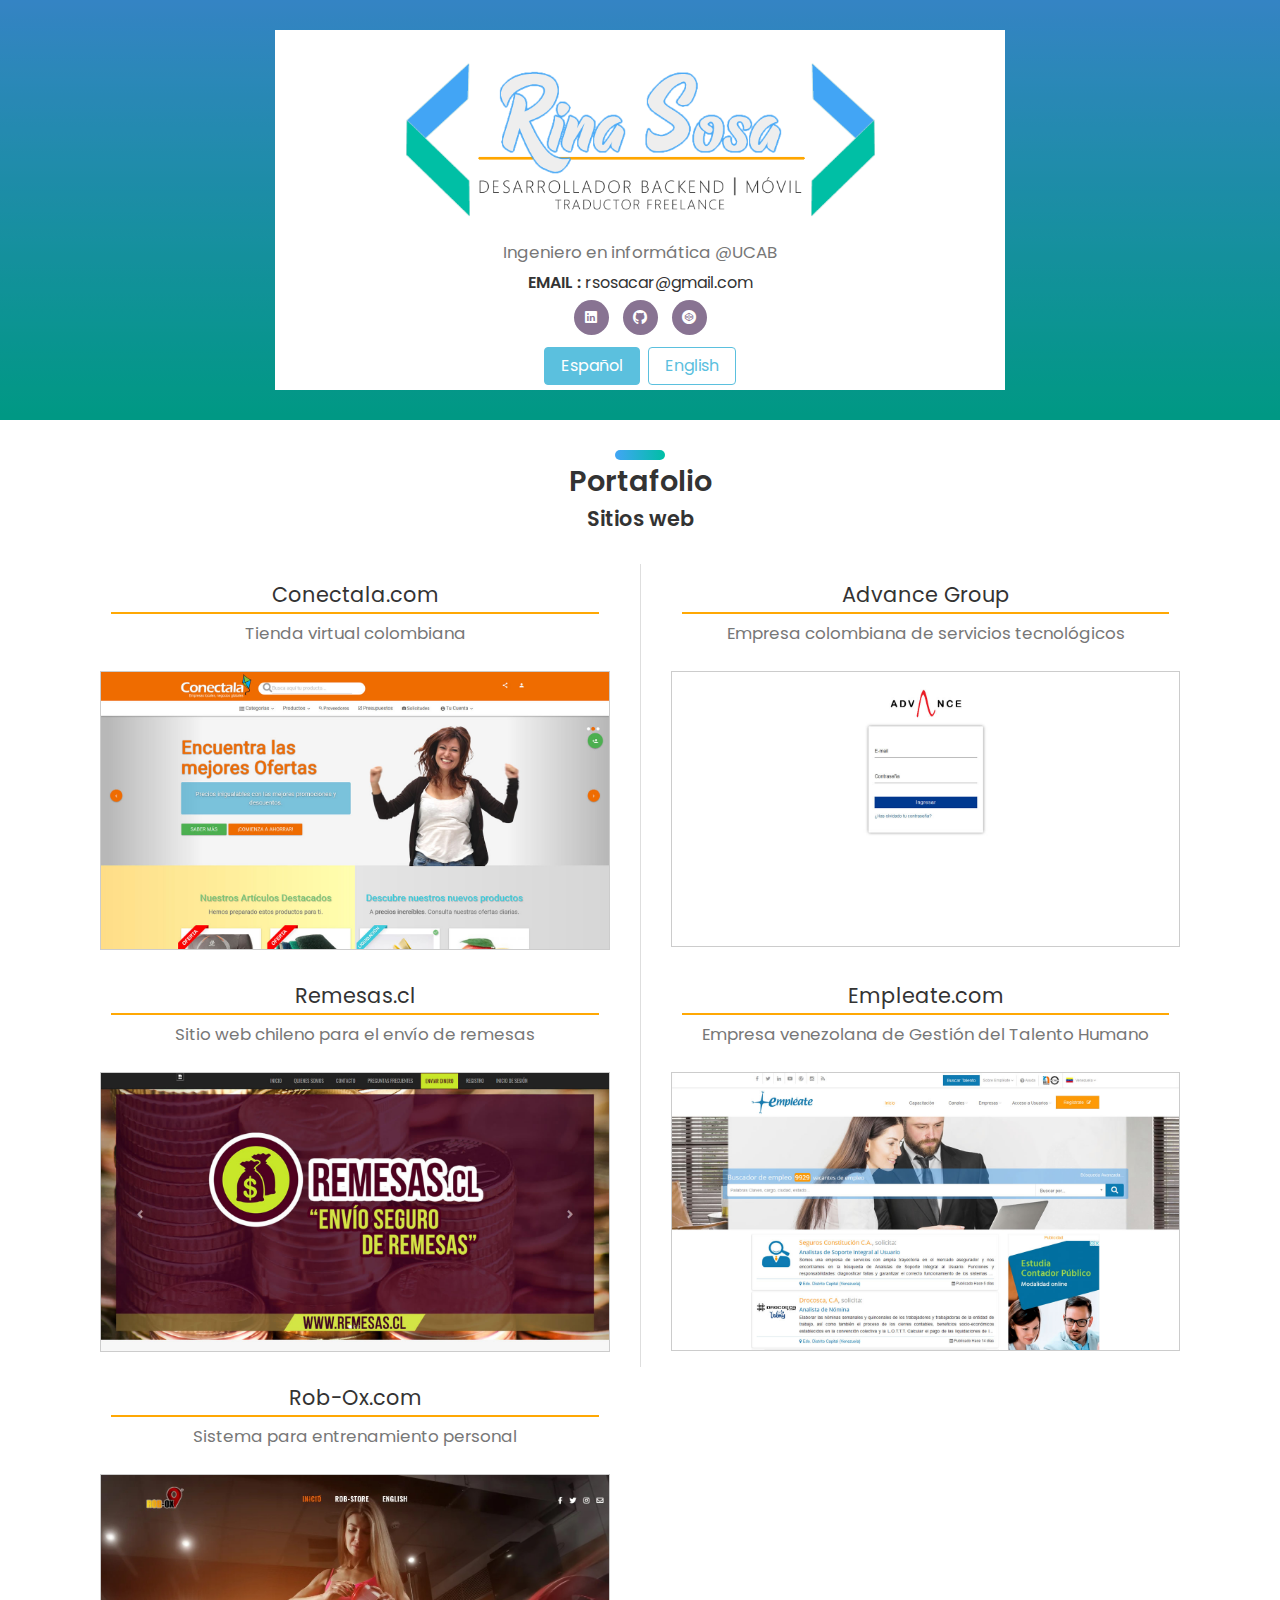
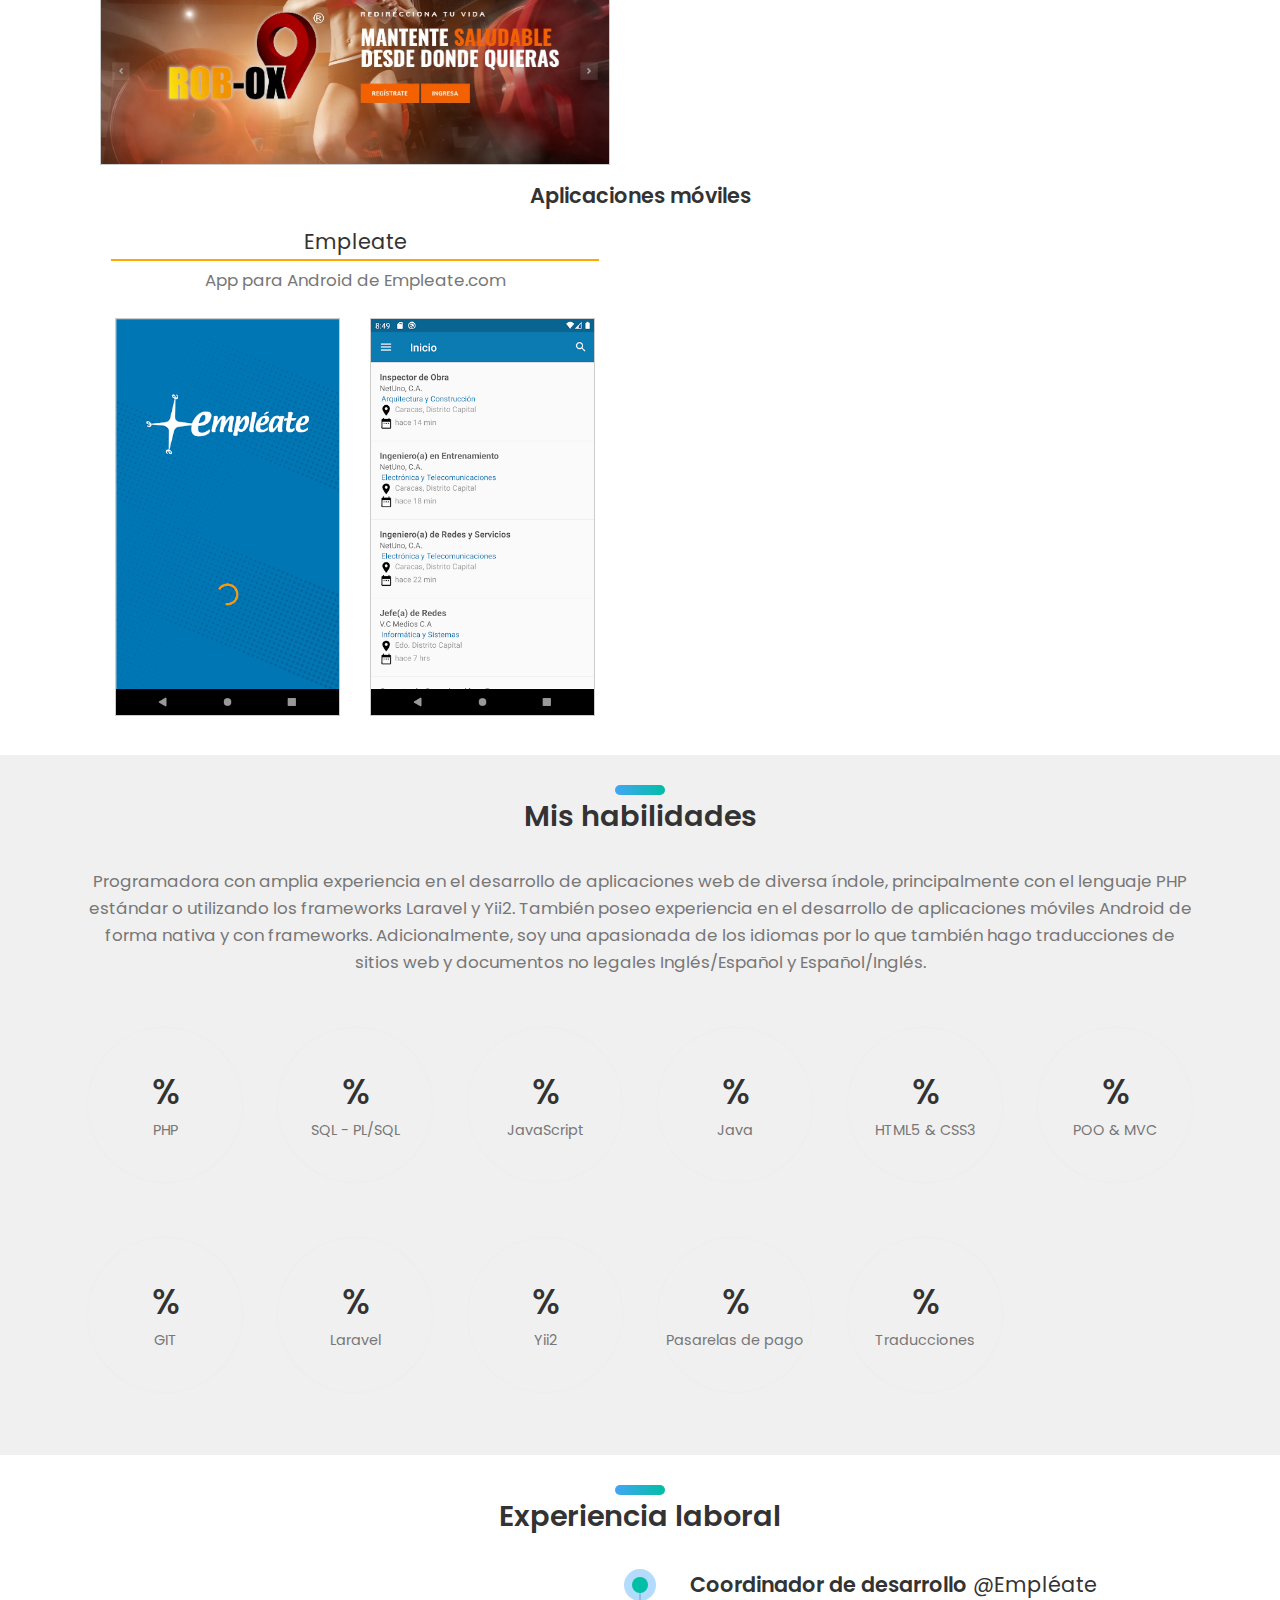
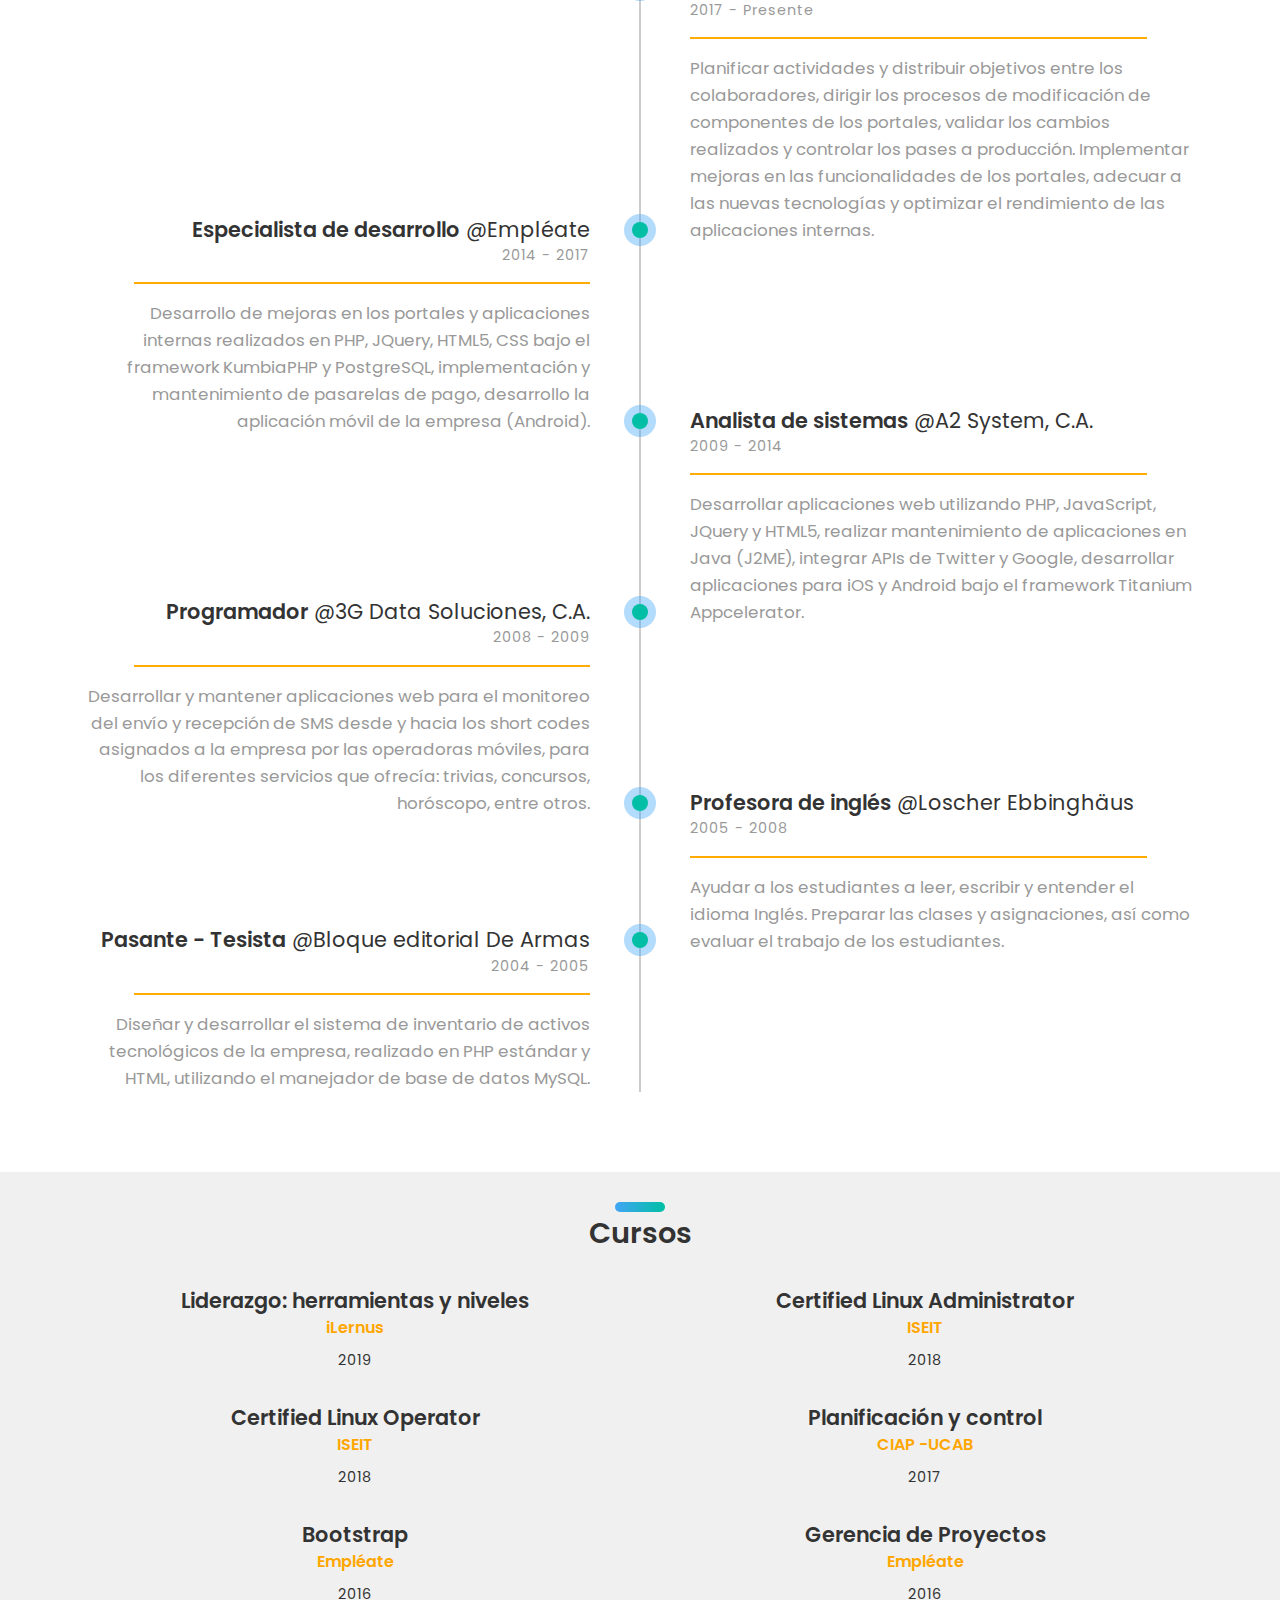
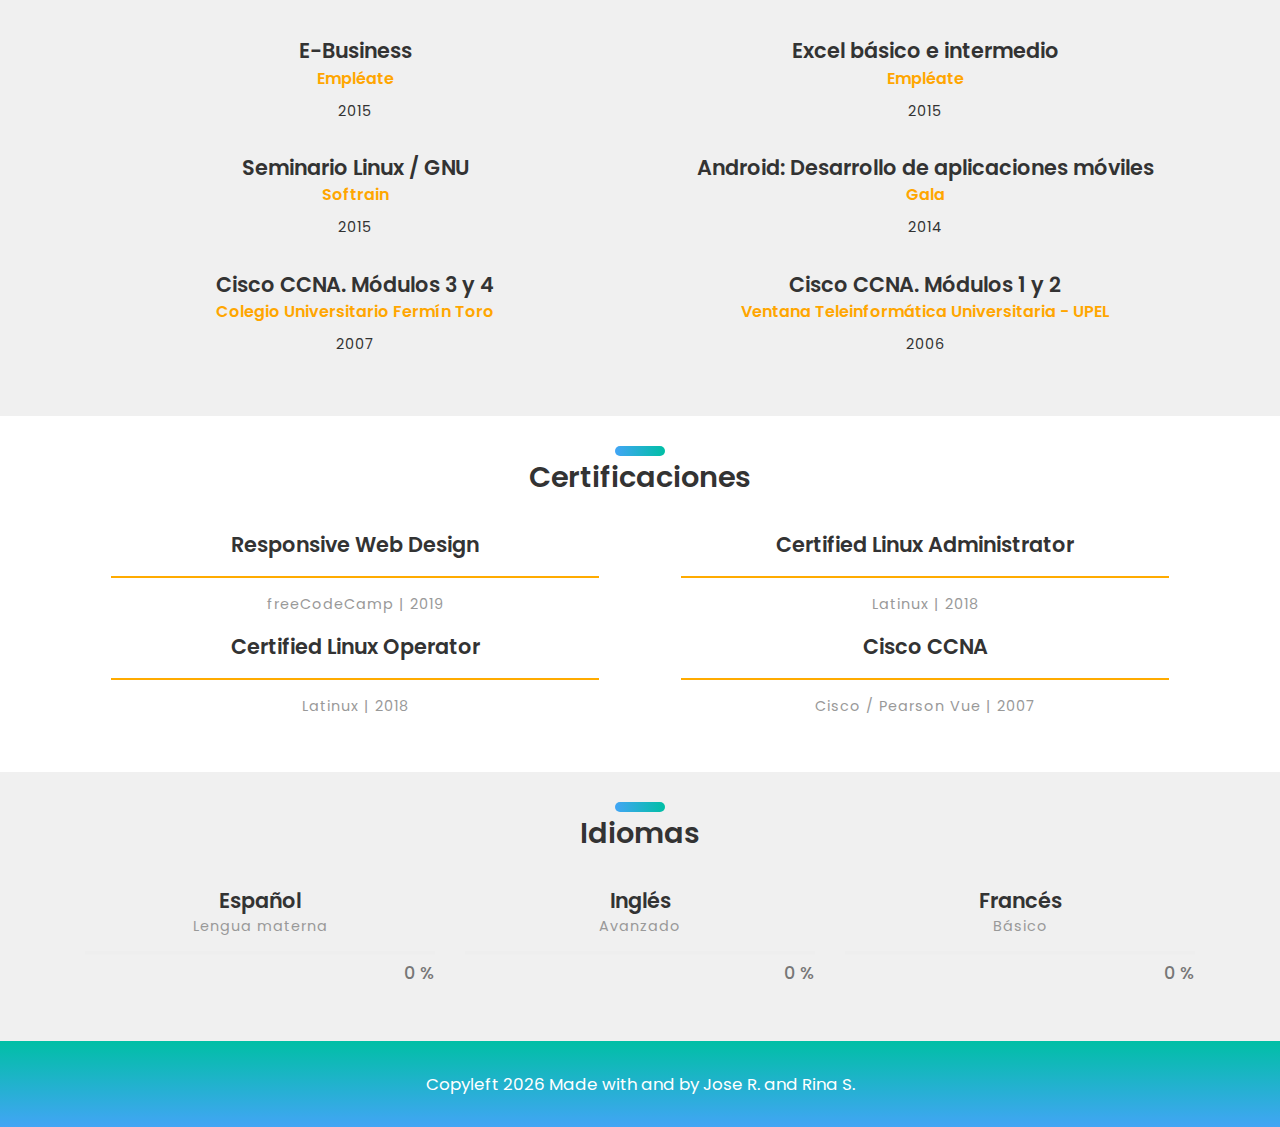
<file: index.html>
<!DOCTYPE HTML>
<html lang="en">
<head>
	<title>Rina Sosa - Portafolio</title>
	<meta http-equiv="X-UA-Compatible" content="IE=edge">
    <meta name="viewport" content="width=device-width, initial-scale=1">
	<meta charset="UTF-8">
	
	
	<!-- Font -->
	
	<link href="https://fonts.googleapis.com/css?family=Poppins:400,500,600,700%7CAllura" rel="stylesheet">
	<link rel="stylesheet" href="https://use.fontawesome.com/releases/v5.8.2/css/all.css" integrity="sha384-oS3vJWv+0UjzBfQzYUhtDYW+Pj2yciDJxpsK1OYPAYjqT085Qq/1cq5FLXAZQ7Ay" crossorigin="anonymous">
	
	<!-- Stylesheets -->
	
	<link href="common-css/bootstrap.css" rel="stylesheet">
	
	<link href="common-css/ionicons.css" rel="stylesheet">
	
	<link href="common-css/fluidbox.min.css" rel="stylesheet">
	
	<link href="01-cv-portfolio/css/styles.css" rel="stylesheet">
	
	<link href="01-cv-portfolio/css/responsive.css" rel="stylesheet">
	
</head>
<body>
	
	<!--<header>
		<div class="container">
			<div class="heading-wrapper">
				<div class="row">
					<div class="col-sm-6 col-md-6 col-lg-4">
						<div class="info">
							<i class="icon ion-ios-location-outline"></i>
							<div class="right-area">
								<h5>3008 Sarah Drive</h5>
								<h5>Franklin,LA 70538</h5>
							</div>
						</div>
					</div>
					
					<div class="col-sm-6 col-md-6 col-lg-4">
						<div class="info">
							<i class="icon ion-ios-telephone-outline"></i>
							<div class="right-area">
								<h5>337-4139538</h5>
								<h6>MIN - FRI,8AM - 7PM</h6>
							</div>
						</div>
					</div>
					
					<div class="col-sm-6 col-md-6 col-lg-4">
						<div class="info">
							<i class="icon ion-ios-chatboxes-outline"></i>
							<div class="right-area">
								<h5>contact@colorlib.com</h5>
								<h6>REPLY IN 24 HOURS</h6>
							</div>
						</div>
					</div>
				</div>
			</div>
		</div>
	</header>-->
	
	<section class="intro-section">
		<div class="container">
			<div class="row">
				<div class="col-md-1 col-lg-2"></div>
				<div class="col-md-10 col-lg-8">
					<div class="intro">
						<!--<div class="profile-img"><img src="images/profile-1-250x250.jpg" alt=""></div>-->
						<div style="padding-top: 30px; padding-bottom: 20px;">
							<img src="images/Logo Rina - ES.png" alt="" style="width: 70%; margin: 0 auto;">
						</div>
						<!--<h2><b>Rina Sosa</b></h2>
						<h4 class="font-yellow">Desarrollador BackEnd/Móvil</h4>-->
						<p>Ingeniero en informática @UCAB</p>
						<ul class="information margin-tb-15">
							<li><b>EMAIL : </b>rsosacar@gmail.com</li>
						</ul>
						<ul class="social-icons">
							<li><a href="https://www.linkedin.com/in/rsosacar/" target="_blank"><i class="ion-social-linkedin"></i></a></li>
							<li><a href="https://github.com/rsosacar"><i class="ion-social-github"></i></a></li>
							<li><a href="https://codepen.io/rsosacar"><i class="ion-social-codepen"></i></a></li>
						</ul>
						
						<div style="padding-bottom: 5px;">
							<a href="#" class="btn btn-outline-info active">Español</a>&nbsp;&nbsp;<a href="index2.html" class="btn btn-outline-info">English</a>
						</div>
					</div>
				</div>
			</div>
		</div>
	</section>
	<section class="portfolio-section section">
		<div class="container">
			<div class="row text-center">
				<div class="col-sm-12 text-center">
					<div class="heading">
						<h3><b>Portafolio</b></h3>
						<h4><b>Sitios web</b></h4>
					</div>
				</div><!-- col-sm-4 -->
				<div class="col-sm-12">
					<div class="row">
						<div class="col-sm-6" style="padding: 15px;">
							<h4>Conectala.com</h4>
							<hr style="width: 90%; border: 1px solid #FFA804; margin-top: 2px;">
							<p style="margin-top: -10px;">Tienda virtual colombiana</p>
							<br>
							<div class="web-design col-sm-12">
								<a href="images/conectala.jpg" data-fluidbox>
									<img src="images/conectala.jpg" alt="" style="border: 1px solid #ccc;"></a>
							</div>
						</div>
						<div class="col-sm-6" style="border-left: 1px solid #DEDEDE; padding: 15px;">
							<h4>Advance Group</h4>
							<hr style="width: 90%; border: 1px solid #FFA804; margin-top: 2px;">
							<p style="margin-top: -10px;">Empresa colombiana de servicios tecnológicos</p>
							<br>
							<div class="web-design col-sm-12">
								<a href="images/advance.jpg" data-fluidbox>
									<img src="images/advance.jpg" alt="" style="border: 1px solid #ccc;">
								</a>
							</div>
						</div>
					</div>
				</div>
				<br>
				<div class="col-sm-12">
					<div class="row">
						<div class="col-sm-6" style="padding: 15px;">
							<h4>Remesas.cl</h4>
							<hr style="width: 90%; border: 1px solid #FFA804; margin-top: 2px;">
							<p style="margin-top: -10px;">Sitio web chileno para el envío de remesas</p>
							<br>
							<div class="web-design col-sm-12">
								<a href="images/remesas.jpg" data-fluidbox>
									<img src="images/remesas.jpg" alt="" style="border: 1px solid #ccc;"></a>
							</div>
						</div>
						<div class="col-sm-6" style="border-left: 1px solid #DEDEDE; padding: 15px;">
							<h4>Empleate.com</h4>
							<hr style="width: 90%; border: 1px solid #FFA804; margin-top: 2px;">
							<p style="margin-top: -10px;">Empresa venezolana de Gestión del Talento Humano</p>
							<br>
							<div class="web-design col-sm-12">
								<a href="images/empleate.jpg" data-fluidbox>
									<img src="images/empleate.jpg" alt="" style="border: 1px solid #ccc;"></a>
							</div>
						</div>
					</div>
				</div>
				<br>
				<div class="col-sm-12">
					<div class="row">
						<div class="col-sm-6" style="padding: 15px;">
							<h4>Rob-Ox.com</h4>
							<hr style="width: 90%; border: 1px solid #FFA804; margin-top: 2px;">
							<p style="margin-top: -10px;">Sistema para entrenamiento personal</p>
							<br>
							<div class="web-design col-sm-12">
								<a href="images/rob-ox.jpg" data-fluidbox>
									<img src="images/rob-ox.jpg" alt="" style="border: 1px solid #ccc;"></a>
							</div>
						</div>
					</div>
				</div>
				<br>
				<div class="col-sm-12 text-center">
					<h4><b>Aplicaciones móviles</b></h4>
				</div>
				<br>
				<div class="col-sm-12">
					<div class="row">
						<div class="col-sm-6" style="padding: 15px;">
							<h4>Empleate</h4>
							<hr style="width: 90%; border: 1px solid #FFA804; margin-top: 2px;">
							<p style="margin-top: -10px;">App para Android de Empleate.com</p>
							<br>
							<div class="web-design col-sm-12">
								<div class="col-sm-6" style="display:inline-block;float:left;">
								<a href="images/app-empleate-1.webp" data-fluidbox>
									<img src="images/app-empleate-1.webp" alt="" style="border: 1px solid #ccc;"></a>
								</div>
								<div class="col-sm-6" style="display:inline-block;float:right;">
								<a href="images/app-empleate-2.webp" data-fluidbox>
									<img src="images/app-empleate-2.webp" alt="" style="border: 1px solid #ccc;"></a>
								</div>
							</div>
						</div>
					</div>
				</div>
				<!-- col-sm-8 -->
			</div><!-- row -->
		</div><!-- container -->
		<br>
	</section><!-- portfolio-section -->
	
	<section class="about-section section" style="background-color: #F0F0F0;">
		<div class="container">
			<div class="row text-center">
				<div class="col-sm-12 text-center">
					<div class="heading">
						<h3><b>Mis habilidades</b></h3>
					</div>
				</div><!-- col-sm-4 -->
				<div class="col-sm-12">
					<p class="margin-b-50">Programadora con amplia experiencia en el desarrollo de aplicaciones web de diversa índole, principalmente con el lenguaje PHP estándar o utilizando los frameworks Laravel y Yii2. También poseo experiencia en el desarrollo de aplicaciones móviles Android de forma nativa y con frameworks. Adicionalmente, soy una apasionada de los idiomas por lo que también hago traducciones de sitios web y documentos no legales Inglés/Español y Español/Inglés.</p>
					
					<!-- row -->
				</div><!-- col-sm-8 -->
			</div><!-- row -->
			<div class="row">
				<!-- col-sm-6-->
				<div class="col-sm-6 col-md-6 col-lg-2">
					<div class="radial-prog-area margin-b-30">
						<div class="radial-progress" data-prog-percent=".95">
							<div></div>
							<h6 class="progress-title">PHP</h6>
						</div>
					</div><!-- radial-prog-area-->
				</div><!-- col-sm-6-->

				<div class="col-sm-6 col-md-6 col-lg-2">
					<div class="radial-prog-area margin-b-30">
						<div class="radial-progress" data-prog-percent=".80">
							<div></div>
							<h6 class="progress-title">SQL - PL/SQL</h6>
						</div>
					</div><!-- radial-prog-area-->
				</div><!-- col-sm-6-->
				
				<div class="col-sm-6 col-md-6 col-lg-2">
					<div class="radial-prog-area margin-b-30">
						<div class="radial-progress" data-prog-percent=".70">
							<div></div>
							<h6 class="progress-title">JavaScript</h6>
						</div>
					</div><!-- radial-prog-area-->
				</div><!-- col-sm-6-->
				
				<div class="col-sm-6 col-md-6 col-lg-2">
					<div class="radial-prog-area margin-b-50">
						<div class="radial-progress" data-prog-percent=".67">
							<div></div>
							<h6 class="progress-title">Java</h6>
						</div>
					</div><!-- radial-prog-area-->
				</div><!-- col-sm-6-->

				<div class="col-sm-6 col-md-6 col-lg-2">
					<div class="radial-prog-area margin-b-30">
						<div class="radial-progress" data-prog-percent=".60">
							<div></div>
							<h6 class="progress-title">HTML5 & CSS3</h6>
						</div>
					</div><!-- radial-prog-area-->
				</div>

				<div class="col-sm-6 col-md-6 col-lg-2">
					<div class="radial-prog-area margin-b-30">
						<div class="radial-progress" data-prog-percent=".90">
							<div></div>
							<h6 class="progress-title">POO & MVC</h6>
						</div>
					</div><!-- radial-prog-area-->
				</div>

				<div class="col-sm-6 col-md-6 col-lg-2">
					<div class="radial-prog-area margin-b-30">
						<div class="radial-progress" data-prog-percent=".80">
							<div></div>
							<h6 class="progress-title">GIT</h6>
						</div>
					</div><!-- radial-prog-area-->
				</div>

				<div class="col-sm-6 col-md-6 col-lg-2">
					<div class="radial-prog-area margin-b-30">
						<div class="radial-progress" data-prog-percent=".70">
							<div></div>
							<h6 class="progress-title">Laravel</h6>
						</div>
					</div><!-- radial-prog-area-->
				</div>

				<div class="col-sm-6 col-md-6 col-lg-2">
					<div class="radial-prog-area margin-b-30">
						<div class="radial-progress" data-prog-percent=".65">
							<div></div>
							<h6 class="progress-title">Yii2</h6>
						</div>
					</div><!-- radial-prog-area-->
				</div>

				<div class="col-sm-6 col-md-6 col-lg-2">
					<div class="radial-prog-area margin-b-30">
						<div class="radial-progress" data-prog-percent=".60">
							<div></div>
							<h6 class="progress-title">Pasarelas de pago</h6>
						</div>
					</div><!-- radial-prog-area-->
				</div>

				<div class="col-sm-6 col-md-6 col-lg-2">
					<div class="radial-prog-area margin-b-30">
						<div class="radial-progress" data-prog-percent=".80">
							<div></div>
							<h6 class="progress-title">Traducciones</h6>
						</div>
					</div><!-- radial-prog-area-->
				</div>
			</div>
		</div><!-- container -->
	</section><!-- about-section -->

	<section class="education-section section">
		<div class="container">
			<div class="row text-center">
				<div class="col-sm-12 text-center">
					<div class="heading">
						<h3><b>Experiencia laboral</b></h3>
					</div>
				</div>

				<div class="col-sm-12 col-md-12 col-lg-12 col-xl-12">
				
					<div class="education-wrapper margin-b-50">
						<div class="education right">
							<h4><b>Coordinador de desarrollo</b> @Empléate</h4>
							<h6 class="font-lite-black margin-t-5">2017 - Presente</h6>
							<hr style="width:90%; border:1px solid #FFAB00;" align="left" />
							<p class="margin-t-30 font-lite-black">Planificar actividades y distribuir objetivos entre los colaboradores, dirigir los procesos de modificación de componentes de los portales, validar los cambios realizados y controlar los pases a producción. Implementar mejoras en las funcionalidades de los portales, adecuar a las nuevas tecnologías y optimizar el rendimiento de las aplicaciones internas.</p>
						</div><!-- education -->
						
						<div class="education left">
							<h4><b>Especialista de desarrollo</b> @Empléate</h4>
							<h6 class="font-lite-black margin-t-5">2014 - 2017</h6>
							<hr style="width:90%; border:1px solid #FFAB00;" align="right" />
							<p class="margin-t-30 font-lite-black">Desarrollo de mejoras en los portales y aplicaciones internas realizados en PHP, JQuery, HTML5, CSS bajo el framework KumbiaPHP y PostgreSQL, implementación y mantenimiento de pasarelas de pago, desarrollo la aplicación móvil de la empresa (Android).</p>
						</div><!-- education -->
						
						<div class="education right">
							<h4><b>Analista de sistemas</b> @A2 System, C.A.</h4>
							<h6 class="font-lite-black margin-t-5">2009 - 2014</h6>
							<hr style="width:90%; border:1px solid #FFAB00;" align="left" />
							<p class="margin-t-30 font-lite-black">Desarrollar aplicaciones web utilizando PHP, JavaScript, JQuery y HTML5, realizar mantenimiento de aplicaciones en Java (J2ME), integrar APIs de Twitter y Google, desarrollar aplicaciones para iOS y Android bajo el framework Titanium Appcelerator.</p>
						</div><!-- education -->
						
						<div class="education left">
							<h4><b>Programador</b> @3G Data Soluciones, C.A.</h4>
							<h6 class="font-lite-black margin-t-5">2008 - 2009</h6>
							<hr style="width:90%; border:1px solid #FFAB00;" align="right" />
							<p class="margin-t-30 font-lite-black">Desarrollar y mantener aplicaciones web para el monitoreo del envío y recepción de SMS desde y hacia los short codes asignados a la empresa por las operadoras móviles, para los diferentes servicios que ofrecía: trivias, concursos, horóscopo, entre otros.</p>
						</div>

						<div class="education right">
							<h4><b>Profesora de inglés</b> @Loscher Ebbinghäus</h4>
							<h6 class="font-lite-black margin-t-5">2005 - 2008</h6>
							<hr style="width:90%; border:1px solid #FFAB00;" align="left" />
							<p class="margin-t-30 font-lite-black">Ayudar a los estudiantes a leer, escribir y entender el idioma Inglés. Preparar las clases y asignaciones, así como evaluar el trabajo de los estudiantes.</p>
						</div><!-- education -->
						
						<div class="education left">
							<h4><b>Pasante - Tesista</b> @Bloque editorial De Armas</h4>
							<h6 class="font-lite-black margin-t-5">2004 - 2005</h6>
							<hr style="width:90%; border:1px solid #FFAB00;" align="right" />
							<p class="margin-t-30 font-lite-black">Diseñar y desarrollar el sistema de inventario de activos tecnológicos de la empresa, realizado en PHP estándar y HTML, utilizando el manejador de base de datos MySQL.</p>
						</div>

					</div><!-- education-wrapper -->
				</div><!-- col-sm-9 -->
			</div><!-- row -->
		</div><!-- container -->
		
	</section>

	<section class="education-section section" style="background-color: #F0F0F0;">
		<div class="container">
			<div class="row">
				<div class="col-sm-12 text-center">
					<div class="heading">
						<h3><b>Cursos</b></h3>
					</div>
				</div>
				<div class="col-sm-6 text-center">
				
					<div class="experience margin-b-30">
						<h4><b>Liderazgo: herramientas y niveles</b></h4>
						<h5 class="font-yellow"><b>iLernus</b></h5>
						<h6 class="margin-t-10">2019</h6>
					</div>

					<div class="experience margin-b-30">
						<h4><b>Certified Linux Operator</b></h4>
						<h5 class="font-yellow"><b>ISEIT</b></h5>
						<h6 class="margin-t-10">2018</h6>
					</div>
					
					<div class="experience margin-b-30">
						<h4><b>Bootstrap</b></h4>
						<h5 class="font-yellow"><b>Empléate</b></h5>
						<h6 class="margin-t-10">2016</h6>
					</div>

					<div class="experience margin-b-30">
						<h4><b>E-Business</b></h4>
						<h5 class="font-yellow"><b>Empléate</b></h5>
						<h6 class="margin-t-10">2015</h6>
					</div>

					<div class="experience margin-b-30">
						<h4><b>Seminario Linux / GNU</b></h4>
						<h5 class="font-yellow"><b>Softrain</b></h5>
						<h6 class="margin-t-10">2015</h6>
					</div>

					<div class="experience margin-b-15">
						<h4><b>Cisco CCNA. Módulos 3 y 4</b></h4>
						<h5 class="font-yellow"><b>Colegio Universitario Fermín Toro</b></h5>
						<h6 class="margin-t-10">2007</h6>
					</div>
				</div>

				<div class="col-sm-6 text-center">
					<div class="experience margin-b-30">
						<h4><b>Certified Linux Administrator</b></h4>
						<h5 class="font-yellow"><b>ISEIT</b></h5>
						<h6 class="margin-t-10">2018</h6>
					</div>

					<div class="experience margin-b-30">
						<h4><b>Planificación y control</b></h4>
						<h5 class="font-yellow"><b>CIAP -UCAB</b></h5>
						<h6 class="margin-t-10">2017</h6>
					</div>

					<div class="experience margin-b-30">
						<h4><b>Gerencia de Proyectos</b></h4>
						<h5 class="font-yellow"><b>Empléate</b></h5>
						<h6 class="margin-t-10">2016</h6>
					</div>

					<div class="experience margin-b-30">
						<h4><b>Excel básico e intermedio</b></h4>
						<h5 class="font-yellow"><b>Empléate</b></h5>
						<h6 class="margin-t-10">2015</h6>
					</div>

					<div class="experience margin-b-30">
						<h4><b>Android: Desarrollo de aplicaciones móviles</b></h4>
						<h5 class="font-yellow"><b>Gala</b></h5>
						<h6 class="margin-t-10">2014</h6>
					</div>

					<div class="experience margin-b-30">
						<h4><b>Cisco CCNA. Módulos 1 y 2</b></h4>
						<h5 class="font-yellow"><b>Ventana Teleinformática Universitaria - UPEL</b></h5>
						<h6 class="margin-t-10">2006</h6>
					</div>
				</div>

			</div>
		</div>
	</section>

	<section class="education-section section">
		<div class="container">
			<div class="row text-center">
				<div class="col-sm-12 center-text">
					<div class="heading">
						<h3><b>Certificaciones</b></h3>
					</div>
				</div>
			
				<div class="col-sm-12 col-md-6" style="margin-bottom: 15px;">
					<h4><b>Responsive Web Design</b></h4>
					<hr style="width:90%; border:1px solid #FFAB00;"/>
					<h6 class="font-lite-black margin-t-5">freeCodeCamp | 2019</h6>
				</div>
			
				<div class="col-sm-12 col-md-6" style="margin-bottom: 15px;">
					<h4><b>Certified Linux Administrator</b></h4>
					<hr style="width:90%; border:1px solid #FFAB00;"/>
					<h6 class="font-lite-black margin-t-5">Latinux | 2018</h6>
				</div>

				<div class="col-sm-12 col-md-6">
					<h4><b>Certified Linux Operator</b></h4>
					<hr style="width:90%; border:1px solid #FFAB00;"/>
					<h6 class="font-lite-black margin-t-5">Latinux | 2018</h6>
				</div>

				<div class="col-sm-12 col-md-6">
					<h4><b>Cisco CCNA</b></h4>
					<hr style="width:90%; border:1px solid #FFAB00;"/>
					<h6 class="font-lite-black margin-t-5">Cisco / Pearson Vue | 2007</h6>
				</div>

			</div>
			<br>
		</div>
	</section>

	<section class="skills-section section" style="background-color: #F0F0F0;">
		<div class="container">
			<div class="row text-center">
				<div class="col-sm-12 center-text">
					<div class="heading">
						<h3><b>Idiomas</b></h3>
					</div>
				</div><!-- col-sm-12 -->
			
				<div class="col-sm-12 col-md-4">
					<h4><b>Español</b></h4>
					<h6 class="font-lite-black margin-t-5">Lengua materna</h6>
					<div class="line-progress margin-b-20" data-prog-percent="1"><div></div></div>
				</div>

				<div class="col-sm-12 col-md-4">
					<h4><b>Inglés</b></h4>
					<h6 class="font-lite-black margin-t-5">Avanzado</h6>
					<div class="line-progress margin-b-20" data-prog-percent="0.90"><div></div></div>
				</div>

				<div class="col-sm-12 col-md-4">
					<h4><b>Francés</b></h4>
					<h6 class="font-lite-black margin-t-5">Básico</h6>
					<div class="line-progress margin-b-20" data-prog-percent="0.25"><div></div></div>
				</div>
			</div>
			<br>
		</div>
	</section>
	
	<!--<section class="counter-section" id="counter">
		<div class="container">
			<div class="row">
			
				<div class="col-sm-6 col-md-6 col-lg-3">
					<div class="counter margin-b-30">
						<h1 class="title"><b><span class="counter-value" data-duration="400" data-count="3">0</span></b></h1>
						<h5 class="desc"><b>Coder Degrees</b></h5>
					</div>
				</div>
				
				<div class="col-sm-6 col-md-6 col-lg-3">
					<div class="counter margin-b-30">
						<h1 class="title"><b><span class="counter-value" data-duration="1400" data-count="25">0</span></b></h1>
						<h5 class="desc"><b>Project Completed</b></h5>
					</div>
				</div>
				
				<div class="col-sm-6 col-md-6 col-lg-3">
					<div class="counter margin-b-30">
						<h1 class="title"><b><span class="counter-value" data-duration="700" data-count="311">0</span></b></h1>
						<h5 class="desc"><b>Satisfied Clients</b></h5>
					</div>
				</div>
				
				<div class="col-sm-6 col-md-6 col-lg-3">
					<div class="counter margin-b-30">
						<h1 class="title"><b><span class="counter-value" data-duration="2000" data-count="732">0</span></b></h1>
						<h5 class="desc"><b>Finished Projects</b></h5>
					</div>
				</div>
				
			</div>
		</div>
    </section>-->
	
	<footer>
		<p class="copyright_alter">
			<!-- Link back to Colorlib can't be removed. Template is licensed under CC BY 3.0. -->
Copyleft <script>document.write(new Date().getFullYear());</script> Made with <i class="fas fa-smoking" aria-hidden="true"></i> and <i class="fas fa-ice-cream" aria-hidden="true"></i> by Jose R. and Rina S.
<!-- Link back to Colorlib can't be removed. Template is licensed under CC BY 3.0. -->
		</p>

		<p class="copyright" style="display: none;">
			<!-- Link back to Colorlib can't be removed. Template is licensed under CC BY 3.0. -->
Copyright &copy;<script>document.write(new Date().getFullYear());</script> All rights reserved | This template is made with <i class="ion-heart" aria-hidden="true"></i> by <a href="https://colorlib.com" target="_blank">Colorlib</a>
<!-- Link back to Colorlib can't be removed. Template is licensed under CC BY 3.0. -->
		</p>
	</footer>
	
	
	<!-- SCIPTS -->
	
	<script src="common-js/jquery-3.2.1.min.js"></script>
	
	<script src="common-js/tether.min.js"></script>
	
	<script src="common-js/bootstrap.js"></script>
	
	<script src="common-js/isotope.pkgd.min.js"></script>
	
	<script src="common-js/jquery.waypoints.min.js"></script>
	
	<script src="common-js/progressbar.min.js"></script>
	
	<script src="common-js/jquery.fluidbox.min.js"></script>
	
	<script src="common-js/scripts.js"></script>
	
</body>
</html>
</file>
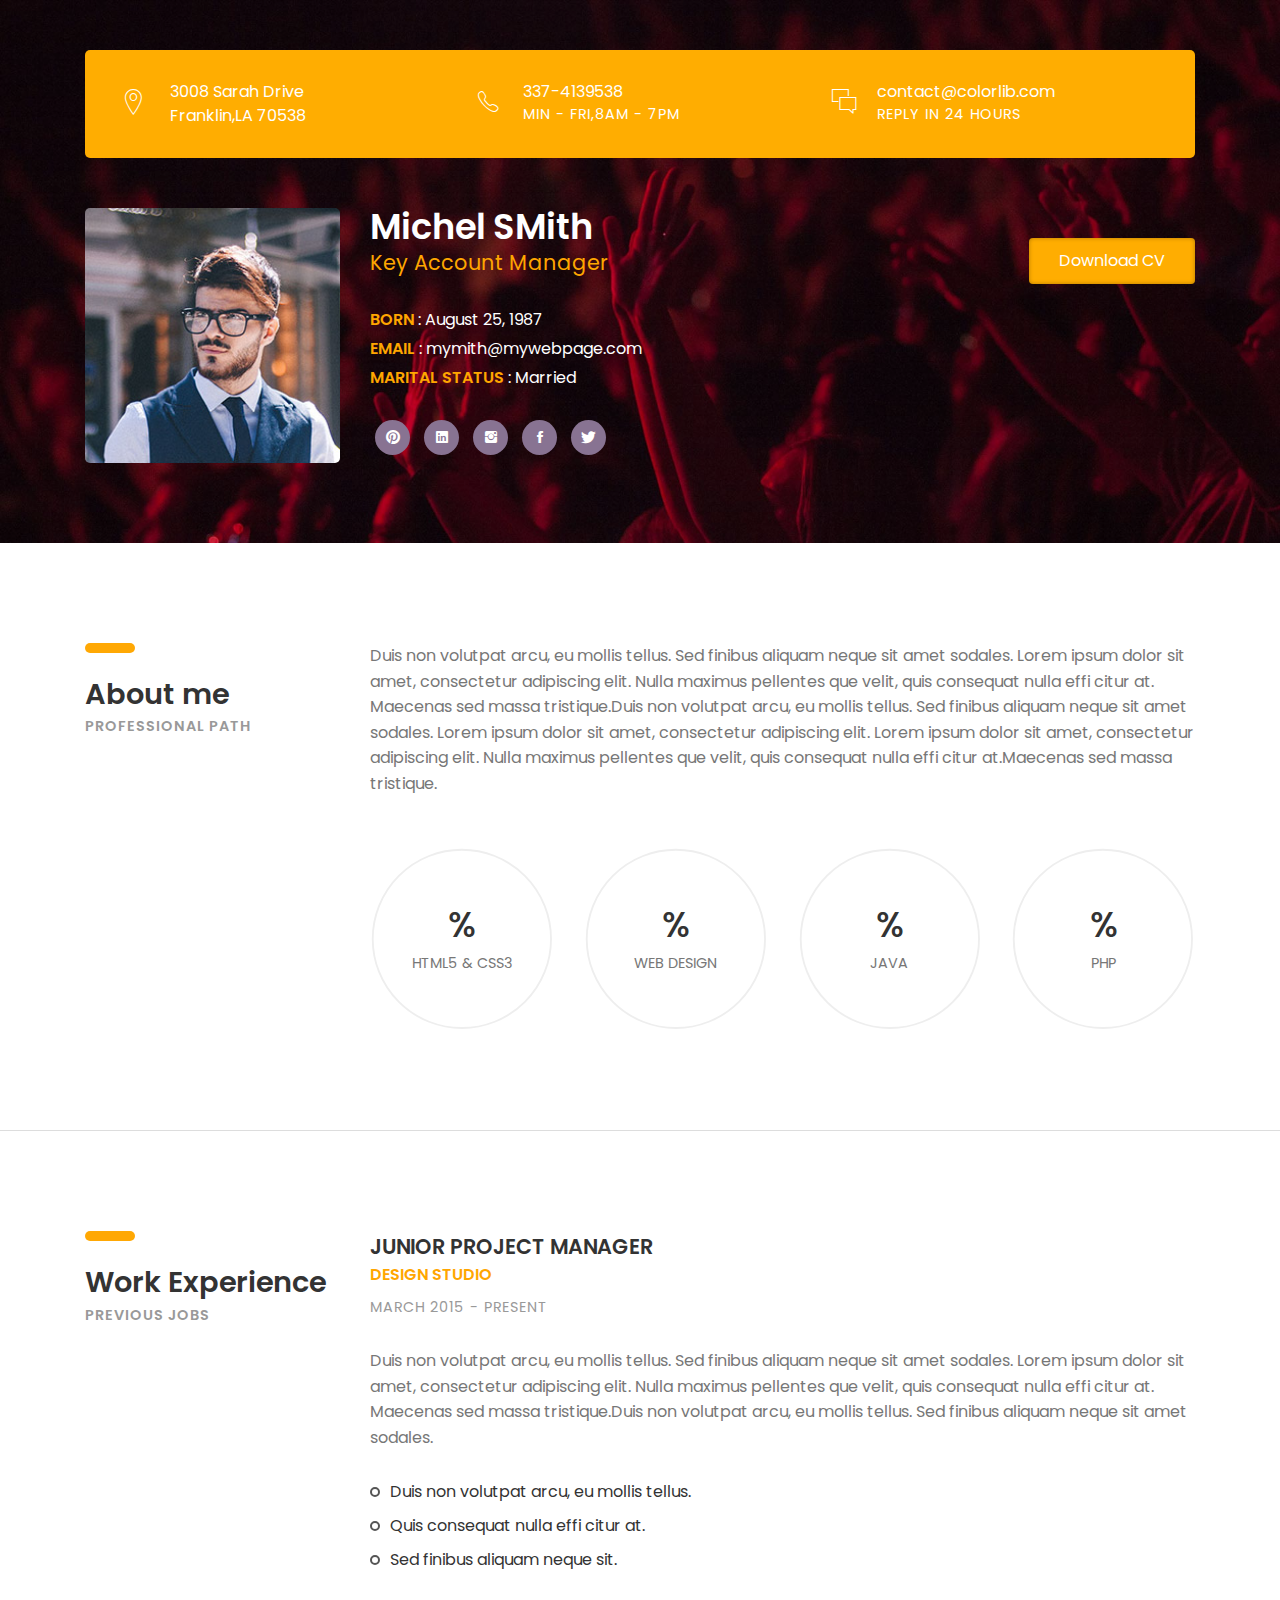
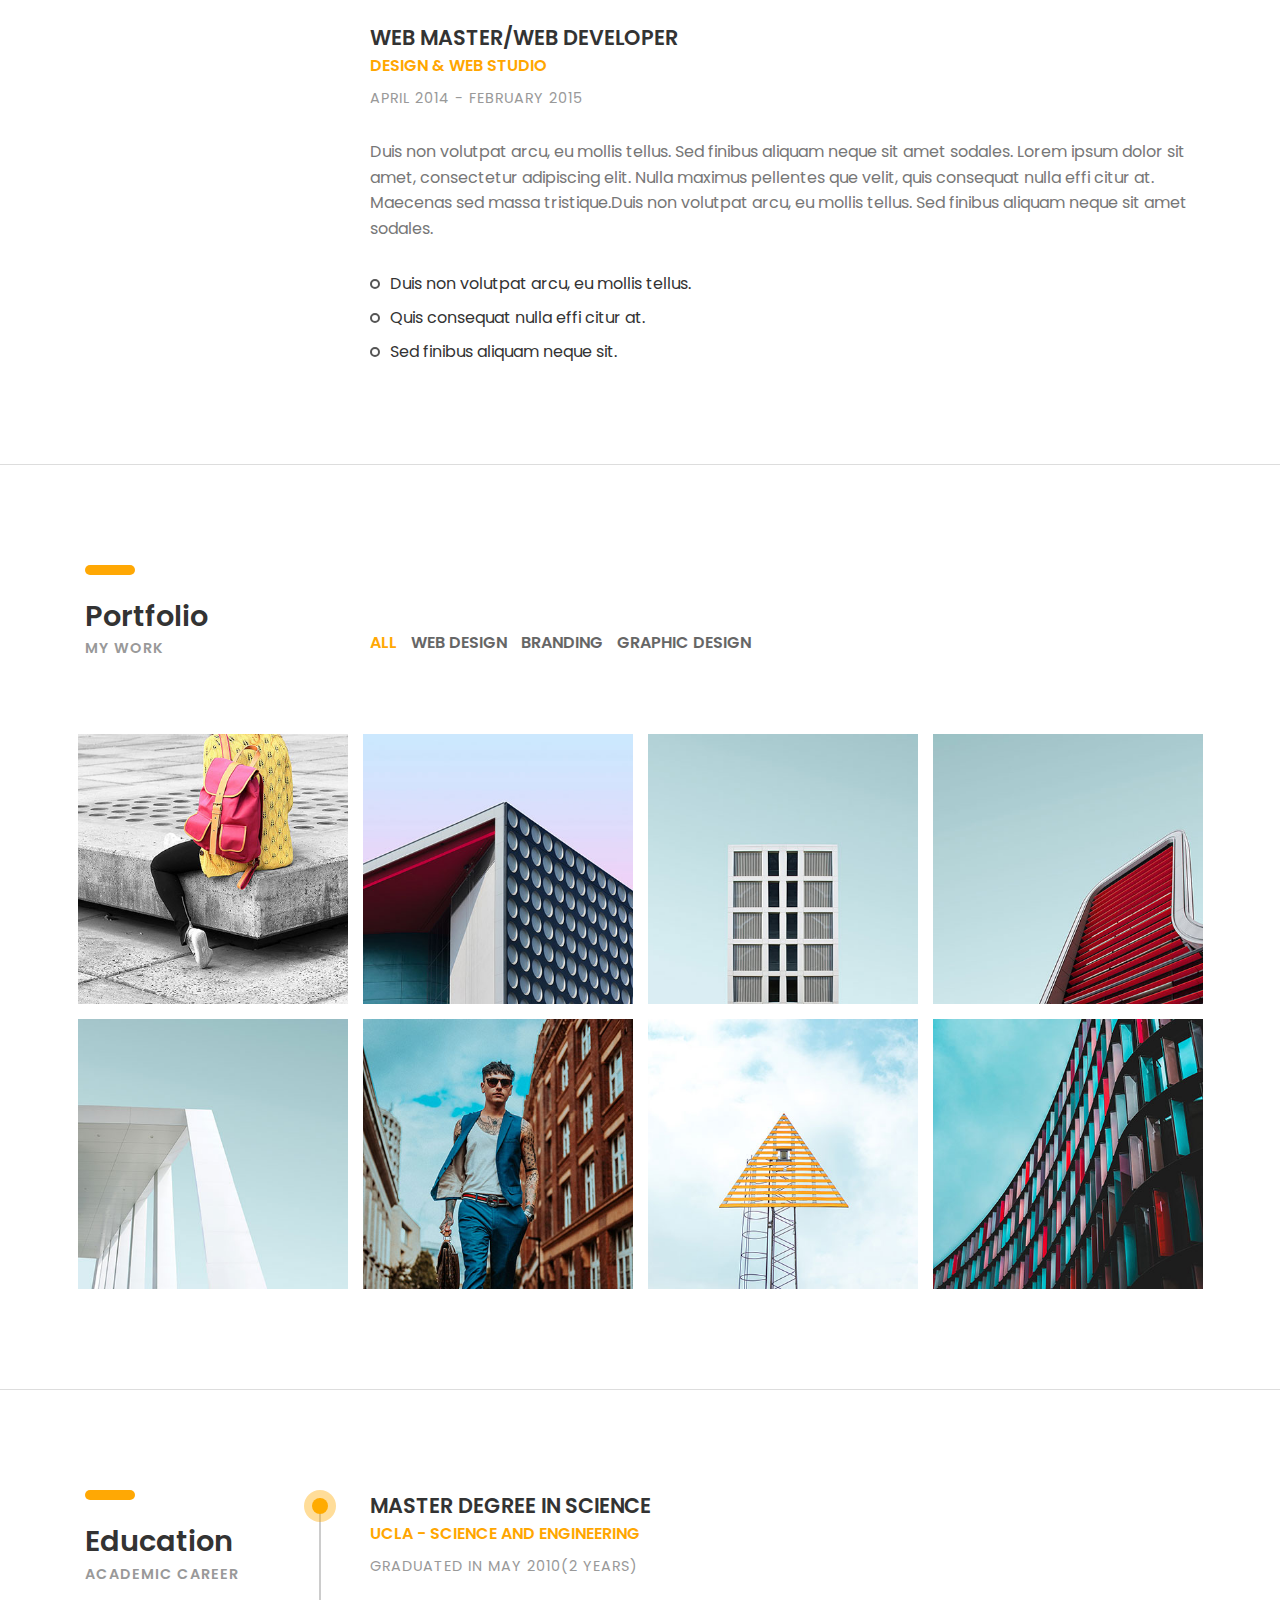
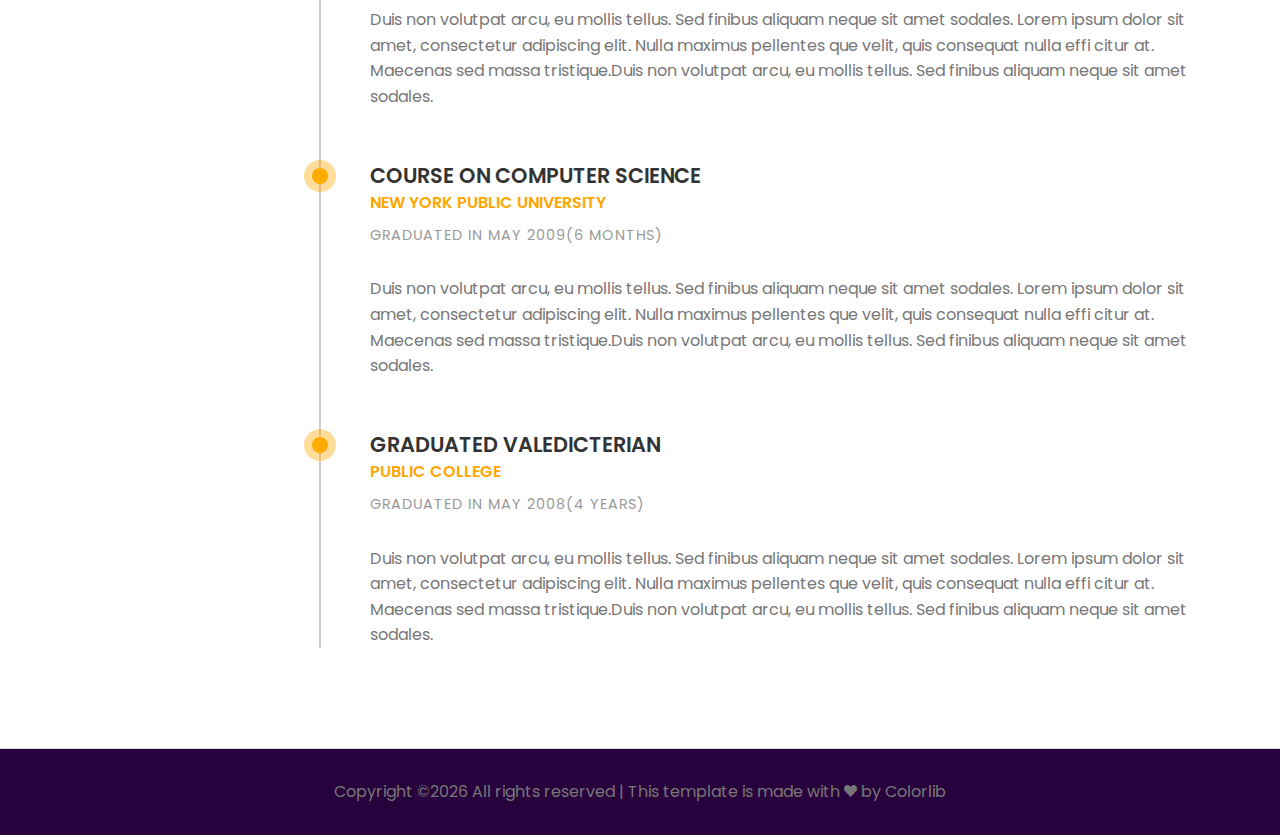
<file: 02-cv-boxed.html>
<!DOCTYPE HTML>
<html lang="en">
<head>
	<title>CV - Portfolio</title>
	<meta http-equiv="X-UA-Compatible" content="IE=edge">
    <meta name="viewport" content="width=device-width, initial-scale=1">
	<meta charset="UTF-8">
	
	
	<!-- Font -->
	
	<link href="https://fonts.googleapis.com/css?family=Poppins:400,500,600,700%7CAllura" rel="stylesheet">
	
	<!-- Stylesheets -->
	
	<link href="common-css/bootstrap.css" rel="stylesheet">
	
	<link href="common-css/ionicons.css" rel="stylesheet">
	
	<link href="common-css/fluidbox.min.css" rel="stylesheet">
	
	<link href="02-cv-boxed/css/styles.css" rel="stylesheet">
	
	<link href="02-cv-boxed/css/responsive.css" rel="stylesheet">
	
</head>
<body>
	
	<section class="intro-section">
		<div class="container">
		
			<div class="heading-wrapper">
				<div class="row">
					<div class="col-sm-6 col-md-6 col-lg-4">
						<div class="info">
							<i class="icon ion-ios-location-outline"></i>
							<div class="right-area">
								<h5>3008 Sarah Drive</h5>
								<h5>Franklin,LA 70538</h5>
							</div><!-- right-area -->
						</div><!-- info -->
					</div><!-- col-sm-4 -->
					
					<div class="col-sm-6 col-md-6 col-lg-4">
						<div class="info">
							<i class="icon ion-ios-telephone-outline"></i>
							<div class="right-area">
								<h5>337-4139538</h5>
								<h6>MIN - FRI,8AM - 7PM</h6>
							</div><!-- right-area -->
						</div><!-- info -->
					</div><!-- col-sm-4 -->
					
					<div class="col-sm-6 col-md-6 col-lg-4">
						<div class="info">
							<i class="icon ion-ios-chatboxes-outline"></i>
							<div class="right-area">
								<h5>contact@colorlib.com</h5>
								<h6>REPLY IN 24 HOURS</h6>
							</div><!-- right-area -->
						</div><!-- info -->
					</div><!-- col-sm-4 -->
				</div><!-- row -->
			</div><!-- heading-wrapper -->
			
		
		
			<div class="intro">
				<div class="row">
				
					<div class="col-sm-8 col-md-4 col-lg-3">
						<div class="profile-img margin-b-30"><img src="images/profile-1-250x250.jpg" alt=""></div>
					</div><!-- col-sm-8 -->
					
					<div class="col-sm-10 col-md-5 col-lg-6">		
							<h2><b>Michel SMith</b></h2>
							<h4 class="font-yellow">Key Account Manager</h4>
							<ul class="information margin-tb-30">
								<li><b class="font-yellow">BORN</b> : August 25, 1987</li>
								<li><b class="font-yellow">EMAIL</b> : mymith@mywebpage.com</li>
								<li><b class="font-yellow">MARITAL STATUS</b> : Married</li>
							</ul>
							<ul class="social-icons">
								<li><a href="#"><i class="ion-social-pinterest"></i></a></li>
								<li><a href="#"><i class="ion-social-linkedin"></i></a></li>
								<li><a href="#"><i class="ion-social-instagram"></i></a></li>
								<li><a href="#"><i class="ion-social-facebook"></i></a></li>
								<li><a href="#"><i class="ion-social-twitter"></i></a></li>
							</ul>
					</div><!-- col-sm-8 -->
					
					<div class="col-sm-10 col-md-3 col-lg-3">
						<a class="downlad-btn" href="#">Download CV</a>
					</div><!-- col-lg-2 -->
			
				</div><!-- row -->
			
			</div><!-- intro -->
		</div><!-- container -->
	</section><!-- intro-section -->
	
	
	<section class="about-section section">
		<div class="container">
			<div class="row">
				<div class="col-sm-12 col-md-3">
					<div class="heading">
						<h3><b>About me</b></h3>
						<h6 class="font-lite-black"><b>PROFESSIONAL PATH</b></h6>
					</div>
				</div><!-- col-sm-3 -->
				<div class="col-sm-12 col-md-9">
					<p class="margin-b-50">Duis non volutpat arcu, eu mollis tellus. Sed finibus aliquam neque 
					sit amet sodales. Lorem ipsum dolor sit amet, consectetur adipiscing elit. 
					Nulla maximus pellentes que velit, quis consequat nulla effi citur at. 
					Maecenas sed massa tristique.Duis non volutpat arcu, eu mollis tellus. 
					Sed finibus aliquam neque sit amet sodales. Lorem ipsum dolor sit amet, 
					consectetur adipiscing elit. Lorem ipsum dolor sit amet, consectetur 
					adipiscing elit. Nulla maximus pellentes que velit, quis consequat nulla 
					effi citur at.Maecenas sed massa tristique.</p>
					
					<div class="row">
						<div class="col-sm-6 col-md-6 col-lg-3">
							<div class="radial-prog-area margin-b-30">
								<div class="radial-progress" data-prog-percent=".97">
									<div></div>
									<h6 class="progress-title">HTML5 & CSS3</h6>
								</div>
							</div><!-- radial-prog-area-->
						</div><!-- col-sm-6-->
					
						<div class="col-sm-6 col-md-6 col-lg-3">
							<div class="radial-prog-area margin-b-30">
								<div class="radial-progress" data-prog-percent=".78">
									<div></div>
									<h6 class="progress-title">WEB DESIGN</h6>
								</div>
							</div><!-- radial-prog-area-->
						</div><!-- col-sm-6-->
						
						<div class="col-sm-6 col-md-6 col-lg-3">
							<div class="radial-prog-area margin-b-30">
								<div class="radial-progress" data-prog-percent=".67">
									<div></div>
									<h6 class="progress-title">JAVA</h6>
								</div>
							</div><!-- radial-prog-area-->
						</div><!-- col-sm-6-->
						
						<div class="col-sm-6 col-md-6 col-lg-3">
							<div class="radial-prog-area margin-b-50">
								<div class="radial-progress" data-prog-percent=".97">
									<div></div>
									<h6 class="progress-title">PHP</h6>
								</div>
							</div><!-- radial-prog-area-->
						</div><!-- col-sm-6-->
					
					</div><!-- row -->
				</div><!-- col-sm-9 -->
			</div><!-- row -->
		</div><!-- container -->
	</section><!-- about-section -->
	
	<section class="experience-section section">
		<div class="container">
			<div class="row">
				<div class="col-sm-12 col-md-3">
					<div class="heading">
						<h3><b>Work Experience</b></h3>
						<h6 class="font-lite-black"><b>PREVIOUS JOBS</b></h6>
					</div>
				</div><!-- col-sm-3 -->
				
				<div class="col-sm-12 col-md-9">
					<div class="experience margin-b-50">
						<h4><b>JUNIOR PROJECT MANAGER</b></h4>
						<h5 class="font-yellow"><b>DESIGN STUDIO</b></h5>
						<h6 class="font-lite-black margin-t-10">MARCH 2015 - PRESENT</h6>
						<p class="margin-tb-30">Duis non volutpat arcu, eu mollis tellus. Sed finibus aliquam neque sit amet sodales. 
							Lorem ipsum dolor sit amet, consectetur adipiscing elit. Nulla maximus pellentes que velit, 
							quis consequat nulla effi citur at. Maecenas sed massa tristique.Duis non volutpat arcu, 
							eu mollis tellus. Sed finibus aliquam neque sit amet sodales. </p>
						<ul class="list margin-b-30">
							<li>Duis non volutpat arcu, eu mollis tellus.</li>
							<li>Quis consequat nulla effi citur at.</li>
							<li>Sed finibus aliquam neque sit.</li>
						</ul>
					</div><!-- experience -->
					
					<div class="experience margin-b-50">
						<h4><b>WEB MASTER/WEB DEVELOPER</b></h4>
						<h5 class="font-yellow"><b>DESIGN & WEB STUDIO</b></h5>
						<h6 class="font-lite-black margin-t-10">APRIL 2014 - FEBRUARY 2015</h6>
						<p class="margin-tb-30">Duis non volutpat arcu, eu mollis tellus. Sed finibus aliquam neque sit amet sodales. 
							Lorem ipsum dolor sit amet, consectetur adipiscing elit. Nulla maximus pellentes que velit, 
							quis consequat nulla effi citur at. Maecenas sed massa tristique.Duis non volutpat arcu, 
							eu mollis tellus. Sed finibus aliquam neque sit amet sodales. </p>
						<ul class="list">
							<li>Duis non volutpat arcu, eu mollis tellus.</li>
							<li>Quis consequat nulla effi citur at.</li>
							<li>Sed finibus aliquam neque sit.</li>
						</ul>
					</div><!-- experience -->
					
				</div><!-- col-sm-9 -->
			</div><!-- row -->
		</div><!-- container -->
	</section><!-- experience-section -->
	
	<section class="portfolio-section section">
		<div class="container">
			<div class="row">
				<div class="col-sm-12 col-md-3">
					<div class="heading">
						<h3><b>Portfolio</b></h3>
						<h6 class="font-lite-black"><b>MY WORK</b></h6>
					</div>
				</div><!-- col-sm-3 -->
				
				<div class="col-sm-12 col-md-9">
					<div class="portfolioFilter clearfix margin-b-80">
						<a href="#" data-filter="*" class="current"><b>ALL</b></a>
						<a href="#" data-filter=".web-design"><b>WEB DESIGN</b></a>
						<a href="#" data-filter=".branding"><b>BRANDING</b></a>
						<a href="#" data-filter=".graphic-design"><b>GRAPHIC DESIGN</b></a>
					</div><!-- portfolioFilter -->
				</div><!-- col-sm-8 -->
			</div><!-- row -->
			
			<div class="portfolioContainer  margin-b-50">
				
				<div class="p-item web-design">
					<a href="images/portfolio-13-400x400.jpg" data-fluidbox>
						<img src="images/portfolio-13-400x400.jpg" alt=""></a>
				</div><!-- p-item -->
				
				<div class="p-item branding graphic-design">
					<a href="images/portfolio-14-400x400.jpg" data-fluidbox>
						<img src="images/portfolio-14-400x400.jpg" alt=""></a>
				</div><!-- p-item -->
				
				<div class="p-item web-design">
					<a href="images/portfolio-15-400x400.jpg" data-fluidbox>
						<img src="images/portfolio-15-400x400.jpg" alt=""></a>
				</div><!-- p-item -->
				
				<div class="p-item graphic-design">
					<a class="img" href="images/portfolio-16-400x400.jpg" data-fluidbox>
						<img src="images/portfolio-16-400x400.jpg" alt=""></a>
				</div><!-- p-item -->
				
				<div class="p-item branding graphic-design">
					<a href="images/portfolio-17-400x400.jpg" data-fluidbox>
						<img src="images/portfolio-17-400x400.jpg" alt=""></a>
				</div><!-- p-item -->
				
				<div class="p-item graphic-design web-design">
					<a href="images/portfolio-18-400x400.jpg" data-fluidbox>
						<img src="images/portfolio-18-400x400.jpg" alt=""></a>
				</div><!-- p-item -->
				
				<div class="p-item  graphic-design branding">
					<a href="images/portfolio-19-400x400.jpg" data-fluidbox>
						<img src="images/portfolio-19-400x400.jpg" alt=""></a>
				</div><!-- p-item -->
					
				<div class="p-item web-design branding">
					<a href="images/portfolio-20-400x400.jpg" data-fluidbox>
						<img src="images/portfolio-20-400x400.jpg" alt=""></a>
				</div><!-- p-item -->
			
			</div><!-- portfolioContainer -->
		</div><!-- container -->
	</section><!-- portfolio-section -->
	
	
	<section class="education-section section">
		<div class="container">
			<div class="row">
				<div class="col-sm-12 col-md-3">
					<div class="heading">
						<h3><b>Education</b></h3>
						<h6 class="font-lite-black"><b>ACADEMIC CAREER</b></h6>
					</div>
				</div><!-- col-sm-3 -->
				
				<div class="col-sm-12 col-md-9">
				
					<div class="education-wrapper">
						<div class="education margin-b-50">
							<h4><b>MASTER DEGREE IN SCIENCE</b></h4>
							<h5 class="font-yellow"><b>UCLA - SCIENCE AND ENGINEERING</b></h5>
							<h6 class="font-lite-black margin-t-10">GRADUATED IN MAY 2010(2 YEARS)</h6>
							<p class="margin-tb-30">Duis non volutpat arcu, eu mollis tellus. Sed finibus aliquam neque sit amet sodales. 
							Lorem ipsum dolor sit amet, consectetur adipiscing elit. Nulla maximus pellentes que velit, 
							quis consequat nulla effi citur at. Maecenas sed massa tristique.Duis non volutpat arcu, 
							eu mollis tellus. Sed finibus aliquam neque sit amet sodales. </p>
						</div><!-- education -->
						
						<div class="education margin-b-50">
							<h4><b>COURSE ON COMPUTER SCIENCE</b></h4>
							<h5 class="font-yellow"><b>NEW YORK PUBLIC UNIVERSITY</b></h5>
							<h6 class="font-lite-black margin-t-10">GRADUATED IN MAY 2009(6 MONTHS)</h6>
							<p class="margin-tb-30">Duis non volutpat arcu, eu mollis tellus. Sed finibus aliquam neque sit amet sodales. 
							Lorem ipsum dolor sit amet, consectetur adipiscing elit. Nulla maximus pellentes que velit, 
							quis consequat nulla effi citur at. Maecenas sed massa tristique.Duis non volutpat arcu, 
							eu mollis tellus. Sed finibus aliquam neque sit amet sodales. </p>
						</div><!-- education -->
						
						<div class="education margin-b-50">
							<h4><b>GRADUATED VALEDICTERIAN</b></h4>
							<h5 class="font-yellow"><b>PUBLIC COLLEGE</b></h5>
							<h6 class="font-lite-black margin-t-10">GRADUATED IN MAY 2008(4 YEARS)</h6>
							<p class="margin-tb-30">Duis non volutpat arcu, eu mollis tellus. Sed finibus aliquam neque sit amet sodales. 
							Lorem ipsum dolor sit amet, consectetur adipiscing elit. Nulla maximus pellentes que velit, 
							quis consequat nulla effi citur at. Maecenas sed massa tristique.Duis non volutpat arcu, 
							eu mollis tellus. Sed finibus aliquam neque sit amet sodales. </p>
						</div><!-- education -->
					</div><!-- education-wrapper -->
				</div><!-- col-sm-9 -->
			</div><!-- row -->
		</div><!-- container -->
		
	</section><!-- education-section -->
	
	<footer>
		<p class="copyright">
			<!-- Link back to Colorlib can't be removed. Template is licensed under CC BY 3.0. -->
Copyright &copy;<script>document.write(new Date().getFullYear());</script> All rights reserved | This template is made with <i class="ion-heart" aria-hidden="true"></i> by <a href="https://colorlib.com" target="_blank">Colorlib</a>
<!-- Link back to Colorlib can't be removed. Template is licensed under CC BY 3.0. -->
		</p>
	</footer>
	
	
	<!-- SCIPTS -->
	
	<script src="common-js/jquery-3.2.1.min.js"></script>
	
	<script src="common-js/tether.min.js"></script>
	
	<script src="common-js/bootstrap.js"></script>
	
	<script src="common-js/isotope.pkgd.min.js"></script>
	
	<script src="common-js/jquery.waypoints.min.js"></script>
	
	<script src="common-js/progressbar.min.js"></script>
	
	<script src="common-js/jquery.fluidbox.min.js"></script>
	
	<script src="common-js/scripts.js"></script>
	
</body>
</html>
</file>
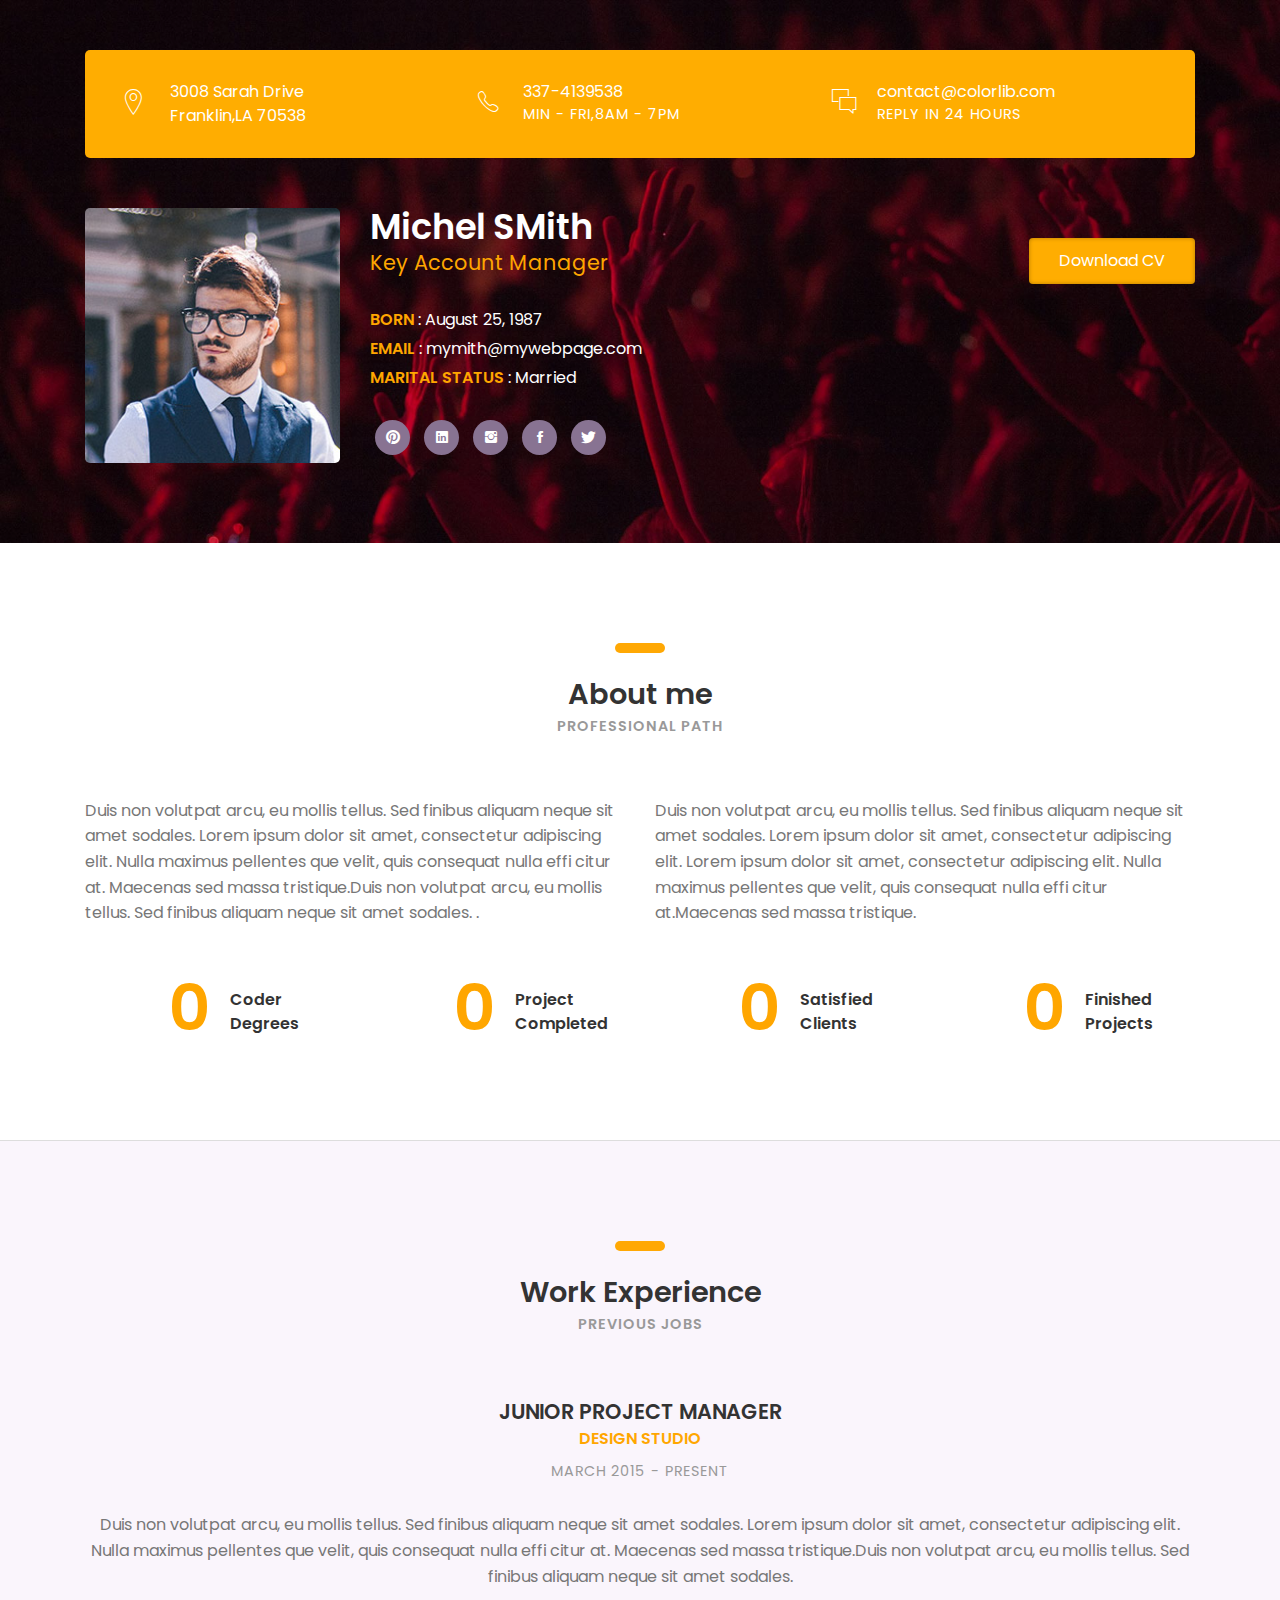
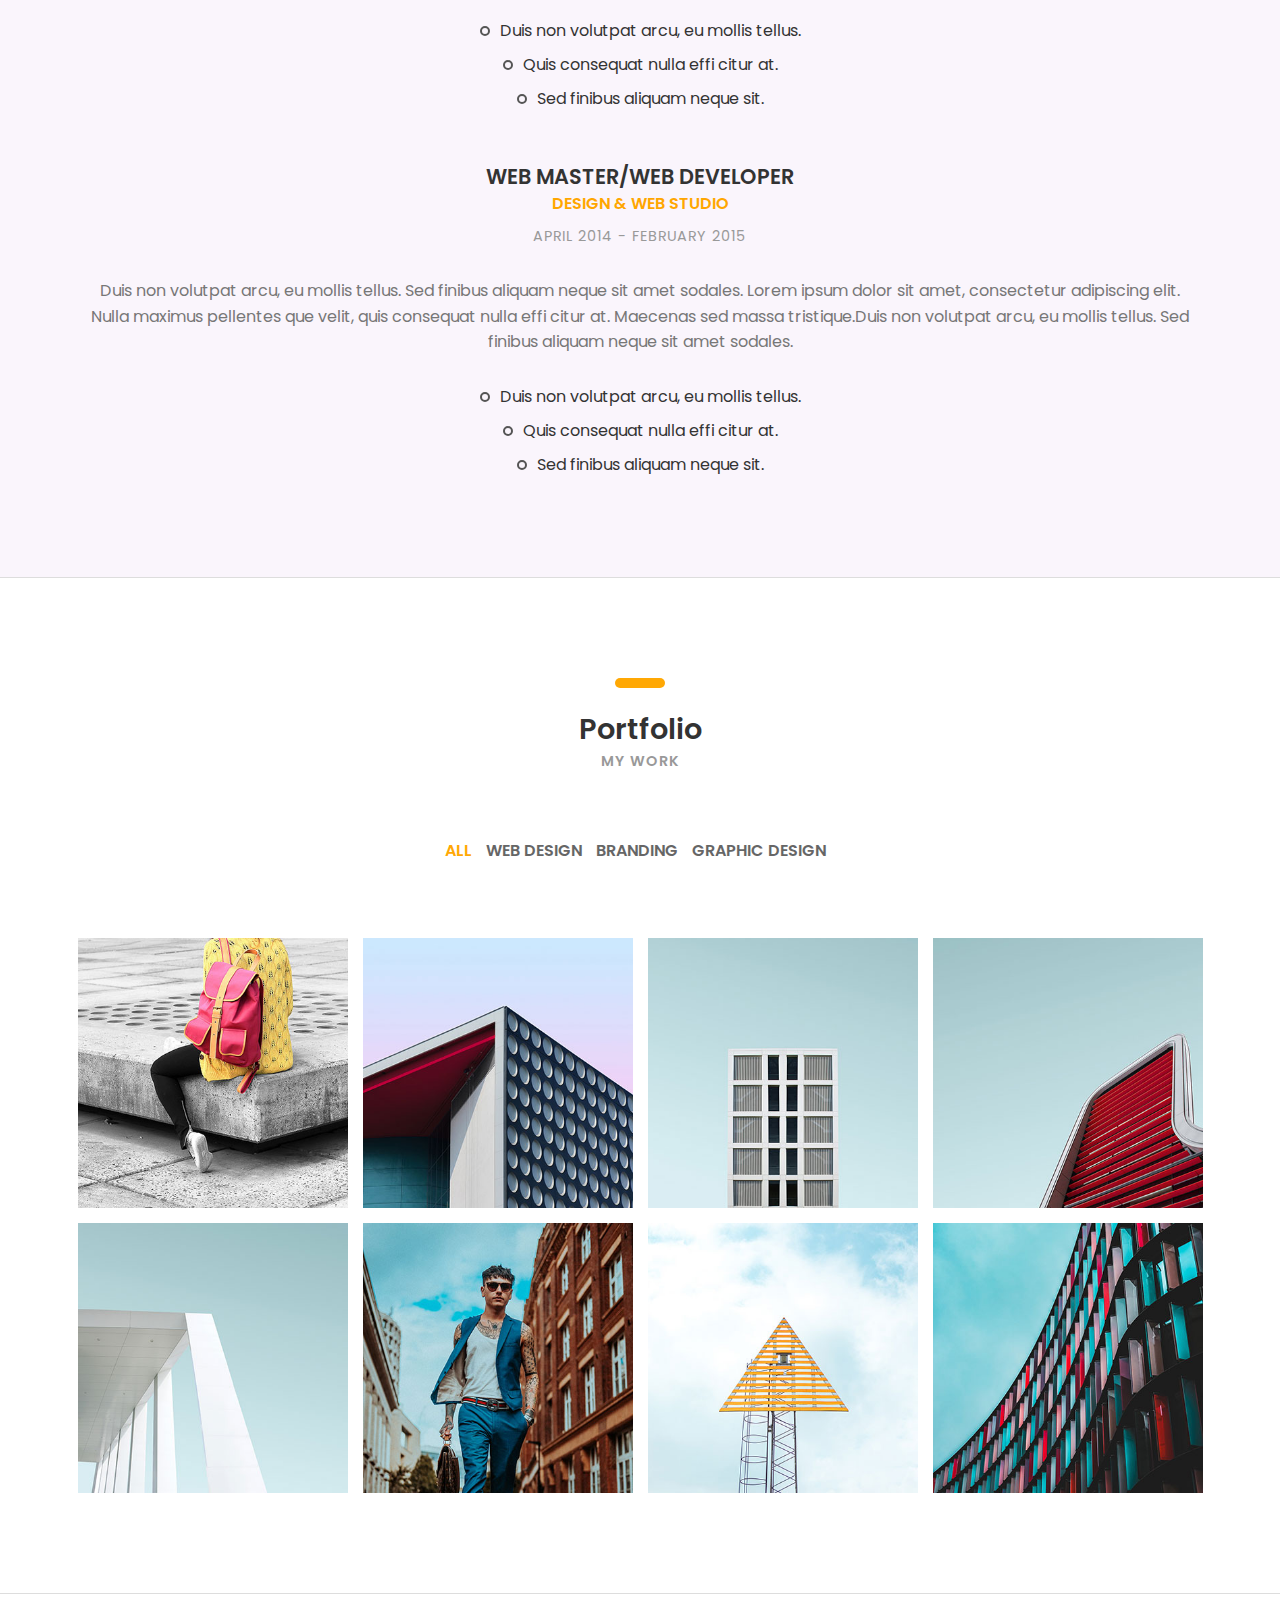
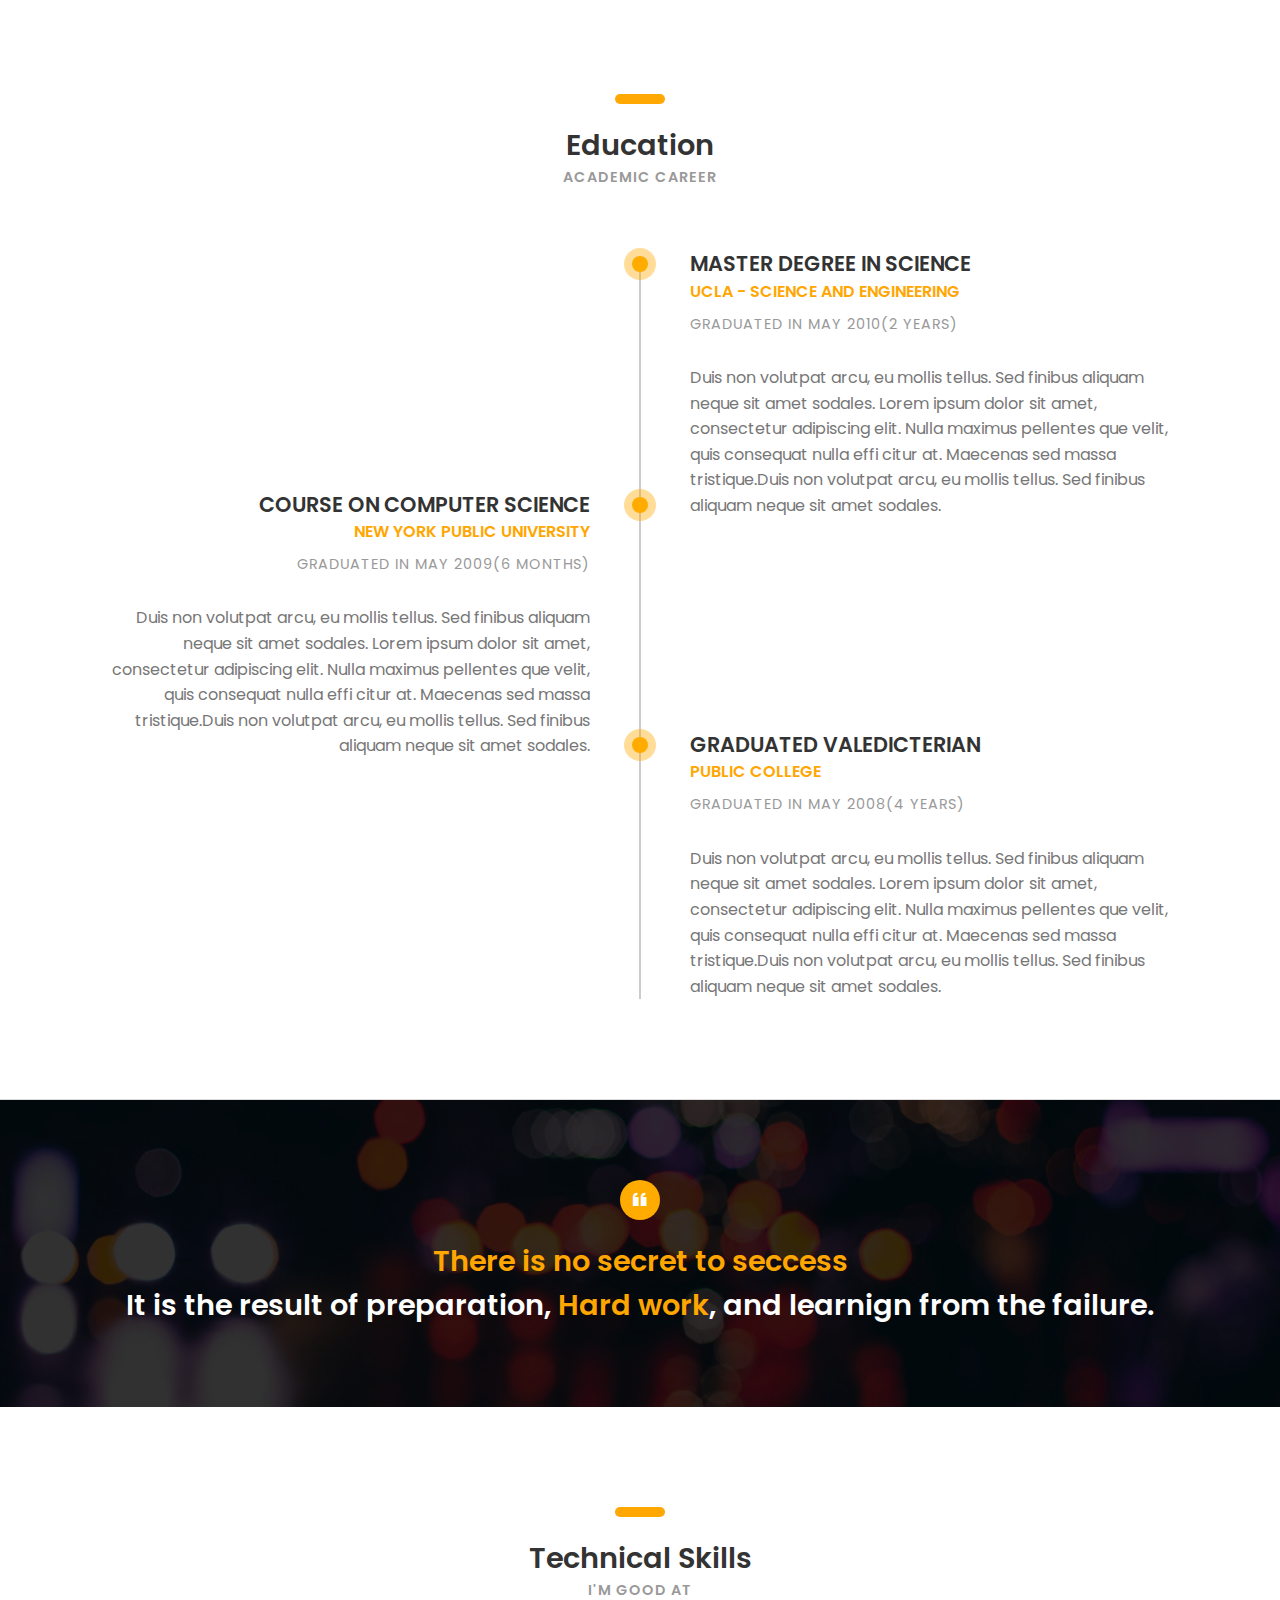
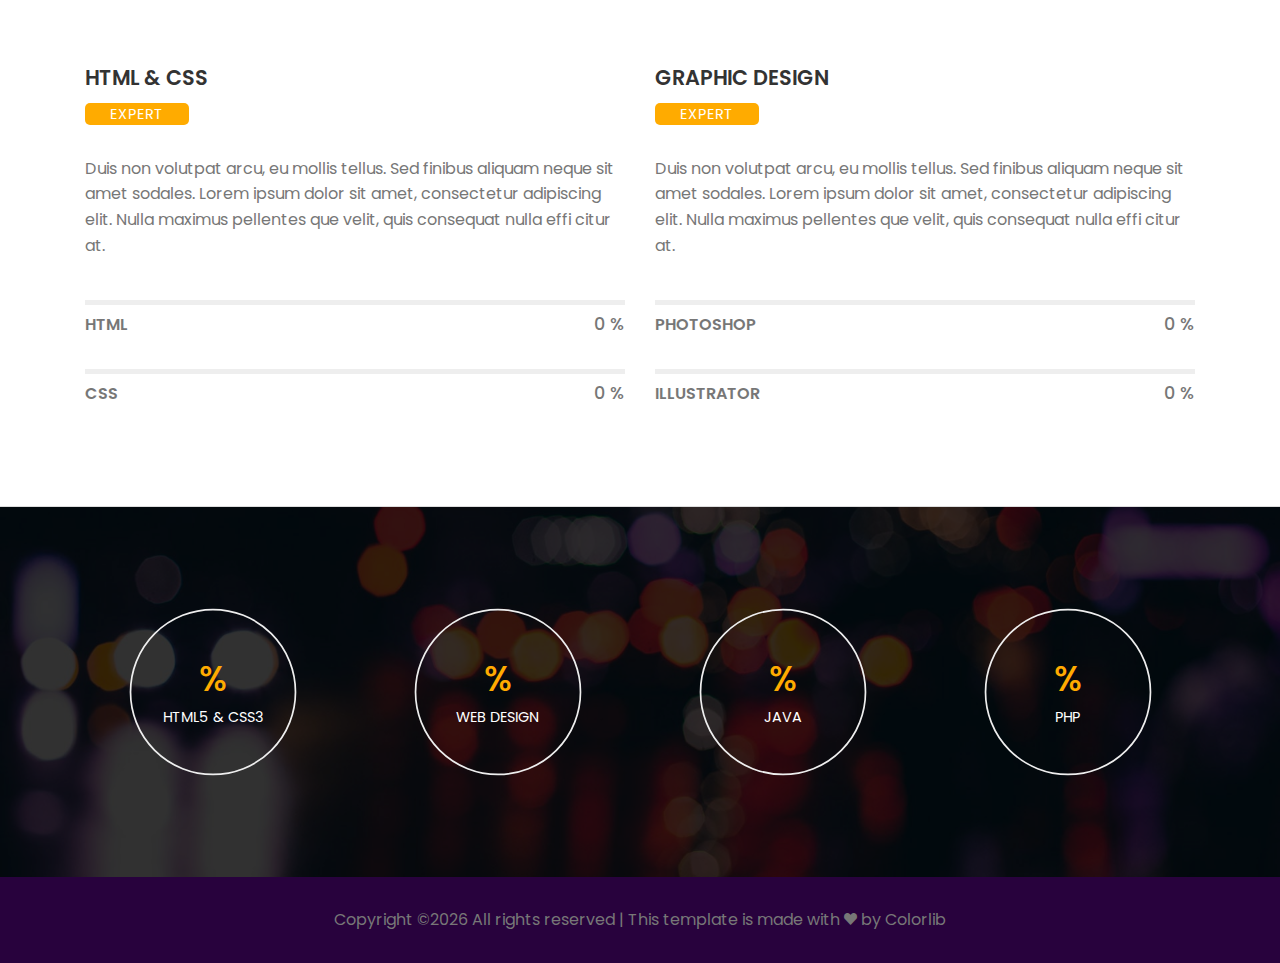
<file: 03-cv-business.html>
<!DOCTYPE HTML>
<html lang="en">
<head>
	<title>CV - Portfolio</title>
	<meta http-equiv="X-UA-Compatible" content="IE=edge">
    <meta name="viewport" content="width=device-width, initial-scale=1">
	<meta charset="UTF-8">
	
	
	<!-- Font -->
	
	<link href="https://fonts.googleapis.com/css?family=Poppins:400,500,600,700%7CAllura" rel="stylesheet">
	
	<!-- Stylesheets -->
	
	<link href="common-css/bootstrap.css" rel="stylesheet">
	
	<link href="common-css/ionicons.css" rel="stylesheet">
	
	<link href="common-css/fluidbox.min.css" rel="stylesheet">
	
	<link href="03-cv-business/css/styles.css" rel="stylesheet">
	
	<link href="03-cv-business/css/responsive.css" rel="stylesheet">
	
</head>
<body>
	
	<section class="intro-section">
		<div class="container">
		
			<div class="heading-wrapper">
				<div class="row">
					<div class="col-sm-6 col-md-6 col-lg-4">
						<div class="info">
							<i class="icon ion-ios-location-outline"></i>
							<div class="right-area">
								<h5>3008 Sarah Drive</h5>
								<h5>Franklin,LA 70538</h5>
							</div><!-- right-area -->
						</div><!-- info -->
					</div><!-- col-sm-4 -->
					
					<div class="col-sm-6 col-md-6 col-lg-4">
						<div class="info">
							<i class="icon ion-ios-telephone-outline"></i>
							<div class="right-area">
								<h5>337-4139538</h5>
								<h6>MIN - FRI,8AM - 7PM</h6>
							</div><!-- right-area -->
						</div><!-- info -->
					</div><!-- col-sm-4 -->
					
					<div class="col-sm-6 col-md-6 col-lg-4">
						<div class="info">
							<i class="icon ion-ios-chatboxes-outline"></i>
							<div class="right-area">
								<h5>contact@colorlib.com</h5>
								<h6>REPLY IN 24 HOURS</h6>
							</div><!-- right-area -->
						</div><!-- info -->
					</div><!-- col-sm-4 -->
				</div><!-- row -->
			</div><!-- heading-wrapper -->
			
		
			<div class="intro">
				<div class="row">
				
					<div class="col-sm-8 col-md-4 col-lg-3">
						<div class="profile-img margin-b-30"><img src="images/profile-1-250x250.jpg" alt=""></div>
					</div><!-- col-sm-8 -->
					
					<div class="col-sm-10 col-md-5 col-lg-6">		
							<h2><b>Michel SMith</b></h2>
							<h4 class="font-yellow">Key Account Manager</h4>
							<ul class="information margin-tb-30">
								<li><b class="font-yellow">BORN</b> : August 25, 1987</li>
								<li><b class="font-yellow">EMAIL</b> : mymith@mywebpage.com</li>
								<li><b class="font-yellow">MARITAL STATUS</b> : Married</li>
							</ul>
							<ul class="social-icons">
								<li><a href="#"><i class="ion-social-pinterest"></i></a></li>
								<li><a href="#"><i class="ion-social-linkedin"></i></a></li>
								<li><a href="#"><i class="ion-social-instagram"></i></a></li>
								<li><a href="#"><i class="ion-social-facebook"></i></a></li>
								<li><a href="#"><i class="ion-social-twitter"></i></a></li>
							</ul>
					</div><!-- col-sm-8 -->
					
					<div class="col-sm-10 col-md-3 col-lg-3">
						<a class="downlad-btn" href="#">Download CV</a>
					</div><!-- col-lg-2 -->
			
				</div><!-- row -->
			
			</div><!-- intro -->
		</div><!-- container -->
	</section><!-- intro-section -->
	
	
	<section class="about-section section">
		<div class="container">
			<div class="row">
				<div class="col-sm-12 center-text">
					<div class="heading ">
						<h3><b>About me</b></h3>
						<h6 class="font-lite-black"><b>PROFESSIONAL PATH</b></h6>
					</div>
				</div><!-- col-sm-3 -->
				<div class="col-sm-12 col-md-6">
					<p class="margin-b-30">Duis non volutpat arcu, eu mollis tellus. Sed finibus aliquam neque 
					sit amet sodales. Lorem ipsum dolor sit amet, consectetur adipiscing elit. 
					Nulla maximus pellentes que velit, quis consequat nulla effi citur at. 
					Maecenas sed massa tristique.Duis non volutpat arcu, eu mollis tellus. 
					Sed finibus aliquam neque sit amet sodales. .</p>
				</div><!-- col-sm-6 -->
				<div class="col-sm-12 col-md-6">
					<p class="margin-b-50">Duis non volutpat arcu, eu mollis tellus. 
					Sed finibus aliquam neque sit amet sodales. Lorem ipsum dolor sit amet, 
					consectetur adipiscing elit. Lorem ipsum dolor sit amet, consectetur 
					adipiscing elit. Nulla maximus pellentes que velit, quis consequat nulla 
					effi citur at.Maecenas sed massa tristique.</p>
				</div><!-- col-sm-6 -->
				
				<div class="col-sm-12" id="counter">
					<div class="row" >
				
						<div class="col-sm-6 col-md-6 col-lg-3">
							<div class="counter margin-b-50">
								<h1 class="title"><b><span class="counter-value" data-duration="400" data-count="3">0</span></b></h1>
								<h5 class="desc"><b>Coder Degrees</b></h5>
							</div><!-- counter -->
						</div><!-- col-md-3-->
						
						<div class="col-sm-6 col-md-6 col-lg-3">
							<div class="counter margin-b-50">
								<h1 class="title"><b><span class="counter-value" data-duration="1400" data-count="25">0</span></b></h1>
								<h5 class="desc"><b>Project Completed</b></h5>
							</div><!-- counter -->
						</div><!-- col-md-3-->
						
						<div class="col-sm-6 col-md-6 col-lg-3">
							<div class="counter margin-b-50">
								<h1 class="title"><b><span class="counter-value" data-duration="700" data-count="311">0</span></b></h1>
								<h5 class="desc"><b>Satisfied Clients</b></h5>
							</div><!-- counter -->
						</div><!-- col-md-3-->
						
						<div class="col-sm-6 col-md-6 col-lg-3">
							<div class="counter margin-b-50">
								<h1 class="title"><b><span class="counter-value" data-duration="2000" data-count="732">0</span></b></h1>
								<h5 class="desc"><b>Finished Projects</b></h5>
							</div><!-- counter -->
						</div><!-- col-md-3-->
					
					</div><!-- row-->
				</div><!-- col-sm-12 -->
				
			</div><!-- row -->
		</div><!-- container -->
	</section><!-- about-section -->
	
	<section class="experience-section section center-text">
		<div class="container">
			<div class="row">
				<div class="col-sm-12">
					<div class="heading">
						<h3><b>Work Experience</b></h3>
						<h6 class="font-lite-black"><b>PREVIOUS JOBS</b></h6>
					</div>
				</div><!-- col-sm-3 -->
				
				<div class="col-sm-12">
					<div class="experience margin-b-50">
						<h4><b>JUNIOR PROJECT MANAGER</b></h4>
						<h5 class="font-yellow"><b>DESIGN STUDIO</b></h5>
						<h6 class="font-lite-black margin-t-10">MARCH 2015 - PRESENT</h6>
						<p class="margin-tb-30">Duis non volutpat arcu, eu mollis tellus. Sed finibus aliquam neque sit amet sodales. 
							Lorem ipsum dolor sit amet, consectetur adipiscing elit. Nulla maximus pellentes que velit, 
							quis consequat nulla effi citur at. Maecenas sed massa tristique.Duis non volutpat arcu, 
							eu mollis tellus. Sed finibus aliquam neque sit amet sodales. </p>
						<ul class="list margin-b-30">
							<li><span>Duis non volutpat arcu, eu mollis tellus.</span></li>
							<li><span>Quis consequat nulla effi citur at.</span></li>
							<li><span>Sed finibus aliquam neque sit.</span></li>
						</ul>
					</div><!-- experience -->
					
					<div class="experience margin-b-50">
						<h4><b>WEB MASTER/WEB DEVELOPER</b></h4>
						<h5 class="font-yellow"><b>DESIGN & WEB STUDIO</b></h5>
						<h6 class="font-lite-black margin-t-10">APRIL 2014 - FEBRUARY 2015</h6>
						<p class="margin-tb-30">Duis non volutpat arcu, eu mollis tellus. Sed finibus aliquam neque sit amet sodales. 
							Lorem ipsum dolor sit amet, consectetur adipiscing elit. Nulla maximus pellentes que velit, 
							quis consequat nulla effi citur at. Maecenas sed massa tristique.Duis non volutpat arcu, 
							eu mollis tellus. Sed finibus aliquam neque sit amet sodales. </p>
						<ul class="list">
							<li><span>Duis non volutpat arcu, eu mollis tellus.</span></li>
							<li><span>Quis consequat nulla effi citur at.</span></li>
							<li><span>Sed finibus aliquam neque sit.</span></li>
						</ul>
					</div><!-- experience -->
					
				</div><!-- col-sm-9 -->
			</div><!-- row -->
		</div><!-- container -->
	</section><!-- experience-section -->
	
	<section class="portfolio-section section center-text">
		<div class="container">
			<div class="row">
				<div class="col-sm-12">
					<div class="heading">
						<h3><b>Portfolio</b></h3>
						<h6 class="font-lite-black"><b>MY WORK</b></h6>
					</div>
				</div><!-- col-sm-12 -->
				
				<div class="col-sm-12">
					<div class="portfolioFilter clearfix margin-b-80">
						<a href="#" data-filter="*" class="current"><b>ALL</b></a>
						<a href="#" data-filter=".web-design"><b>WEB DESIGN</b></a>
						<a href="#" data-filter=".branding"><b>BRANDING</b></a>
						<a href="#" data-filter=".graphic-design"><b>GRAPHIC DESIGN</b></a>
					</div><!-- portfolioFilter -->
				</div><!-- col-sm-8 -->
			</div><!-- row -->
			
			<div class="portfolioContainer margin-b-50">
				
				<div class="p-item web-design">
					<a href="images/portfolio-13-400x400.jpg" data-fluidbox>
						<img src="images/portfolio-13-400x400.jpg" alt=""></a>
				</div><!-- p-item -->
				
				<div class="p-item branding graphic-design">
					<a href="images/portfolio-14-400x400.jpg" data-fluidbox>
						<img src="images/portfolio-14-400x400.jpg" alt=""></a>
				</div><!-- p-item -->
				
				<div class="p-item web-design">
					<a href="images/portfolio-15-400x400.jpg" data-fluidbox>
						<img src="images/portfolio-15-400x400.jpg" alt=""></a>
				</div><!-- p-item -->
				
				<div class="p-item graphic-design">
					<a class="img" href="images/portfolio-16-400x400.jpg" data-fluidbox>
						<img src="images/portfolio-16-400x400.jpg" alt=""></a>
				</div><!-- p-item -->
				
				<div class="p-item branding graphic-design">
					<a href="images/portfolio-17-400x400.jpg" data-fluidbox>
						<img src="images/portfolio-17-400x400.jpg" alt=""></a>
				</div><!-- p-item -->
				
				<div class="p-item graphic-design web-design">
					<a href="images/portfolio-18-400x400.jpg" data-fluidbox>
						<img src="images/portfolio-18-400x400.jpg" alt=""></a>
				</div><!-- p-item -->
				
				<div class="p-item  graphic-design branding">
					<a href="images/portfolio-19-400x400.jpg" data-fluidbox>
						<img src="images/portfolio-19-400x400.jpg" alt=""></a>
				</div><!-- p-item -->
					
				<div class="p-item web-design branding">
					<a href="images/portfolio-20-400x400.jpg" data-fluidbox>
						<img src="images/portfolio-20-400x400.jpg" alt=""></a>
				</div><!-- p-item -->
			
			</div><!-- portfolioContainer -->
		</div><!-- container -->
	</section><!-- portfolio-section -->
	
	
	<section class="education-section section">
		<div class="container">
			<div class="row">
				<div class="col-sm-12 center-text">
					<div class="heading">
						<h3><b>Education</b></h3>
						<h6 class="font-lite-black"><b>ACADEMIC CAREER</b></h6>
					</div>
				</div><!-- col-sm-3 -->
				
				<div class="col-sm-12">
				
					<div class="education-wrapper margin-b-50">
						<div class="education right">
							<h4><b>MASTER DEGREE IN SCIENCE</b></h4>
							<h5 class="font-yellow"><b>UCLA - SCIENCE AND ENGINEERING</b></h5>
							<h6 class="font-lite-black margin-t-10">GRADUATED IN MAY 2010(2 YEARS)</h6>
							<p class="margin-t-30">Duis non volutpat arcu, eu mollis tellus. Sed finibus aliquam neque sit amet sodales. 
							Lorem ipsum dolor sit amet, consectetur adipiscing elit. Nulla maximus pellentes que velit, 
							quis consequat nulla effi citur at. Maecenas sed massa tristique.Duis non volutpat arcu, 
							eu mollis tellus. Sed finibus aliquam neque sit amet sodales. </p>
						</div><!-- education -->
						
						<div class="education left">
							<h4><b>COURSE ON COMPUTER SCIENCE</b></h4>
							<h5 class="font-yellow"><b>NEW YORK PUBLIC UNIVERSITY</b></h5>
							<h6 class="font-lite-black margin-t-10">GRADUATED IN MAY 2009(6 MONTHS)</h6>
							<p class="margin-t-30">Duis non volutpat arcu, eu mollis tellus. Sed finibus aliquam neque sit amet sodales. 
							Lorem ipsum dolor sit amet, consectetur adipiscing elit. Nulla maximus pellentes que velit, 
							quis consequat nulla effi citur at. Maecenas sed massa tristique.Duis non volutpat arcu, 
							eu mollis tellus. Sed finibus aliquam neque sit amet sodales. </p>
						</div><!-- education -->
						
						<div class="education right">
							<h4><b>GRADUATED VALEDICTERIAN</b></h4>
							<h5 class="font-yellow"><b>PUBLIC COLLEGE</b></h5>
							<h6 class="font-lite-black margin-t-10">GRADUATED IN MAY 2008(4 YEARS)</h6>
							<p class="margin-t-30">Duis non volutpat arcu, eu mollis tellus. Sed finibus aliquam neque sit amet sodales. 
							Lorem ipsum dolor sit amet, consectetur adipiscing elit. Nulla maximus pellentes que velit, 
							quis consequat nulla effi citur at. Maecenas sed massa tristique.Duis non volutpat arcu, 
							eu mollis tellus. Sed finibus aliquam neque sit amet sodales. </p>
						</div><!-- education -->
					</div><!-- education-wrapper -->
				</div><!-- col-sm-9 -->
			</div><!-- row -->
		</div><!-- container -->
		
	</section><!-- education-section -->
	
	
	<section class="quoto-section center-text">
		<div class="container">
			<div class="row">
				<div class="col-sm-12">
					<i class="icon ion-quote"></i>
					<h3 class="font-yellow"><b>There is no secret to seccess</b></h3>
					<h3><b>It is the result of preparation, <span class="font-yellow">Hard work</span>,
					and learnign from the failure.</b></h3>
				</div><!-- col-sm-12 -->
			</div><!-- row -->
		</div><!-- container -->
	</section><!-- quoto-section -->
	
	<section class="skills-section section">
		<div class="container">
			<div class="row">
				<div class="col-sm-12 center-text">
					<div class="heading">
						<h3><b>Technical Skills</b></h3>
						<h6 class="font-lite-black"><b>I'M GOOD AT</b></h6>
					</div>
				</div><!-- col-sm-12 -->
			
				<div class="col-sm-12 col-md-6">
					<h4><b>HTML & CSS</b></h4>
					<h6 class="expert">EXPERT</h6>
					
					<p class="margin-tb-30">Duis non volutpat arcu, eu mollis tellus. Sed finibus aliquam neque sit amet sodales. 
						Lorem ipsum dolor sit amet, consectetur adipiscing elit. Nulla maximus pellentes que velit, 
						quis consequat nulla effi citur at.</p>
						
					<div class="line-progress margin-b-20" data-prog-percent=".90"><div></div>
						<p class="progress-title"><b>HTML</b></p></div>
					
					<div class="line-progress margin-b-50" data-prog-percent=".85"><div></div>
						<p class="progress-title"><b>CSS</b></p></div>

				</div><!-- col-md-6 -->
				
				<div class="col-sm-12 col-md-6">
					<h4><b>GRAPHIC DESIGN</b></h4>
					<h6 class="expert">EXPERT</h6>
					
					<p class="margin-tb-30">Duis non volutpat arcu, eu mollis tellus. Sed finibus aliquam neque sit amet sodales. 
						Lorem ipsum dolor sit amet, consectetur adipiscing elit. Nulla maximus pellentes que velit, 
						quis consequat nulla effi citur at.</p>
						
					<div class="line-progress margin-b-20" data-prog-percent=".97"><div></div>
						<p class="progress-title"><b>PHOTOSHOP</b></p></div>
					
					<div class="line-progress margin-b-50" data-prog-percent=".97"><div></div>
						<p class="progress-title"><b>ILLUSTRATOR</b></p></div>

				</div><!-- col-md-6 -->
			</div><!-- row -->
		</div><!-- container -->
	</section><!-- skills-section -->
	
	<section class="radial-progress-section section">
		<div class="container">
			<div class="row">
				<div class="col-sm-6 col-md-6 col-lg-3">
					<div class="radial-prog-area margin-b-30">
						<div class="radial-progress" data-prog-percent=".97">
							<div></div>
							<h6 class="progress-title">HTML5 & CSS3</h6>
						</div>
					</div><!-- radial-prog-area-->
				</div><!-- col-sm-6-->
			
				<div class="col-sm-6 col-md-6 col-lg-3">
					<div class="radial-prog-area margin-b-30">
						<div class="radial-progress" data-prog-percent=".78">
							<div></div>
							<h6 class="progress-title">WEB DESIGN</h6>
						</div>
					</div><!-- radial-prog-area-->
				</div><!-- col-sm-6-->
				
				<div class="col-sm-6 col-md-6 col-lg-3">
					<div class="radial-prog-area margin-b-30">
						<div class="radial-progress" data-prog-percent=".67">
							<div></div>
							<h6 class="progress-title">JAVA</h6>
						</div>
					</div><!-- radial-prog-area-->
				</div><!-- col-sm-6-->
				
				<div class="col-sm-6 col-md-6 col-lg-3">
					<div class="radial-prog-area margin-b-50">
						<div class="radial-progress" data-prog-percent=".97">
							<div></div>
							<h6 class="progress-title">PHP</h6>
						</div>
					</div><!-- radial-prog-area-->
				</div><!-- col-sm-6-->
			
			</div><!-- row -->
		</div><!-- container -->
	</section><!-- radial-progress-section -->
	
	<footer>
		<p class="copyright">
			<!-- Link back to Colorlib can't be removed. Template is licensed under CC BY 3.0. -->
Copyright &copy;<script>document.write(new Date().getFullYear());</script> All rights reserved | This template is made with <i class="ion-heart" aria-hidden="true"></i> by <a href="https://colorlib.com" target="_blank">Colorlib</a>
<!-- Link back to Colorlib can't be removed. Template is licensed under CC BY 3.0. -->
		</p>
	</footer>
	
	
	<!-- SCIPTS -->
	
	<script src="common-js/jquery-3.2.1.min.js"></script>
	
	<script src="common-js/tether.min.js"></script>
	
	<script src="common-js/bootstrap.js"></script>
	
	<script src="common-js/isotope.pkgd.min.js"></script>
	
	<script src="common-js/jquery.waypoints.min.js"></script>
	
	<script src="common-js/progressbar.min.js"></script>
	
	<script src="common-js/jquery.fluidbox.min.js"></script>
	
	<script src="common-js/scripts.js"></script>
	
</body>
</html>
</file>
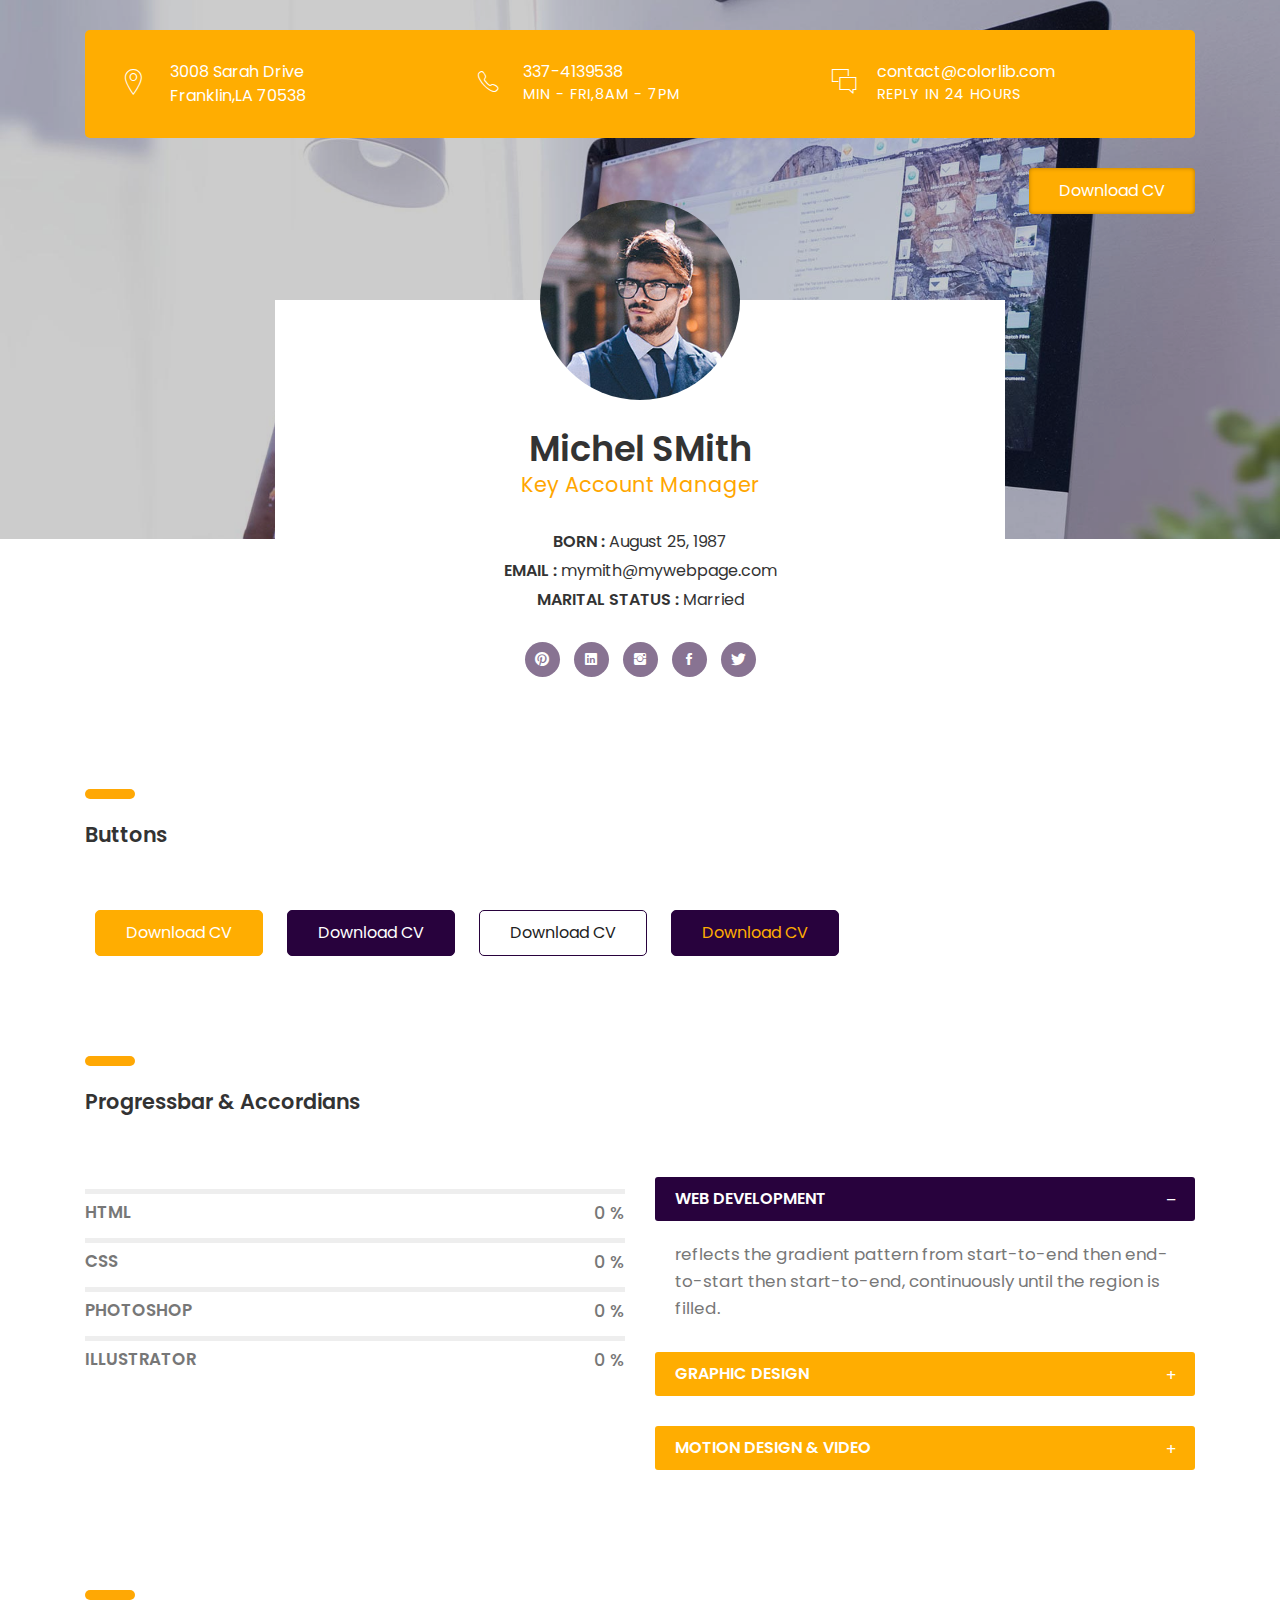
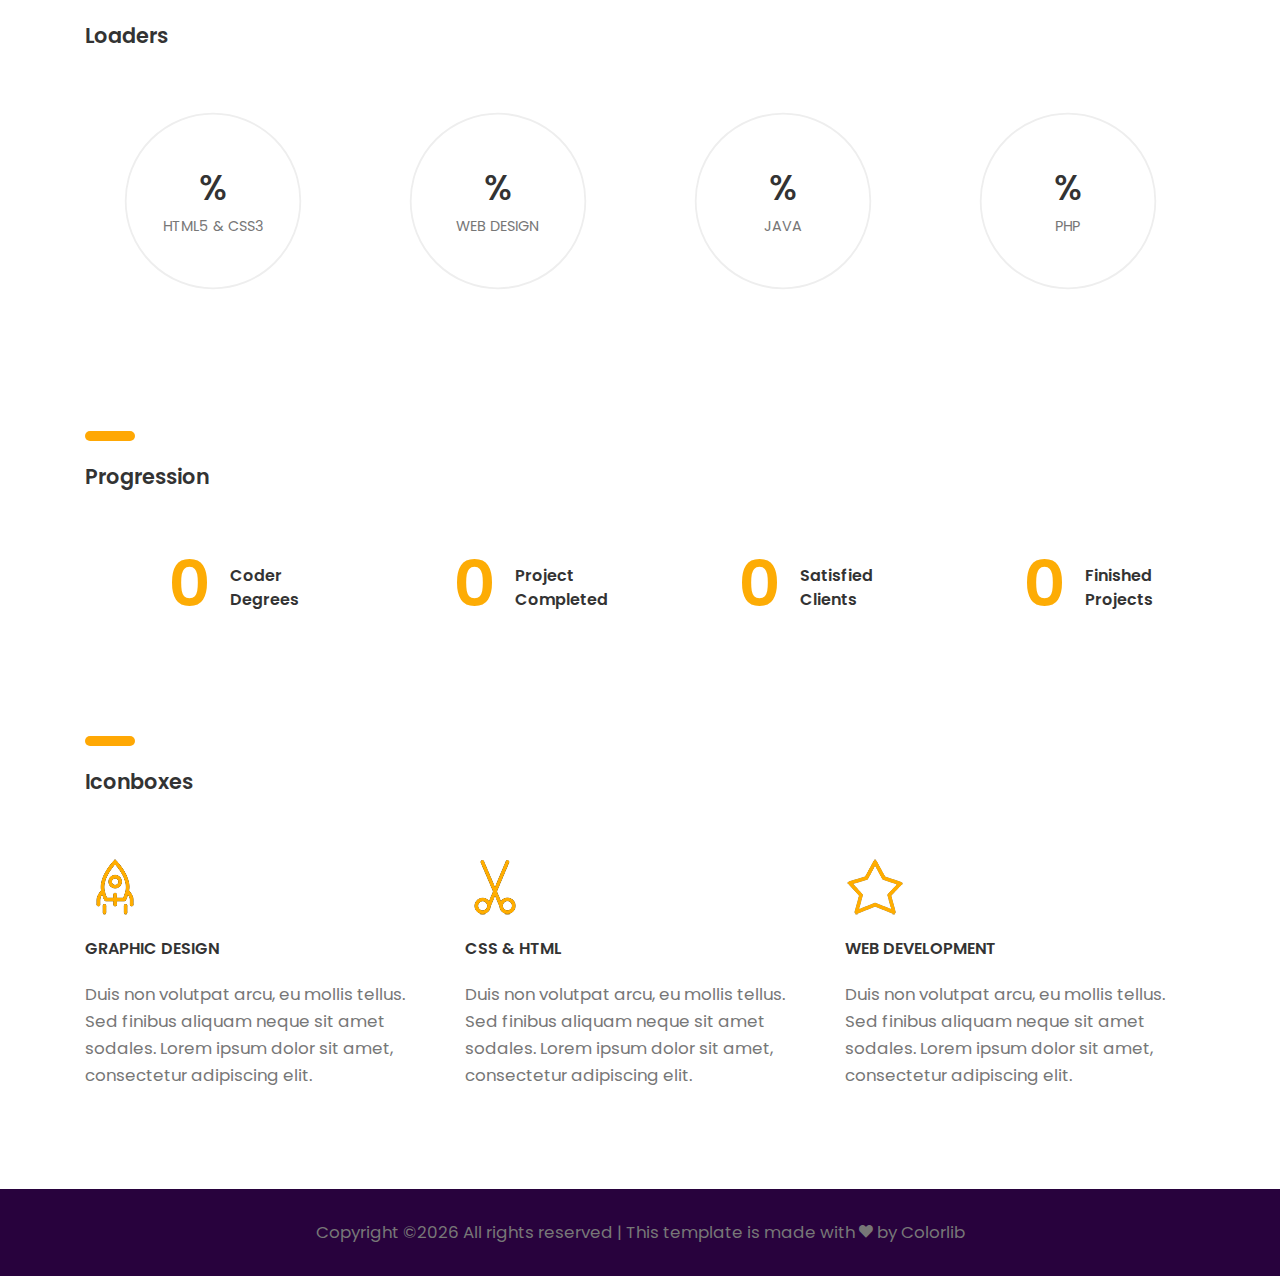
<file: 04-elements.html>
<!DOCTYPE HTML>
<html lang="en">
<head>
	<title>CV - Boxed</title>
	<meta http-equiv="X-UA-Compatible" content="IE=edge">
    <meta name="viewport" content="width=device-width, initial-scale=1">
	<meta charset="UTF-8">
	
	
	<!-- Font -->
	
	<link href="https://fonts.googleapis.com/css?family=Poppins:400,500,600,700%7CAllura" rel="stylesheet">
	
	<!-- Stylesheets -->
	
	<link href="common-css/bootstrap.css" rel="stylesheet">
	
	<link href="common-css/ionicons.css" rel="stylesheet">
	
	<link href="common-css/fluidbox.min.css" rel="stylesheet">
	
	<link href="04-elements/css/styles.css" rel="stylesheet">
	
	<link href="04-elements/css/responsive.css" rel="stylesheet">
	
</head>
<body>
	
	<header>
		<div class="container">
			<div class="heading-wrapper">
				<div class="row">
					<div class="col-sm-6 col-md-6 col-lg-4">
						<div class="info">
							<i class="icon ion-ios-location-outline"></i>
							<div class="right-area">
								<h5>3008 Sarah Drive</h5>
								<h5>Franklin,LA 70538</h5>
							</div><!-- right-area -->
						</div><!-- info -->
					</div><!-- col-sm-4 -->
					
					<div class="col-sm-6 col-md-6 col-lg-4">
						<div class="info">
							<i class="icon ion-ios-telephone-outline"></i>
							<div class="right-area">
								<h5>337-4139538</h5>
								<h6>MIN - FRI,8AM - 7PM</h6>
							</div><!-- right-area -->
						</div><!-- info -->
					</div><!-- col-sm-4 -->
					
					<div class="col-sm-6 col-md-6 col-lg-4">
						<div class="info">
							<i class="icon ion-ios-chatboxes-outline"></i>
							<div class="right-area">
								<h5>contact@colorlib.com</h5>
								<h6>REPLY IN 24 HOURS</h6>
							</div><!-- right-area -->
						</div><!-- info -->
					</div><!-- col-sm-4 -->
				</div><!-- row -->
			</div><!-- heading-wrapper -->
			
			<a class="downlad-btn" href="#">Download CV</a>
		</div><!-- container -->
	</header>
	
	<section class="intro-section">
		<div class="container">
			<div class="row">
				<div class="col-md-1 col-lg-2"></div>
				<div class="col-md-10 col-lg-8">
					<div class="intro">
						<div class="profile-img"><img src="images/profile-1-250x250.jpg" alt=""></div>
						<h2><b>Michel SMith</b></h2>
						<h4 class="font-yellow">Key Account Manager</h4>
						<ul class="information margin-tb-30">
							<li><b>BORN : </b>August 25, 1987</li>
							<li><b>EMAIL : </b>mymith@mywebpage.com</li>
							<li><b>MARITAL STATUS : </b>Married</li>
						</ul>
						<ul class="social-icons">
							<li><a href="#"><i class="ion-social-pinterest"></i></a></li>
							<li><a href="#"><i class="ion-social-linkedin"></i></a></li>
							<li><a href="#"><i class="ion-social-instagram"></i></a></li>
							<li><a href="#"><i class="ion-social-facebook"></i></a></li>
							<li><a href="#"><i class="ion-social-twitter"></i></a></li>
						</ul>
					</div><!-- intro -->
				</div><!-- col-sm-8 -->
			</div><!-- row -->
		</div><!-- container -->
	</section><!-- intro-section -->
	
	<section class="btn-section section">
		<div class="container">
		
			<div class="row">
				<div class="col-sm-12">
					<div class="heading">
						<h4><b>Buttons</b></h4>
					</div>
				</div><!-- col-sm-4 -->
			</div><!-- row -->
		
			<a class="btn btn-bg-yellow" href="#">Download CV</a>
			<a class="btn btn-bg-purple" href="#">Download CV</a>
			<a class="btn btn-border-purple" href="#">Download CV</a>
			<a class="btn btn-color-yellow" href="#">Download CV</a>
		</div><!-- container -->
	</section><!-- btn-section -->
	
	<section class="accordian-section section">
		<div class="container">
		
			<div class="row">
				<div class="col-sm-12">
					<div class="heading">
						<h4><b>Progressbar & Accordians</b></h4>
					</div>
				</div><!-- col-sm-12 -->
				
				<div class="col-md-12 col-lg-6">
				
					<div class="line-progress margin-b-20" data-prog-percent=".89"><div></div>
						<p class="progress-title"><b>HTML</b></p></div>
					
					<div class="line-progress margin-b-20" data-prog-percent=".91"><div></div>
						<p class="progress-title"><b>CSS</b></p></div>

					<div class="line-progress margin-b-20" data-prog-percent=".97"><div></div>
						<p class="progress-title"><b>PHOTOSHOP</b></p></div>
					
					<div class="line-progress margin-b-50" data-prog-percent=".85"><div></div>
						<p class="progress-title"><b>ILLUSTRATOR</b></p></div>

				</div><!-- col-sm-6 -->
				
				<div class="col-md-12 col-lg-6">
					<div class="panel margin-b-30">
						<div class="panel-area margin-b-30">
							<h5 class="panel-title active"><b>WEB DEVELOPMENT</b>
								<i class="icon minus ion-minus"></i><i class="icon plus ion-plus"></i></h5>
							<p class="panel-desc">reflects the gradient pattern from start-to-end then end-to-start then start-to-end, 
								continuously until the region is filled.</p>
						</div><!-- panel-area -->
						
						<div class="panel-area margin-b-30">
							<h5 class="panel-title"><b>GRAPHIC DESIGN</b>
								<i class="icon minus ion-minus"></i><i class="icon plus ion-plus"></i></h5>
							<p class="panel-desc">reflects the gradient pattern from start-to-end then end-to-start then start-to-end, 
								continuously until the region is filled.</p>
						</div><!-- panel-area -->
						
						<div class="panel-area margin-b-30">
							<h5 class="panel-title"><b>MOTION DESIGN & VIDEO</b>
								<i class="icon minus ion-minus"></i><i class="icon plus ion-plus"></i></h5>
							<p class="panel-desc">reflects the gradient pattern from start-to-end then end-to-start then start-to-end, 
								continuously until the region is filled.</p>
						</div><!-- panel-area -->
					</div><!-- panel -->
				</div><!-- col-sm-6-->
				
			</div><!-- row -->
		</div><!-- container -->
	</section><!-- accordian-section -->
	
	
	<section class="loaders-section section">
		<div class="container">
			<div class="row">
				<div class="col-sm-12">
					<div class="heading">
						<h4><b>Loaders</b></h4>
					</div>
				</div><!-- col-sm-12 -->
				<div class="col-sm-6 col-md-6 col-lg-3">
					<div class="radial-prog-area margin-b-30">
						<div class="radial-progress" data-prog-percent=".97">
							<div></div>
							<h6 class="progress-title">HTML5 & CSS3</h6>
						</div>
					</div><!-- radial-prog-area-->
				</div><!-- col-sm-6-->
				
				<div class="col-sm-6 col-md-6 col-lg-3">
					<div class="radial-prog-area margin-b-30">
						<div class="radial-progress" data-prog-percent=".78">
							<div></div>
							<h6 class="progress-title">WEB DESIGN</h6>
						</div>
					</div><!-- radial-prog-area-->
				</div><!-- col-sm-6-->
				
				<div class="col-sm-6 col-md-6 col-lg-3">
					<div class="radial-prog-area margin-b-30">
						<div class="radial-progress" data-prog-percent=".67">
							<div></div>
							<h6 class="progress-title">JAVA</h6>
						</div>
					</div><!-- radial-prog-area-->
				</div><!-- col-sm-6-->
				
				<div class="col-sm-6 col-md-6 col-lg-3">
					<div class="radial-prog-area margin-b-50">
						<div class="radial-progress" data-prog-percent=".97">
							<div></div>
							<h6 class="progress-title">PHP</h6>
						</div>
					</div><!-- radial-prog-area-->
				</div><!-- col-sm-6-->
				
			</div><!-- row -->
		</div><!-- container -->
	</section><!-- loaders-section -->
	
	
	<section class="progression-section section" id="counter">
		<div class="container">
			<div class="row">
				<div class="col-sm-12">
					<div class="heading">
						<h4><b>Progression</b></h4>
					</div>
				</div><!-- col-sm-12 -->
				<div class="col-sm-6 col-md-6 col-lg-3">
					<div class="counter margin-b-30">
						<h1 class="title"><b><span class="counter-value" data-duration="400" data-count="3">0</span></b></h1>
						<h5 class="desc"><b>Coder Degrees</b></h5>
					</div><!-- counter -->
				</div><!-- col-md-3-->
				
				<div class="col-sm-6 col-md-6 col-lg-3">
					<div class="counter margin-b-30">
						<h1 class="title"><b><span class="counter-value" data-duration="1400" data-count="25">0</span></b></h1>
						<h5 class="desc"><b>Project Completed</b></h5>
					</div><!-- counter -->
				</div><!-- col-md-3-->
				
				<div class="col-sm-6 col-md-6 col-lg-3">
					<div class="counter margin-b-30">
						<h1 class="title"><b><span class="counter-value" data-duration="700" data-count="311">0</span></b></h1>
						<h5 class="desc"><b>Satisfied Clients</b></h5>
					</div><!-- counter -->
				</div><!-- col-md-3-->
				
				<div class="col-sm-6 col-md-6 col-lg-3">
					<div class="counter margin-b-30">
						<h1 class="title"><b><span class="counter-value" data-duration="2000" data-count="732">0</span></b></h1>
						<h5 class="desc"><b>Finished Projects</b></h5>
					</div><!-- margin-b-30 -->
				</div><!-- col-md-3-->
				
			</div><!-- row -->
		</div><!-- container -->
	</section><!-- progression-section -->
	
	
	<section class="iconboxes-section section" id="counter">
		<div class="container">
			<div class="row">
				<div class="col-sm-12">
					<div class="heading">
						<h4><b>Iconboxes</b></h4>
					</div>
				</div><!-- col-sm-12 -->
				
				<div class="col-sm-6 col-md-6 col-lg-4">
					<div class="iconbox margin-b-30">
						<i class="line-icon icon-rocket"></i>
						<h5 class="margin-tb-20"><b>GRAPHIC DESIGN</b></h5>
						<p>Duis non volutpat arcu, eu mollis tellus. 
						Sed finibus aliquam neque sit amet sodales. 
						Lorem ipsum dolor sit amet, consectetur adipiscing elit.</p>
					</div><!-- counter -->
				</div><!-- col-md-4 -->
				
				<div class="col-sm-6 col-md-6 col-lg-4">
					<div class="iconbox margin-b-30">
						<i class="line-icon icon-cut"></i>
						<h5 class="margin-tb-20"><b>CSS & HTML</b></h5>
						<p>Duis non volutpat arcu, eu mollis tellus. 
						Sed finibus aliquam neque sit amet sodales. 
						Lorem ipsum dolor sit amet, consectetur adipiscing elit.</p>
					</div><!-- counter -->
				</div><!-- col-md-4 -->
				
				<div class="col-sm-6 col-md-6 col-lg-4">
					<div class="iconbox margin-b-30">
						<i class="line-icon icon-star"></i>
						<h5 class="margin-tb-20"><b>WEB DEVELOPMENT</b></h5>
						<p>Duis non volutpat arcu, eu mollis tellus. 
						Sed finibus aliquam neque sit amet sodales. 
						Lorem ipsum dolor sit amet, consectetur adipiscing elit.</p>
					</div><!-- counter -->
				</div><!-- col-md-4 -->
				
			</div><!-- row -->
		</div><!-- container -->
	</section><!-- progression-section -->
	
	
	<footer>
		<p class="copyright">
			<!-- Link back to Colorlib can't be removed. Template is licensed under CC BY 3.0. -->
Copyright &copy;<script>document.write(new Date().getFullYear());</script> All rights reserved | This template is made with <i class="ion-heart" aria-hidden="true"></i> by <a href="https://colorlib.com" target="_blank">Colorlib</a>
<!-- Link back to Colorlib can't be removed. Template is licensed under CC BY 3.0. -->
		</p>
	</footer>
	
	
	<!-- SCIPTS -->
	
	<script src="common-js/jquery-3.2.1.min.js"></script>
	
	<script src="common-js/tether.min.js"></script>
	
	<script src="common-js/bootstrap.js"></script>
	
	<script src="common-js/isotope.pkgd.min.js"></script>
	
	<script src="common-js/jquery.waypoints.min.js"></script>
	
	<script src="common-js/progressbar.min.js"></script>
	
	<script src="common-js/jquery.fluidbox.min.js"></script>
	
	<script src="common-js/scripts.js"></script>
	
</body>
</html>
</file>
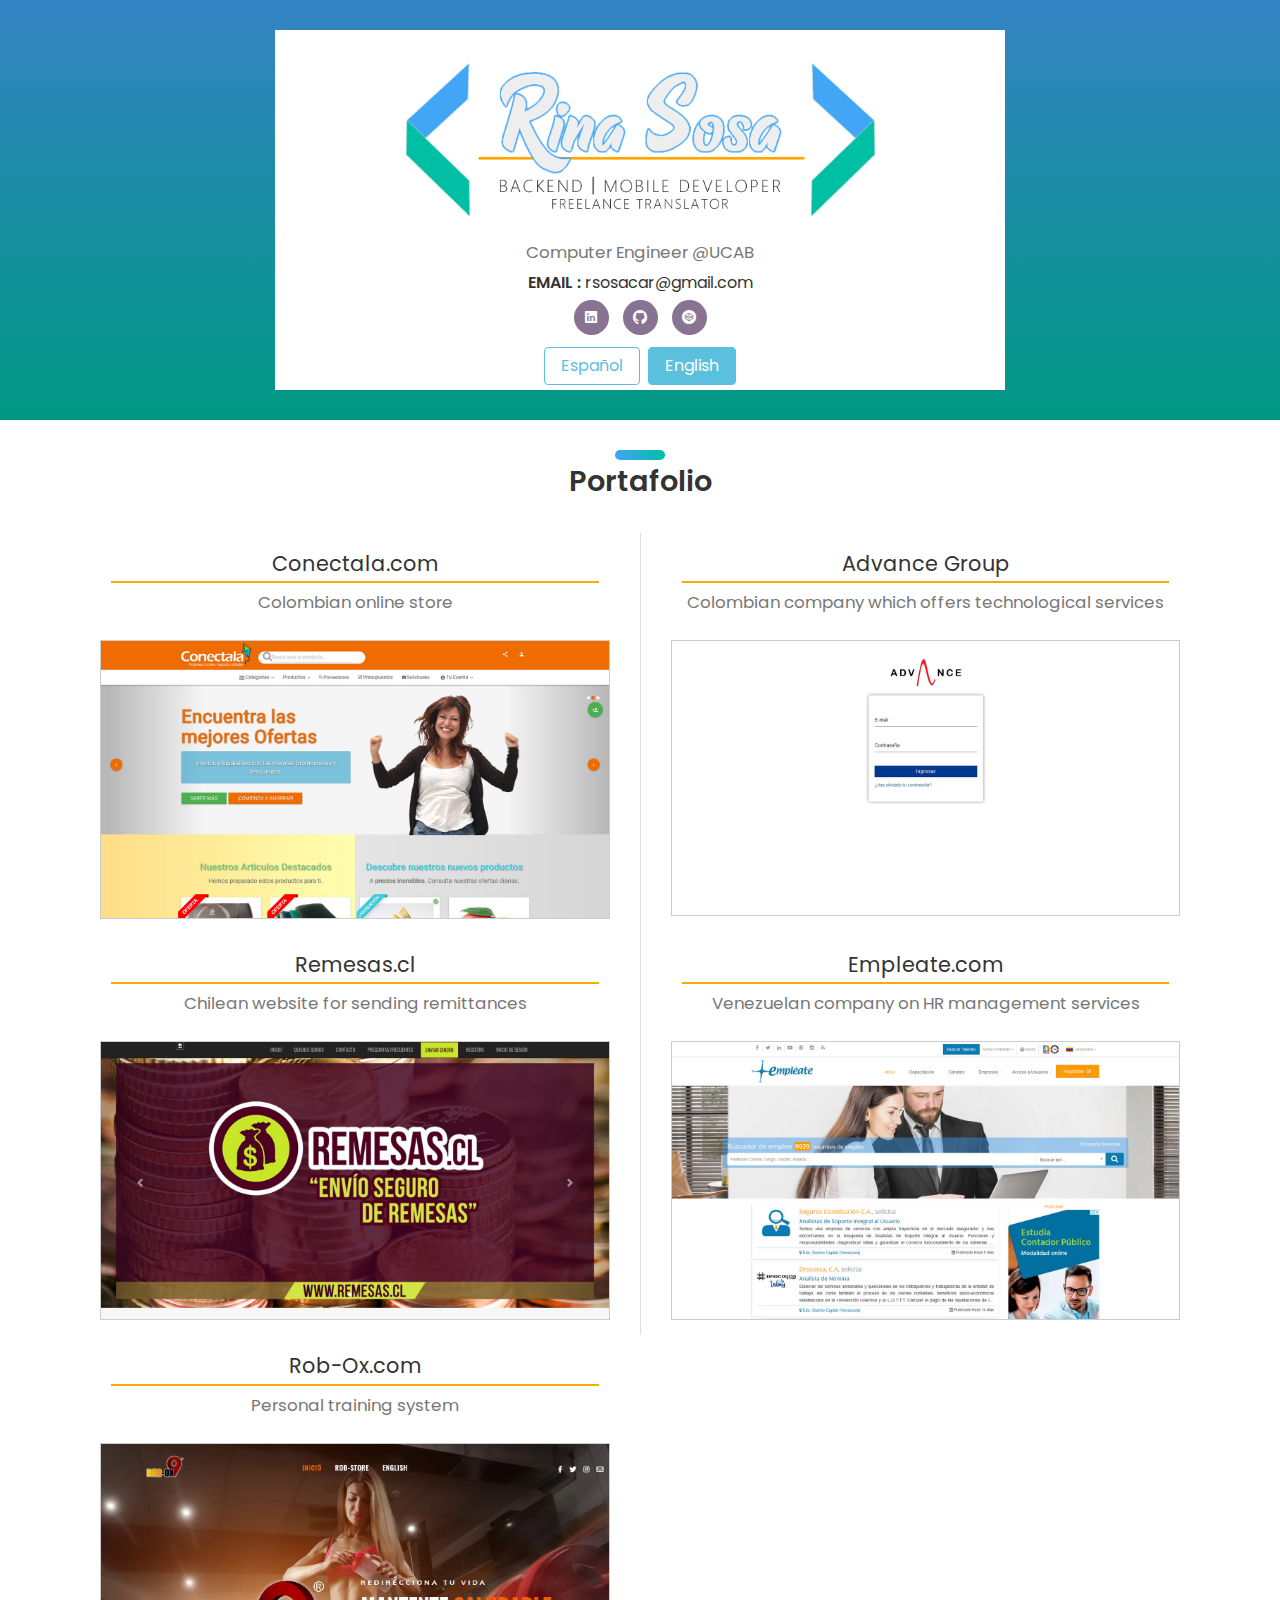
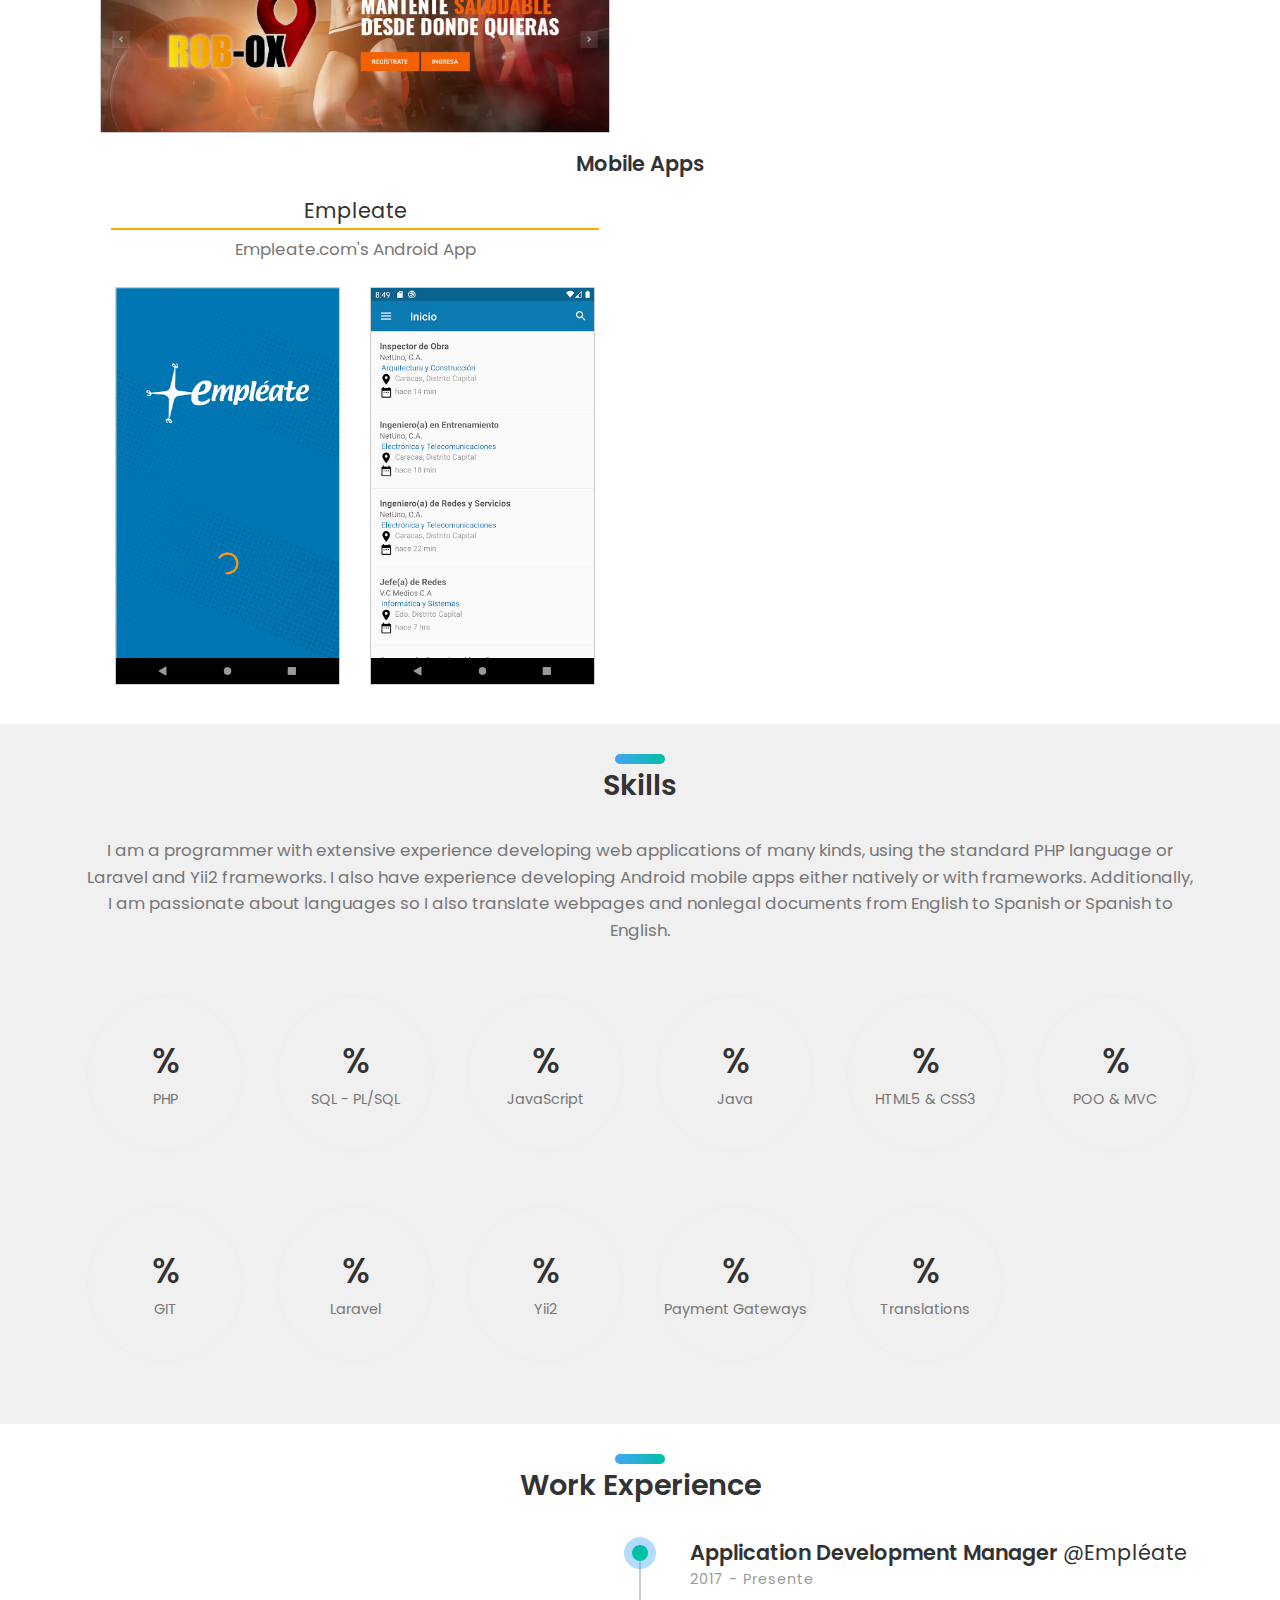
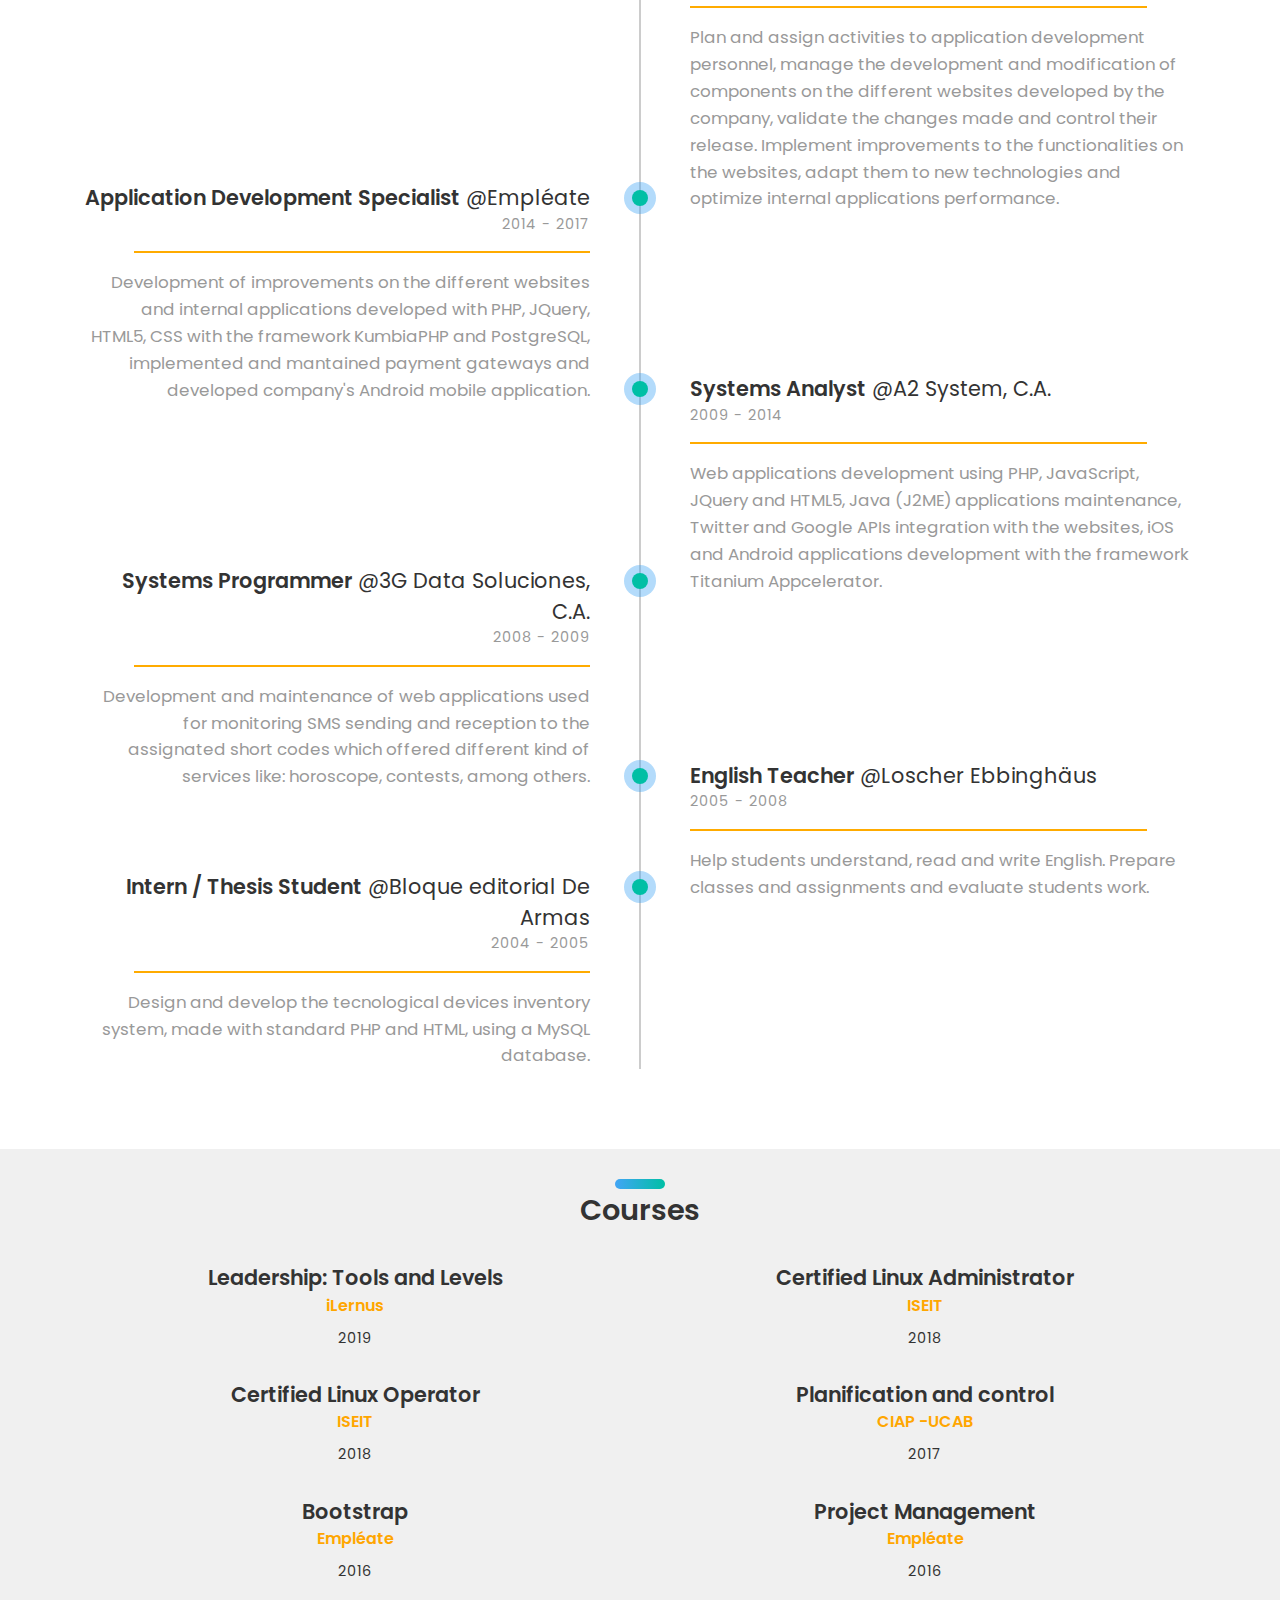
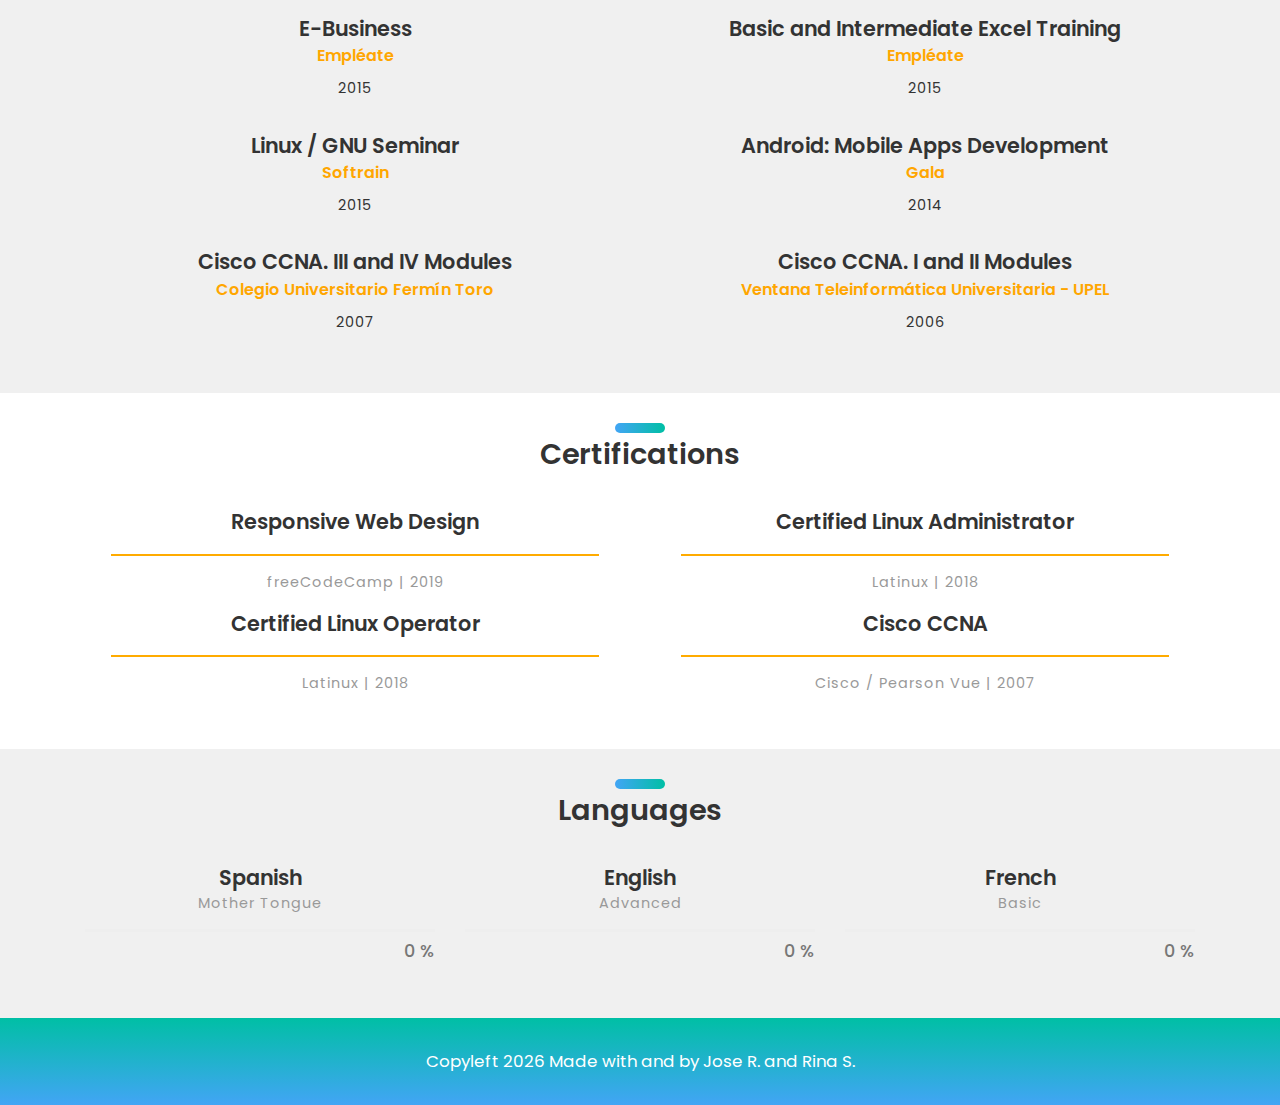
<file: index2.html>
<!DOCTYPE HTML>
<html lang="en">
<head>
	<title>Rina Sosa - Portfolio</title>
	<meta http-equiv="X-UA-Compatible" content="IE=edge">
    <meta name="viewport" content="width=device-width, initial-scale=1">
	<meta charset="UTF-8">
	
	
	<!-- Font -->
	
	<link href="https://fonts.googleapis.com/css?family=Poppins:400,500,600,700%7CAllura" rel="stylesheet">
	<link rel="stylesheet" href="https://use.fontawesome.com/releases/v5.8.2/css/all.css" integrity="sha384-oS3vJWv+0UjzBfQzYUhtDYW+Pj2yciDJxpsK1OYPAYjqT085Qq/1cq5FLXAZQ7Ay" crossorigin="anonymous">
	
	<!-- Stylesheets -->
	
	<link href="common-css/bootstrap.css" rel="stylesheet">
	
	<link href="common-css/ionicons.css" rel="stylesheet">
	
	<link href="common-css/fluidbox.min.css" rel="stylesheet">
	
	<link href="01-cv-portfolio/css/styles.css" rel="stylesheet">
	
	<link href="01-cv-portfolio/css/responsive.css" rel="stylesheet">
	
</head>
<body>
	
	<!--<header>
		<div class="container">
			<div class="heading-wrapper">
				<div class="row">
					<div class="col-sm-6 col-md-6 col-lg-4">
						<div class="info">
							<i class="icon ion-ios-location-outline"></i>
							<div class="right-area">
								<h5>3008 Sarah Drive</h5>
								<h5>Franklin,LA 70538</h5>
							</div>
						</div>
					</div>
					
					<div class="col-sm-6 col-md-6 col-lg-4">
						<div class="info">
							<i class="icon ion-ios-telephone-outline"></i>
							<div class="right-area">
								<h5>337-4139538</h5>
								<h6>MIN - FRI,8AM - 7PM</h6>
							</div>
						</div>
					</div>
					
					<div class="col-sm-6 col-md-6 col-lg-4">
						<div class="info">
							<i class="icon ion-ios-chatboxes-outline"></i>
							<div class="right-area">
								<h5>contact@colorlib.com</h5>
								<h6>REPLY IN 24 HOURS</h6>
							</div>
						</div>
					</div>
				</div>
			</div>
		</div>
	</header>-->
	
	<section class="intro-section">
		<div class="container">
			<div class="row">
				<div class="col-md-1 col-lg-2"></div>
				<div class="col-md-10 col-lg-8">
					<div class="intro">
						<!--<div class="profile-img"><img src="images/profile-1-250x250.jpg" alt=""></div>-->
						<div style="padding-top: 30px; padding-bottom: 20px;">
							<img src="images/Logo Rina - EN.png" alt="" style="width: 70%; margin: 0 auto;">
						</div>
						<!--<h2><b>Rina Sosa</b></h2>
						<h4 class="font-yellow">Desarrollador BackEnd/Móvil</h4>-->
						<p>Computer Engineer @UCAB</p>
						<ul class="information margin-tb-15">
							<li><b>EMAIL : </b>rsosacar@gmail.com</li>
						</ul>
						<ul class="social-icons">
							<li><a href="https://www.linkedin.com/in/rsosacar/" target="_blank"><i class="ion-social-linkedin"></i></a></li>
							<li><a href="https://github.com/rsosacar"><i class="ion-social-github"></i></a></li>
							<li><a href="https://codepen.io/rsosacar"><i class="ion-social-codepen"></i></a></li>
						</ul>
						
						<div style="padding-bottom: 5px;">
							<a href="index.html" class="btn btn-outline-info">Español</a>&nbsp;&nbsp;<a href="#" class="btn btn-outline-info active">English</a>
						</div>
					</div>
				</div>
			</div>
		</div>
	</section>
	<section class="portfolio-section section">
		<div class="container">
			<div class="row text-center">
				<div class="col-sm-12 text-center">
					<div class="heading">
						<h3><b>Portafolio</b></h3>
					</div>
				</div><!-- col-sm-4 -->
				<div class="col-sm-12">
					<div class="row">
						<div class="col-sm-6" style="padding: 15px;">
							<h4>Conectala.com</h4>
							<hr style="width: 90%; border: 1px solid #FFA804; margin-top: 2px;">
							<p style="margin-top: -10px;">Colombian online store</p>
							<br>
							<div class="web-design col-sm-12">
								<a href="images/conectala.jpg" data-fluidbox>
									<img src="images/conectala.jpg" alt="" style="border: 1px solid #ccc;"></a>
							</div>
						</div>
						<div class="col-sm-6" style="border-left: 1px solid #DEDEDE; padding: 15px;">
							<h4>Advance Group</h4>
							<hr style="width: 90%; border: 1px solid #FFA804; margin-top: 2px;">
							<p style="margin-top: -10px;">Colombian company which offers technological services</p>
							<br>
							<div class="web-design col-sm-12">
								<a href="images/advance.jpg" data-fluidbox>
									<img src="images/advance.jpg" alt="" style="border: 1px solid #ccc;">
								</a>
							</div>
						</div>
					</div>
				</div>
				<br>
				<div class="col-sm-12">
					<div class="row">
						<div class="col-sm-6" style="padding: 15px;">
							<h4>Remesas.cl</h4>
							<hr style="width: 90%; border: 1px solid #FFA804; margin-top: 2px;">
							<p style="margin-top: -10px;">Chilean website for sending remittances</p>
							<br>
							<div class="web-design col-sm-12">
								<a href="images/remesas.jpg" data-fluidbox>
									<img src="images/remesas.jpg" alt="" style="border: 1px solid #ccc;"></a>
							</div>
						</div>
						<div class="col-sm-6" style="border-left: 1px solid #DEDEDE; padding: 15px;">
							<h4>Empleate.com</h4>
							<hr style="width: 90%; border: 1px solid #FFA804; margin-top: 2px;">
							<p style="margin-top: -10px;">Venezuelan company on HR management services</p>
							<br>
							<div class="web-design col-sm-12">
								<a href="images/empleate.jpg" data-fluidbox>
									<img src="images/empleate.jpg" alt="" style="border: 1px solid #ccc;"></a>
							</div>
						</div>
					</div>
				</div>
				<br>
				<div class="col-sm-12">
					<div class="row">
						<div class="col-sm-6" style="padding: 15px;">
							<h4>Rob-Ox.com</h4>
							<hr style="width: 90%; border: 1px solid #FFA804; margin-top: 2px;">
							<p style="margin-top: -10px;">Personal training system</p>
							<br>
							<div class="web-design col-sm-12">
								<a href="images/rob-ox.jpg" data-fluidbox>
									<img src="images/rob-ox.jpg" alt="" style="border: 1px solid #ccc;"></a>
							</div>
						</div>
					</div>
				</div>
				<br>
				<div class="col-sm-12 text-center">
					<h4><b>Mobile Apps</b></h4>
				</div>
				<br>
				<div class="col-sm-12">
					<div class="row">
						<div class="col-sm-6" style="padding: 15px;">
							<h4>Empleate</h4>
							<hr style="width: 90%; border: 1px solid #FFA804; margin-top: 2px;">
							<p style="margin-top: -10px;">Empleate.com's Android App</p>
							<br>
							<div class="web-design col-sm-12">
								<div class="col-sm-6" style="display:inline-block;float:left;">
								<a href="images/app-empleate-1.webp" data-fluidbox>
									<img src="images/app-empleate-1.webp" alt="" style="border: 1px solid #ccc;"></a>
								</div>
								<div class="col-sm-6" style="display:inline-block;float:right;">
								<a href="images/app-empleate-2.webp" data-fluidbox>
									<img src="images/app-empleate-2.webp" alt="" style="border: 1px solid #ccc;"></a>
								</div>
							</div>
						</div>
					</div>
				</div>
				<!-- col-sm-8 -->
			</div><!-- row -->
		</div><!-- container -->
		<br>
	</section>
	<!-- portfolio-section -->
	
	<section class="about-section section" style="background-color: #F0F0F0;">
		<div class="container">
			<div class="row text-center">
				<div class="col-sm-12 text-center">
					<div class="heading">
						<h3><b>Skills</b></h3>
					</div>
				</div><!-- col-sm-4 -->
				<div class="col-sm-12">
					<p class="margin-b-50">I am a programmer with extensive experience developing web applications of many kinds, using  the standard PHP language or Laravel and Yii2 frameworks. I also have experience developing Android mobile apps either natively or with frameworks. Additionally, I am passionate about languages so I also translate webpages and nonlegal documents from English to Spanish or Spanish to English.</p>
					
					<!-- row -->
				</div><!-- col-sm-8 -->
			</div><!-- row -->
			<div class="row">
				<!-- col-sm-6-->
				<div class="col-sm-6 col-md-6 col-lg-2">
					<div class="radial-prog-area margin-b-30">
						<div class="radial-progress" data-prog-percent=".95">
							<div></div>
							<h6 class="progress-title">PHP</h6>
						</div>
					</div><!-- radial-prog-area-->
				</div><!-- col-sm-6-->

				<div class="col-sm-6 col-md-6 col-lg-2">
					<div class="radial-prog-area margin-b-30">
						<div class="radial-progress" data-prog-percent=".80">
							<div></div>
							<h6 class="progress-title">SQL - PL/SQL</h6>
						</div>
					</div><!-- radial-prog-area-->
				</div><!-- col-sm-6-->
				
				<div class="col-sm-6 col-md-6 col-lg-2">
					<div class="radial-prog-area margin-b-30">
						<div class="radial-progress" data-prog-percent=".70">
							<div></div>
							<h6 class="progress-title">JavaScript</h6>
						</div>
					</div><!-- radial-prog-area-->
				</div><!-- col-sm-6-->
				
				<div class="col-sm-6 col-md-6 col-lg-2">
					<div class="radial-prog-area margin-b-50">
						<div class="radial-progress" data-prog-percent=".67">
							<div></div>
							<h6 class="progress-title">Java</h6>
						</div>
					</div><!-- radial-prog-area-->
				</div><!-- col-sm-6-->

				<div class="col-sm-6 col-md-6 col-lg-2">
					<div class="radial-prog-area margin-b-30">
						<div class="radial-progress" data-prog-percent=".60">
							<div></div>
							<h6 class="progress-title">HTML5 & CSS3</h6>
						</div>
					</div><!-- radial-prog-area-->
				</div>

				<div class="col-sm-6 col-md-6 col-lg-2">
					<div class="radial-prog-area margin-b-30">
						<div class="radial-progress" data-prog-percent=".90">
							<div></div>
							<h6 class="progress-title">POO & MVC</h6>
						</div>
					</div><!-- radial-prog-area-->
				</div>

				<div class="col-sm-6 col-md-6 col-lg-2">
					<div class="radial-prog-area margin-b-30">
						<div class="radial-progress" data-prog-percent=".80">
							<div></div>
							<h6 class="progress-title">GIT</h6>
						</div>
					</div><!-- radial-prog-area-->
				</div>

				<div class="col-sm-6 col-md-6 col-lg-2">
					<div class="radial-prog-area margin-b-30">
						<div class="radial-progress" data-prog-percent=".70">
							<div></div>
							<h6 class="progress-title">Laravel</h6>
						</div>
					</div><!-- radial-prog-area-->
				</div>

				<div class="col-sm-6 col-md-6 col-lg-2">
					<div class="radial-prog-area margin-b-30">
						<div class="radial-progress" data-prog-percent=".65">
							<div></div>
							<h6 class="progress-title">Yii2</h6>
						</div>
					</div><!-- radial-prog-area-->
				</div>

				<div class="col-sm-6 col-md-6 col-lg-2">
					<div class="radial-prog-area margin-b-30">
						<div class="radial-progress" data-prog-percent=".60">
							<div></div>
							<h6 class="progress-title">Payment Gateways</h6>
						</div>
					</div><!-- radial-prog-area-->
				</div>

				<div class="col-sm-6 col-md-6 col-lg-2">
					<div class="radial-prog-area margin-b-30">
						<div class="radial-progress" data-prog-percent=".80">
							<div></div>
							<h6 class="progress-title">Translations</h6>
						</div>
					</div><!-- radial-prog-area-->
				</div>
			</div>
		</div><!-- container -->
	</section><!-- about-section -->

	<section class="education-section section">
		<div class="container">
			<div class="row text-center">
				<div class="col-sm-12 text-center">
					<div class="heading">
						<h3><b>Work Experience</b></h3>
					</div>
				</div>

				<div class="col-sm-12 col-md-12 col-lg-12 col-xl-12">
				
					<div class="education-wrapper margin-b-50">
						<div class="education right">
							<h4><b>Application Development Manager</b> @Empléate</h4>
							<h6 class="font-lite-black margin-t-5">2017 - Presente</h6>
							<hr style="width:90%; border:1px solid #FFAB00;" align="left" />
							<p class="margin-t-30 font-lite-black">Plan and assign activities to application development personnel, manage the development and modification of components on the different websites developed by the company, validate the changes made and control their release. Implement improvements to the functionalities on the websites, adapt them to new technologies and optimize internal applications performance.</p>
						</div>
						
						<div class="education left">
							<h4><b>Application Development Specialist</b> @Empléate</h4>
							<h6 class="font-lite-black margin-t-5">2014 - 2017</h6>
							<hr style="width:90%; border:1px solid #FFAB00;" align="right" />
							<p class="margin-t-30 font-lite-black">Development of improvements on the different websites and internal applications developed with PHP, JQuery, HTML5, CSS with the framework KumbiaPHP and PostgreSQL, implemented and mantained payment gateways and developed company's Android mobile application.</p>
						</div>
						
						<div class="education right">
							<h4><b>Systems Analyst</b> @A2 System, C.A.</h4>
							<h6 class="font-lite-black margin-t-5">2009 - 2014</h6>
							<hr style="width:90%; border:1px solid #FFAB00;" align="left" />
							<p class="margin-t-30 font-lite-black">Web applications development using PHP, JavaScript, JQuery and HTML5, Java (J2ME) applications maintenance, Twitter and Google APIs integration with the websites, iOS and Android applications development with the framework Titanium Appcelerator.</p>
						</div>
						
						<div class="education left">
							<h4><b>Systems Programmer</b> @3G Data Soluciones, C.A.</h4>
							<h6 class="font-lite-black margin-t-5">2008 - 2009</h6>
							<hr style="width:90%; border:1px solid #FFAB00;" align="right" />
							<p class="margin-t-30 font-lite-black">Development and maintenance of web applications used for monitoring SMS sending and reception to the assignated short codes which offered different kind of services like: horoscope, contests, among others.</p>
						</div>

						<div class="education right">
							<h4><b>English Teacher</b> @Loscher Ebbinghäus</h4>
							<h6 class="font-lite-black margin-t-5">2005 - 2008</h6>
							<hr style="width:90%; border:1px solid #FFAB00;" align="left" />
							<p class="margin-t-30 font-lite-black">Help students understand, read and write English. Prepare classes and assignments and evaluate students work.</p>
						</div>
						
						<div class="education left">
							<h4><b>Intern / Thesis Student</b> @Bloque editorial De Armas</h4>
							<h6 class="font-lite-black margin-t-5">2004 - 2005</h6>
							<hr style="width:90%; border:1px solid #FFAB00;" align="right" />
							<p class="margin-t-30 font-lite-black">Design and develop the tecnological devices inventory system, made with standard PHP and HTML, using a MySQL database.</p>
						</div>

					</div>
				</div>
			</div>
		</div>
	</section>

	<section class="education-section section" style="background-color: #F0F0F0;">
		<div class="container">
			<div class="row">
				<div class="col-sm-12 text-center">
					<div class="heading">
						<h3><b>Courses</b></h3>
					</div>
				</div>
				<div class="col-sm-6 text-center">
				
					<div class="experience margin-b-30">
						<h4><b>Leadership: Tools and Levels</b></h4>
						<h5 class="font-yellow"><b>iLernus</b></h5>
						<h6 class="margin-t-10">2019</h6>
					</div>

					<div class="experience margin-b-30">
						<h4><b>Certified Linux Operator</b></h4>
						<h5 class="font-yellow"><b>ISEIT</b></h5>
						<h6 class="margin-t-10">2018</h6>
					</div>
					
					<div class="experience margin-b-30">
						<h4><b>Bootstrap</b></h4>
						<h5 class="font-yellow"><b>Empléate</b></h5>
						<h6 class="margin-t-10">2016</h6>
					</div>

					<div class="experience margin-b-30">
						<h4><b>E-Business</b></h4>
						<h5 class="font-yellow"><b>Empléate</b></h5>
						<h6 class="margin-t-10">2015</h6>
					</div>

					<div class="experience margin-b-30">
						<h4><b>Linux / GNU Seminar</b></h4>
						<h5 class="font-yellow"><b>Softrain</b></h5>
						<h6 class="margin-t-10">2015</h6>
					</div>

					<div class="experience margin-b-15">
						<h4><b>Cisco CCNA. III and IV Modules</b></h4>
						<h5 class="font-yellow"><b>Colegio Universitario Fermín Toro</b></h5>
						<h6 class="margin-t-10">2007</h6>
					</div>
				</div>

				<div class="col-sm-6 text-center">
					<div class="experience margin-b-30">
						<h4><b>Certified Linux Administrator</b></h4>
						<h5 class="font-yellow"><b>ISEIT</b></h5>
						<h6 class="margin-t-10">2018</h6>
					</div>

					<div class="experience margin-b-30">
						<h4><b>Planification and control</b></h4>
						<h5 class="font-yellow"><b>CIAP -UCAB</b></h5>
						<h6 class="margin-t-10">2017</h6>
					</div>

					<div class="experience margin-b-30">
						<h4><b>Project Management</b></h4>
						<h5 class="font-yellow"><b>Empléate</b></h5>
						<h6 class="margin-t-10">2016</h6>
					</div>

					<div class="experience margin-b-30">
						<h4><b>Basic and Intermediate Excel Training</b></h4>
						<h5 class="font-yellow"><b>Empléate</b></h5>
						<h6 class="margin-t-10">2015</h6>
					</div>

					<div class="experience margin-b-30">
						<h4><b>Android: Mobile Apps Development</b></h4>
						<h5 class="font-yellow"><b>Gala</b></h5>
						<h6 class="margin-t-10">2014</h6>
					</div>

					<div class="experience margin-b-30">
						<h4><b>Cisco CCNA. I and II Modules</b></h4>
						<h5 class="font-yellow"><b>Ventana Teleinformática Universitaria - UPEL</b></h5>
						<h6 class="margin-t-10">2006</h6>
					</div>
				</div>

			</div>
		</div>
	</section>

	<section class="education-section section">
		<div class="container">
			<div class="row text-center">
				<div class="col-sm-12 center-text">
					<div class="heading">
						<h3><b>Certifications</b></h3>
					</div>
				</div>

				<div class="col-sm-12 col-md-6" style="margin-bottom: 15px;">
					<h4><b>Responsive Web Design</b></h4>
					<hr style="width:90%; border:1px solid #FFAB00;"/>
					<h6 class="font-lite-black margin-t-5">freeCodeCamp | 2019</h6>
				</div>
			
				<div class="col-sm-12 col-md-6" style="margin-bottom: 15px;">
					<h4><b>Certified Linux Administrator</b></h4>
					<hr style="width:90%; border:1px solid #FFAB00;"/>
					<h6 class="font-lite-black margin-t-5">Latinux | 2018</h6>
				</div>

				<div class="col-sm-12 col-md-6">
					<h4><b>Certified Linux Operator</b></h4>
					<hr style="width:90%; border:1px solid #FFAB00;"/>
					<h6 class="font-lite-black margin-t-5">Latinux | 2018</h6>
				</div>

				<div class="col-sm-12 col-md-6">
					<h4><b>Cisco CCNA</b></h4>
					<hr style="width:90%; border:1px solid #FFAB00;"/>
					<h6 class="font-lite-black margin-t-5">Cisco / Pearson Vue | 2007</h6>
				</div>
			</div>
			<br>
		</div>
	</section>

	<section class="skills-section section" style="background-color: #F0F0F0;">
		<div class="container">
			<div class="row text-center">
				<div class="col-sm-12 center-text">
					<div class="heading">
						<h3><b>Languages</b></h3>
					</div>
				</div><!-- col-sm-12 -->
			
				<div class="col-sm-12 col-md-4">
					<h4><b>Spanish</b></h4>
					<h6 class="font-lite-black margin-t-5">Mother Tongue</h6>
					<div class="line-progress margin-b-20" data-prog-percent="1"><div></div></div>
				</div>

				<div class="col-sm-12 col-md-4">
					<h4><b>English</b></h4>
					<h6 class="font-lite-black margin-t-5">Advanced</h6>
					<div class="line-progress margin-b-20" data-prog-percent="0.90"><div></div></div>
				</div>

				<div class="col-sm-12 col-md-4">
					<h4><b>French</b></h4>
					<h6 class="font-lite-black margin-t-5">Basic</h6>
					<div class="line-progress margin-b-20" data-prog-percent="0.25"><div></div></div>
				</div>
			</div>
			<br>
		</div>
	</section>
	
	<!--<section class="counter-section" id="counter">
		<div class="container">
			<div class="row">
			
				<div class="col-sm-6 col-md-6 col-lg-3">
					<div class="counter margin-b-30">
						<h1 class="title"><b><span class="counter-value" data-duration="400" data-count="3">0</span></b></h1>
						<h5 class="desc"><b>Coder Degrees</b></h5>
					</div>
				</div>
				
				<div class="col-sm-6 col-md-6 col-lg-3">
					<div class="counter margin-b-30">
						<h1 class="title"><b><span class="counter-value" data-duration="1400" data-count="25">0</span></b></h1>
						<h5 class="desc"><b>Project Completed</b></h5>
					</div>
				</div>
				
				<div class="col-sm-6 col-md-6 col-lg-3">
					<div class="counter margin-b-30">
						<h1 class="title"><b><span class="counter-value" data-duration="700" data-count="311">0</span></b></h1>
						<h5 class="desc"><b>Satisfied Clients</b></h5>
					</div>
				</div>
				
				<div class="col-sm-6 col-md-6 col-lg-3">
					<div class="counter margin-b-30">
						<h1 class="title"><b><span class="counter-value" data-duration="2000" data-count="732">0</span></b></h1>
						<h5 class="desc"><b>Finished Projects</b></h5>
					</div>
				</div>
				
			</div>
		</div>
    </section>-->
	
	<footer>
		<p class="copyright_alter">
			<!-- Link back to Colorlib can't be removed. Template is licensed under CC BY 3.0. -->
Copyleft <script>document.write(new Date().getFullYear());</script> Made with <i class="fas fa-smoking" aria-hidden="true"></i> and <i class="fas fa-ice-cream" aria-hidden="true"></i> by Jose R. and Rina S.
<!-- Link back to Colorlib can't be removed. Template is licensed under CC BY 3.0. -->
		</p>

		<p class="copyright" style="display: none;">
			<!-- Link back to Colorlib can't be removed. Template is licensed under CC BY 3.0. -->
Copyright &copy;<script>document.write(new Date().getFullYear());</script> All rights reserved | This template is made with <i class="ion-heart" aria-hidden="true"></i> by <a href="https://colorlib.com" target="_blank">Colorlib</a>
<!-- Link back to Colorlib can't be removed. Template is licensed under CC BY 3.0. -->
		</p>
	</footer>
	
	
	<!-- SCIPTS -->
	
	<script src="common-js/jquery-3.2.1.min.js"></script>
	
	<script src="common-js/tether.min.js"></script>
	
	<script src="common-js/bootstrap.js"></script>
	
	<script src="common-js/isotope.pkgd.min.js"></script>
	
	<script src="common-js/jquery.waypoints.min.js"></script>
	
	<script src="common-js/progressbar.min.js"></script>
	
	<script src="common-js/jquery.fluidbox.min.js"></script>
	
	<script src="common-js/scripts.js"></script>
	
</body>
</html>
</file>
<file: 01-cv-portfolio/css/styles.css>
/*
====================================================

* 	[Master Stylesheet]
	
	Theme Name :  
	Version    :  
	Author     :  
	Author URI :  

====================================================

	TOC
	
	1. PRIMARY STYLES
	2. COMMONS FOR PAGE DESIGN
	3. HEADER
	4. INTRO SECTION
	5. PORFOLIO SECTION
	6. ABOUT SECTION
	7. EXPERIENCE SECTION
	8. EDUCATION SECTION
	9. COUNTER SECTION
	10. FOOTER

====================================================


/* ---------------------------------
1. PRIMARY STYLES
--------------------------------- */

html{ font-size: 100%; height: 100%; overflow-x: hidden; margin: 0px;  padding: 0px; touch-action: manipulation; }


body{ font-size: 16px; font-family: 'Poppins', serif; width: 100%; height: 100%; margin: 0; font-weight: 400;
	-webkit-font-smoothing: antialiased; -moz-osx-font-smoothing: grayscale; word-wrap: break-word; 
	color: #333; }

h1, h2, h3, h4, h5, h6, p, a, ul, span, li, img, inpot, button{ margin: 0; padding: 0; }

h1,h2,h3,h4,h5,h6{ line-height: 1.5; font-weight: inherit; }

h1,h2,h3{ font-family: 'Poppins', cursive; }

p{ line-height: 1.6; font-size: 1.05em; font-weight: 400; color: #777; }

h1{ font-size: 4em; line-height: 1; }
h2{ font-size: 2.2em; line-height: 1.1; }
h3{ font-size: 1.8em; }
h4{ font-size: 1.3em; }
h5{ font-size: 1em; }
h6{ font-size: .9em; letter-spacing: 1px; }

a, button{ display: inline-block; text-decoration: none; color: inherit; line-height: 1; 
	-webkit-transition: all .25s ease-in-out; transition: all .25s ease-in-out; }

a:focus, a:active, a:hover,
button:focus, button:active, button:hover,
a b.light-color:hover{ text-decoration: none; color: #FFA804; }

b{ font-weight: 600; }

img{ width: 100%; }

li{ list-style: none; display: inline-block; }

span{ display: inline-block; }

button{ outline: 0; border: 0; background: none; cursor: pointer; }

.icon{ font-size: 1.1em; display: inline-block; line-height: inherit; }

[class^="icon-"]:before, [class*=" icon-"]:before{ line-height: inherit; }

b.max-bold{ font-weight: 700; }



/* ---------------------------------
2. COMMONS FOR PAGE DESIGN
--------------------------------- */

.section{ padding: 30px 50px; }

.section .heading{ margin-bottom: 30px; }

.section .heading:before{ content:''; height: 10px; width: 50px; border-radius: 5px;
	margin-bottom: 20px; display: block; background: linear-gradient(90deg, #42a5f5, #00bfa5); margin:0 auto; }

.section .heading_alter:before{ content:''; height: 10px; width: 50px; border-radius: 5px;
	margin-bottom: 20px; display: block; background: #FFA600; margin:0 auto; }
	
.margin-t-10{ margin-top: 10px; }

.margin-b-30{ margin-bottom: 30px; }
.margin-b-50{ margin-bottom: 50px; }
.margin-b-15{ margin-bottom: 15px; }

.margin-tb-30{ margin-top: 30px; margin-bottom: 30px; }

.font-yellow{ color: #FFA600; }

.font-semi-white{ color: #ddd; }

.font-lite-black{ color: #999; }


/* ---------------------------------
3. HEADER
--------------------------------- */

header{ position: absolute; top: 30px; left: 0; right: 0; z-index: 100; }

header .heading-wrapper{ border-radius: 5px; padding: 30px 40px 20px; background: #FFAD01; color: #fff; }

header .info{ margin-bottom: 10px; }

header .info .icon{ float: left; font-size: 30px; }

header .info .right-area{ margin-left: 45px; }

header .downlad-btn{ padding: 15px 30px; border-radius: 4px; float: right; margin-top: 30px;
	box-shadow: inset 0 0px 4px rgba(0,0,0,.3); background: #FFAD01; color: #fff; 
	-webkit-transition: all .2s ease; transition: all .2s ease; }

header .downlad-btn:hover{ -webkit-transform: translateY(-4px); transform: translateY(-4px); }


/* ---------------------------------
4. INTRO SECTION
--------------------------------- */

.intro-section{ position: relative; background-size: cover; 
	z-index: 1; background: linear-gradient(180deg, #42a5f5, #00bfa5);}

.intro-section:before{ content:''; z-index: -1; position: absolute; top: 0; bottom: 0; left: 0; 
	right: 0; background: rgba(0,0,0, .2); }
	
.intro-section:after{ content: ''; position: absolute; bottom: 0; left: 0; right: 0;
	height: 150px; z-index: -1;  }

.intro{ padding: 0 20px; margin-top: 30px; margin-bottom: 30px; text-align: center; background: #fff; }

.intro .profile-img{ height: 200px; width: 200px; border-radius: 100px; margin: 0 auto; 
	overflow: hidden; position: relative; top: -100px; margin-bottom: -70px;  }

.intro .information > li{ display: block; margin: 5px 0; }

.intro .social-icons > li > a{ height: 35px; line-height: 35px; width: 35px; border-radius: 20px; 
	overflow: hidden; z-index: 1; position: relative; margin: 0 5px 5px; background: #887392; color: #fff; }

.intro .social-icons > li > a:after{ content: ''; position: absolute; bottom: 0; left: 0; right: 0;
	top: 0; z-index: -1; border-radius: 20px; background: #FFA804; 
	-webkit-transition: all .2s ease; transition: all .2s ease;
	-webkit-transform: scale(0); transform: scale(0); }

.intro .social-icons > li > a:hover:after{ -webkit-transform: scale(1); transform: scale(1); }


/* ---------------------------------
5. PORFOLIO SECTION
--------------------------------- */

.portfolio-section{ padding-bottom: 0; }

.portfolio-section .portfolioFilter{ margin-top: 60px; color: #666; }

.portfolio-section .portfolioFilter a{ margin: 10px 10px 0 0; }

.portfolio-section .portfolioFilter a.current{  color: #FFA804; }

.portfolio-section .portfolioContainer{ margin-left: -15px; margin-right: -15px; }

.portfolio-section .p-item{ width: 33.333%; padding: 0 7.5px 0px; margin-top: 15px; }

.portfolio-section .p-item a{ display: inline; }

.portfolio-section .p-item.p-item-2 .img:first-child{ float: left; width: 50%; padding-right: 7.5px; }

.portfolio-section .p-item.p-item-2 .img:last-child{ float: right; width: 50%; padding-left: 7.5px; }


/* ---------------------------------
6. ABOUT SECTION
--------------------------------- */

.radial-progress{ position: relative; max-width: 200px; margin: 0 auto; }

.radial-progress .progressbar-text{ font-size: 2.2em; font-weight: 500; 
	padding-bottom: 25px!important; color: #333!important; }

.radial-progress .progressbar-text:after{ content:'%'; }

.radial-progress .progress-title{ position: absolute; top: 50%; left: 50%; width: 100%;
	letter-spacing: 0; text-align: center; transform: translate(-50%, 15px); color: #777; }

	

/* ---------------------------------
7. EXPERIENCE SECTION
--------------------------------- */

.experience-section{ background: #28023D; color: #fff; }

.experience .list > li{ display: block; position: relative; margin-bottom: 10px; padding-left: 20px; }

.experience .list > li:before{ content: ''; position: absolute; top: 50%; left: 0; height: 10px; 
	width: 10px; margin-top: -5px; display: block; border-radius: 10px; border: 2px solid #fff; }

	
/* ---------------------------------
8. EDUCATION SECTION
--------------------------------- */
/*
.education-wrapper{ position: relative; }

.education-wrapper:after{ content:''; position: absolute; top: 8px; bottom: 0; left: -51px;
	width: 2px; background: #ccc; }

.education-wrapper .education{ position: relative; }

.education-wrapper .education:after{ content:''; position: absolute; top: 8px; left: -58px; width: 16px; 
	height: 16px; border-radius: 10px; z-index: 1;
	box-shadow: 0 0 0 8px rgba(255,171,0, .4); background: #FFAB00; }
	*/

/* ---------------------------------
7. EDUCATION SECTION
--------------------------------- */

.education-wrapper{ position: relative; overflow: hidden; text-align: center; }

.education-wrapper:after{ content:''; position: absolute; top: 8px; bottom: 0; left: 50%;
	margin-left: -1px; width: 2px; background: #ccc; }

.education-wrapper .education{ width: 50%; clear: both; position: relative; margin-top: -30px; }

.education-wrapper .education:first-child{ margin-top: 0; } 

.education-wrapper .education.left{ float: left; padding-right: 50px; text-align: right; }

.education-wrapper .education.right{ float: right; padding-left: 50px; text-align: left; }

.education-wrapper .education:after{ content:''; position: absolute; top: 8px; width: 16px; 
	height: 16px; border-radius: 10px; z-index: 1;
	box-shadow: 0 0 0 8px rgba(66,165,245,.4); background: #00bfa5; }
	
.education-wrapper .education.left:after{ right: -8px; }

.education-wrapper .education.right:after{ left: -8px; }
	
/* ---------------------------------
9. COUNTER SECTION
--------------------------------- */

/*.counter-section{ position: relative; padding: 100px 0 70px; background-size: cover; z-index: 1; 
	background-image: url(../../images/slider-2-1920x600.jpg); color: #fff; }

.counter-section:after{ content:''; z-index: -1; position: absolute; top: 0; bottom: 0; left: 0; 
	right: 0; background: rgba(0,0,0, .2); }

.counter{ position: relative; }
	
.counter .title{ text-align: right; margin-right: 130px; }

.counter .desc{ position: absolute; bottom: 4px; right: 0px; width: 110px; }*/

/* ---------------------------------
9. SKILLS SECTION
--------------------------------- */

.skills-section .expert{ margin-top: 10px; display: inline-block; padding: 1px 25px 0; 
	border-radius: 5px; background: #FFAB00; color: #fff; }

	
/* LINE PROGRESSBAR */
	
.line-progress{ position: relative; padding-bottom: 25px; }

.line-progress .progressbar-text{ position: absolute; bottom: 0; right: 0; font-size: 1.1em; 
	font-weight: 500; color: #777!important; }

.line-progress .progress-title{ position: absolute; bottom: 0; left: 0; color: #777; }


/* RADIAL PREOGRESS SECTION */


.radial-progress{ position: relative; max-width: 200px; margin: 0 auto; }

.radial-progress .progressbar-text{ font-size: 2.2em; font-weight: 500; 
	padding-bottom: 25px!important; color: #333!important; }

.radial-progress .progressbar-text:after{ content:'%'; }

.radial-progress .progress-title{ position: absolute; top: 50%; left: 50%; width: 100%;
	letter-spacing: 0; text-align: center; transform: translate(-50%, 15px); color: #777; }

	
	
/* ---------------------------------
10. FOOTER
--------------------------------- */

.copyright{ text-align: center; padding: 30px 0; background: #28023D; }

.copyright_alter{ text-align: center; padding: 30px 0; background: linear-gradient(180deg, #00bfa5, #42a5f5); color: white;}
</file>
<file: 01-cv-portfolio/css/responsive.css>
/* Screens Resolution : 992px
-------------------------------------------------------------------------- */
@media only screen and (max-width: 1200px) {
	/* ---------------------------------
	9. COUNTER SECTION
	--------------------------------- */

	.counter-section{ text-align: center; padding: 50px 0 20px; }

	.counter{ display: inline-block; }
	
	.counter .desc{ text-align: left; }
}

/* Screens Resolution : 992px
-------------------------------------------------------------------------- */
@media only screen and (max-width: 992px) {
	
	/* ---------------------------------
	4. INTRO SECTION
	--------------------------------- */
	/*.intro-section{ padding-top: 250px; }*/
	.intro-section{ padding-top: 0px; }
}

/* Screens Resolution : 767px
-------------------------------------------------------------------------- */
@media only screen and (max-width: 767px) {
	
	/* ---------------------------------
	1. PRIMARY STYLES
	--------------------------------- */

	p{ line-height: 1.4; }

	h1{ font-size: 3em; }
	h2{ font-size: 2em; }
	h3{ font-size: 1.8em; }


	
	/* ---------------------------------
	2. COMMONS FOR PAGE DESIGN
	--------------------------------- */

	.section{ padding: 50px 0 0px; }

	.section .heading{ margin-bottom: 30px; }

	
	/* ---------------------------------
	4. INTRO SECTION
	--------------------------------- */

	/*.intro-section{ padding-top: 350px; }*/
	.intro-section{ padding-top: 0px; }


	/* ---------------------------------
	5. PORFOLIO SECTION
	--------------------------------- */

	.portfolio-section{ padding-bottom: 0; }
	
	.portfolio-section .portfolioFilter{ margin: 0px 0 10px; }
	
	.portfolio-section .portfolioContainer{ margin-left: 0; margin-right: 0; }

	.portfolio-section .p-item{ width: 50%; padding: 0 15px 0px; }

	.portfolio-section .p-item{ max-width: 400px; }

	
	/* ---------------------------------
	8. EDUCATION SECTION
	--------------------------------- */
	
	/*.education-wrapper:after,
	.education-wrapper .education:after{ display: none; }*/
	.education-wrapper{ position: relative; overflow: hidden; text-align: center; }

	.education-wrapper:after{ content:''; position: absolute; top: 8px; bottom: 0; left: 50%;
		margin-left: -1px; width: 2px; background: #ccc; }

	.education-wrapper .education{ width: 100%; margin-top: 30px; }
	
	.education-wrapper .education.left,
	.education-wrapper .education.right{ float: none; padding: 0px; text-align: center; }

	.education-wrapper:after,
	.education-wrapper .education:after{ display: none; }

}

/* Screens Resolution : 575px
-------------------------------------------------------------------------- */
@media only screen and (max-width: 575px) {
	
	/* ---------------------------------
	1. PRIMARY STYLES
	--------------------------------- */

	body{ font-size: 14px;  }
	

	/* ---------------------------------
	5. PORFOLIO SECTION
	--------------------------------- */
	
	.portfolio-section .p-item{ width: 100%; }
	
}

/* Screens Resolution : 479px
-------------------------------------------------------------------------- */
@media only screen and (max-width: 479px) {


}

/* Screens Resolution : 359px
-------------------------------------------------------------------------- */
@media only screen and (max-width: 359px) {
	
	/* ---------------------------------
	3. HEADER
	--------------------------------- */

	header .heading-wrapper{  padding: 30px 20px 20px; }

	header .info .icon{ font-size: 25px; }

	header .info .right-area{ margin-left: 35px; }

}

/* Screens Resolution : 290px
-------------------------------------------------------------------------- */
@media only screen and (max-width: 290px) {

	
}

/* Screens Resolution : 290px
-------------------------------------------------------------------------- */
@media only screen and (max-width: 260px) {
	
	/* ---------------------------------
	3. HEADER
	--------------------------------- */

	header .heading-wrapper{  padding: 10px 15px 0px; }

	header .info .icon{ font-size: 15px; }

	header .info .right-area{ margin-left: 20px; }
	
	/* ---------------------------------
	4. INTRO SECTION
	--------------------------------- */

	.intro .profile-img{ width: 80%; height: auto; top: 0; margin-bottom: 10px; }
	
	.intro{ padding: 20px 10px 0; margin-right: -15px; margin-left: -15px; }
	
}
</file>
<file: 02-cv-boxed/css/styles.css>
/*
====================================================

* 	[Master Stylesheet]
	
	Theme Name :  
	Version    :  
	Author     :  
	Author URI :  

====================================================

	TOC
	
	1. PRIMARY STYLES
	2. COMMONS FOR PAGE DESIGN
	3. INTRO SECTION
		HEADER 
		INTRO 
	4. ABOUT SECTION
	5. EXPERIENCE SECTION
	6. PORFOLIO SECTION
	7. EDUCATION SECTION
	8. FOOTER

====================================================


/* ---------------------------------
1. PRIMARY STYLES
--------------------------------- */

html{ font-size: 100%; height: 100%; overflow-x: hidden; margin: 0px;  padding: 0px; touch-action: manipulation; }


body{ font-size: 16px; font-family: 'Poppins', serif; width: 100%; height: 100%; margin: 0; font-weight: 400;
	-webkit-font-smoothing: antialiased; -moz-osx-font-smoothing: grayscale; word-wrap: break-word; 
	color: #333; }

h1, h2, h3, h4, h5, h6, p, a, ul, span, li, img, inpot, button{ margin: 0; padding: 0; }

h1,h2,h3,h4,h5,h6{ line-height: 1.5; font-weight: inherit; }

h1,h2,h3{ font-family: 'Poppins', cursive; }

p{ line-height: 1.6; font-size: 1em; font-weight: 400; color: #777; }

h1{ font-size: 4em; line-height: 1; }
h2{ font-size: 2.2em; line-height: 1.1; }
h3{ font-size: 1.8em; }
h4{ font-size: 1.3em; }
h5{ font-size: 1em; }
h6{ font-size: .9em; letter-spacing: 1px; }

a, button{ display: inline-block; text-decoration: none; color: inherit; line-height: 1; 
	-webkit-transition: all .25s ease-in-out; transition: all .25s ease-in-out; }

a:focus, a:active, a:hover,
button:focus, button:active, button:hover,
a b.light-color:hover{ text-decoration: none; color: #FFA804; }

b{ font-weight: 600; }

img{ width: 100%; }

li{ list-style: none; display: inline-block; }

span{ display: inline-block; }

button{ outline: 0; border: 0; background: none; cursor: pointer; }

.icon{ font-size: 1.1em; display: inline-block; line-height: inherit; }

[class^="icon-"]:before, [class*=" icon-"]:before{ line-height: inherit; }

b.max-bold{ font-weight: 700; }



/* ---------------------------------
2. COMMONS FOR PAGE DESIGN
--------------------------------- */

.section{ padding: 100px 0 50px; border-bottom: 1px solid #ddd; }

.section .heading{ margin-bottom: 60px; }

.section .heading:before{ content:''; height: 10px; width: 50px; border-radius: 5px;
	margin-bottom: 20px; display: block; background: #FFA804; }
	
.margin-t-10{ margin-top: 10px; }

.margin-b-30{ margin-bottom: 30px; }
.margin-b-50{ margin-bottom: 50px; }

.margin-tb-30{ margin-top: 30px; margin-bottom: 30px; }

.font-yellow{ color: #FFA600; }

.font-semi-white{ color: #ddd; }

.font-lite-black{ color: #999; }



/* ---------------------------------
3. INTRO SECTION
--------------------------------- */

.intro-section{ padding: 50px 0; position: relative; background-size: cover; 
	z-index: 1;background-image: url(../../images/slider-3-1920x1080.jpg); }

.intro-section:before{ content:''; z-index: -1; position: absolute; top: 0; bottom: 0; left: 0; 
	right: 0; background: rgba(0,0,0, .2); }

	
/* HEADER */
.intro-section .heading-wrapper{ border-radius: 5px; padding: 30px 40px 20px; margin-bottom: 50px;
	background: #FFAD01; color: #fff; }

.intro-section .info{ margin-bottom: 10px; }

.intro-section .info .icon{ float: left; font-size: 30px; }

.intro-section .info .right-area{ margin-left: 45px; }


/* INTRO */

.intro{ color: #fff; }

.intro .profile-img{ max-width: 400px; border-radius: 5px; overflow: hidden; }

.intro .information > li{ display: block; margin: 5px 0; }

.intro .social-icons > li > a{ height: 35px; line-height: 35px; width: 35px; border-radius: 20px; 
	overflow: hidden; z-index: 1; position: relative; margin: 0 5px 5px; text-align: center;
	background: #887392; color: #fff; }

.intro .social-icons > li > a:after{ content: ''; position: absolute; bottom: 0; left: 0; right: 0;
	top: 0; z-index: -1; border-radius: 20px; background: #FFA804; 
	-webkit-transition: all .2s ease; transition: all .2s ease;
	-webkit-transform: scale(0); transform: scale(0); }

.intro .social-icons > li > a:hover:after{ -webkit-transform: scale(1); transform: scale(1); }


.intro .downlad-btn{ padding: 15px 30px; border-radius: 4px; float: right; margin-top: 30px;
	box-shadow: inset 0 0px 4px rgba(0,0,0,.3); background: #FFAD01; color: #fff; 
	-webkit-transition: all .2s ease; transition: all .2s ease; }

.intro .downlad-btn:hover{ -webkit-transform: translateY(-4px); transform: translateY(-4px); }



/* ---------------------------------
4. ABOUT SECTION
--------------------------------- */

.radial-progress{ position: relative; max-width: 200px; margin: 0 auto; }

.radial-progress .progressbar-text{ font-size: 2.2em; font-weight: 500; 
	padding-bottom: 25px!important; color: #333!important; }

.radial-progress .progressbar-text:after{ content:'%'; }

.radial-progress .progress-title{ position: absolute; top: 50%; left: 50%; width: 100%;
	letter-spacing: 0; text-align: center; transform: translate(-50%, 15px); color: #777; }

	

/* ---------------------------------
5. EXPERIENCE SECTION
--------------------------------- */

.experience .list > li{ display: block; position: relative; margin-bottom: 10px; padding-left: 20px; }

.experience .list > li:before{ content: ''; position: absolute; top: 50%; left: 0; height: 10px; 
	width: 10px; margin-top: -5px; display: block; border-radius: 10px; border: 2px solid #555; }

	

/* ---------------------------------
6. PORFOLIO SECTION
--------------------------------- */

.portfolio-section{ position: relative; }

.portfolio-section .portfolioFilter{ margin-top: 60px; color: #666; }

.portfolio-section .portfolioFilter a{ margin: 10px 10px 0 0; }

.portfolio-section .portfolioFilter a.current{ color: #FFA804; }

.portfolio-section .portfolioContainer{ margin-left: -15px; margin-right: -15px; }

.portfolio-section .p-item{ width: 25%; padding: 0 7.5px 0px; margin-top: 15px; }

.portfolio-section .p-item a{ display: inline-block; position: relative; }


	
/* ---------------------------------
7. EDUCATION SECTION
--------------------------------- */

.education-wrapper{ position: relative; }

.education-wrapper:after{ content:''; position: absolute; top: 8px; bottom: 0; left: -51px;
	width: 2px; background: #ccc; }

.education-wrapper .education{ position: relative; }

.education-wrapper .education:after{ content:''; position: absolute; top: 8px; left: -58px; width: 16px; 
	height: 16px; border-radius: 10px; z-index: 1;
	box-shadow: 0 0 0 8px rgba(255,171,0, .4); background: #FFAB00; }
	
	
	
/* ---------------------------------
8. FOOTER
--------------------------------- */

.copyright{ text-align: center; padding: 30px 0; background: #28023D; }
</file>
<file: 02-cv-boxed/css/responsive.css>
/* Screens Resolution : 992px
-------------------------------------------------------------------------- */
@media only screen and (max-width: 1200px) {
	
}

/* Screens Resolution : 992px
-------------------------------------------------------------------------- */
@media only screen and (max-width: 992px) {

	


	
	/* ---------------------------------
	7. EDUCATION SECTION
	--------------------------------- */
	
	.education-wrapper:after,
	.education-wrapper .education:after{ display: none; }
}

/* Screens Resolution : 767px
-------------------------------------------------------------------------- */
@media only screen and (max-width: 767px) {
	
	/* ---------------------------------
	1. PRIMARY STYLES
	--------------------------------- */

	p{ line-height: 1.4; }

	h1{ font-size: 3em; }
	h2{ font-size: 2em; }
	h3{ font-size: 1.8em; }


	
	/* ---------------------------------
	2. COMMONS FOR PAGE DESIGN
	--------------------------------- */

	.section{ padding: 50px 0 0px; }

	.section .heading{ margin-bottom: 30px; }

	
	/* ---------------------------------
	3. INTRO SECTION
	--------------------------------- */

	/* INTRO */

	.intro .downlad-btn{ float: none; }
	
		/* ---------------------------------
	6. PORFOLIO SECTION
	--------------------------------- */
	
	.portfolio-section .portfolioFilter{ margin-top: 0px; margin-bottom: 20px; }
	
	.portfolio-section .p-item{ width: 50%; }
	
}

/* Screens Resolution : 575px
-------------------------------------------------------------------------- */
@media only screen and (max-width: 575px) {
	
	/* ---------------------------------
	1. PRIMARY STYLES
	--------------------------------- */

	body{ font-size: 14px;  }
	
	/* ---------------------------------
	6. PORFOLIO SECTION
	--------------------------------- */

	.portfolio-section .p-item{ width: 100%; }
	
}

/* Screens Resolution : 479px
-------------------------------------------------------------------------- */
@media only screen and (max-width: 479px) {


}

/* Screens Resolution : 359px
-------------------------------------------------------------------------- */
@media only screen and (max-width: 359px) {
	
	

}

/* Screens Resolution : 290px
-------------------------------------------------------------------------- */
@media only screen and (max-width: 290px) {

	
}

/* Screens Resolution : 290px
-------------------------------------------------------------------------- */
@media only screen and (max-width: 260px) {

	
}
</file>
<file: 03-cv-business/css/styles.css>
/*
====================================================

* 	[Master Stylesheet]
	
	Theme Name :  
	Version    :  
	Author     :  
	Author URI :  

====================================================

	TOC
	
	1. PRIMARY STYLES
	2. COMMONS FOR PAGE DESIGN
	3. INTRO SECTION
		INTRO 
	4. ABOUT SECTION
		COUNTER SECTION 
	5. EXPERIENCE SECTION
	6. PORFOLIO SECTION
	7. EDUCATION SECTION
	8. QUOTO SECTION
	9. SKILLS SECTION
		LINE PROGRESSBAR 
	10. FOOTER

====================================================


/* ---------------------------------
1. PRIMARY STYLES
--------------------------------- */

html{ font-size: 100%; height: 100%; width: 100%; overflow-x: hidden; margin: 0px; 
	padding: 0px; touch-action: manipulation; }


body{ font-size: 16px; font-family: 'Poppins', serif; width: 100%; margin: 0; 
	font-weight: 400; word-wrap: break-word; color: #333; 
	-webkit-font-smoothing: antialiased; -moz-osx-font-smoothing: grayscale; }

h1, h2, h3, h4, h5, h6, p, a, ul, span, li, img, inpot, button{ margin: 0; padding: 0; }

h1,h2,h3,h4,h5,h6{ line-height: 1.5; font-weight: inherit; }

h1,h2,h3{ font-family: 'Poppins', cursive; }

p{ line-height: 1.6; font-size: 1em; font-weight: 400; color: #777; }

h1{ font-size: 4em; line-height: 1; }
h2{ font-size: 2.2em; line-height: 1.1; }
h3{ font-size: 1.8em; }
h4{ font-size: 1.3em; }
h5{ font-size: 1em; }
h6{ font-size: .9em; letter-spacing: 1px; }

a, button{ display: inline-block; text-decoration: none; color: inherit; line-height: 1; 
	-webkit-transition: all .25s ease-in-out; transition: all .25s ease-in-out; }

a:focus, a:active, a:hover,
button:focus, button:active, button:hover,
a b.light-color:hover{ text-decoration: none; color: #FFA804; }

b{ font-weight: 600; }

img{ width: 100%; }

li{ list-style: none; display: inline-block; }

span{ display: inline-block; }

button{ outline: 0; border: 0; background: none; cursor: pointer; }

.icon{ font-size: 1.1em; display: inline-block; line-height: inherit; }

[class^="icon-"]:before, [class*=" icon-"]:before{ line-height: inherit; }

b.max-bold{ font-weight: 700; }



/* ---------------------------------
2. COMMONS FOR PAGE DESIGN
--------------------------------- */

.section{ padding: 100px 0 50px; border-bottom: 1px solid #ddd; }

.section .heading{ margin-bottom: 60px; display: inline-block; }

.section .heading:before{ content:''; height: 10px; width: 50px; border-radius: 5px;
	margin: 0 auto 20px; display: block; background: #FFA804; }
	
.margin-t-10{ margin-top: 10px; }
.margin-t-30{ margin-top: 30px; }

.margin-b-20{ margin-bottom: 20px; }
.margin-b-30{ margin-bottom: 30px; }
.margin-b-50{ margin-bottom: 50px; }

.margin-tb-30{ margin-top: 30px; margin-bottom: 30px; }
.margin-tb-50{ margin-top: 50px; margin-bottom: 50px; }

.font-yellow{ color: #FFA600; }

.font-semi-white{ color: #ddd; }

.font-lite-black{ color: #999; }

.center-text{ text-align: center; }



/* ---------------------------------
3. INTRO SECTION
--------------------------------- */

.intro-section{ padding: 50px 0; position: relative; background-size: cover; 
	z-index: 1;background-image: url(../../images/slider-3-1920x1080.jpg); }

.intro-section:before{ content:''; z-index: -1; position: absolute; top: 0; bottom: 0; left: 0; 
	right: 0; background: rgba(0,0,0, .2); }

	
/* HEADER */
.intro-section .heading-wrapper{ border-radius: 5px; padding: 30px 40px 20px; margin-bottom: 50px;
	background: #FFAD01; color: #fff; }

.intro-section .info{ margin-bottom: 10px; }

.intro-section .info .icon{ float: left; font-size: 30px; }

.intro-section .info .right-area{ margin-left: 45px; }


/* INTRO */

.intro{ color: #fff; }

.intro .profile-img{ max-width: 400px; border-radius: 5px; overflow: hidden; }

.intro .information > li{ display: block; margin: 5px 0; }

.intro .social-icons > li > a{ height: 35px; line-height: 35px; width: 35px; border-radius: 20px; 
	overflow: hidden; z-index: 1; position: relative; margin: 0 5px 5px; text-align: center;
	background: #887392; color: #fff; }

.intro .social-icons > li > a:after{ content: ''; position: absolute; bottom: 0; left: 0; right: 0;
	top: 0; z-index: -1; border-radius: 20px; background: #FFA804; 
	-webkit-transition: all .2s ease; transition: all .2s ease;
	-webkit-transform: scale(0); transform: scale(0); }

.intro .social-icons > li > a:hover:after{ -webkit-transform: scale(1); transform: scale(1); }


.intro .downlad-btn{ padding: 15px 30px; border-radius: 4px; float: right; margin-top: 30px;
	box-shadow: inset 0 0px 4px rgba(0,0,0,.3); background: #FFAD01; color: #fff; 
	-webkit-transition: all .2s ease; transition: all .2s ease; }

.intro .downlad-btn:hover{ -webkit-transform: translateY(-4px); transform: translateY(-4px); }


/* ---------------------------------
4. ABOUT SECTION
--------------------------------- */

/* COUNTER SECTION */

.counter{ position: relative; }
	
.counter .title{ color: #FFA600; text-align: right; margin-right: 130px; }

.counter .desc{ position: absolute; bottom: 4px; right: 0px; width: 110px; }



/* ---------------------------------
5. EXPERIENCE SECTION
--------------------------------- */

.experience-section{ background: #FAF5FC; }

.experience .list > li{ display: block; position: relative; margin-bottom: 10px; }

.experience .list > li > span{ position: relative; padding-left: 20px; }

.experience .list > li span:before{ content: ''; position: absolute; top: 50%; left: 0; height: 10px; 
	width: 10px; margin-top: -5px; display: block; border-radius: 10px; border: 2px solid #555; }

	

/* ---------------------------------
6. PORFOLIO SECTION
--------------------------------- */

.portfolio-section{ position: relative; }

.portfolio-section .portfolioFilter{ margin-bottom: 60px; color: #666; }

.portfolio-section .portfolioFilter a{ margin: 10px 10px 0 0; }

.portfolio-section .portfolioFilter a.current{ color: #FFA804; }

.portfolio-section .portfolioContainer{ margin-left: -15px; margin-right: -15px; }

.portfolio-section .p-item{ width: 25%; padding: 0 7.5px 0px; margin-top: 15px; }

.portfolio-section .p-item a{ display: inline-block; position: relative; }


	
/* ---------------------------------
7. EDUCATION SECTION
--------------------------------- */

.education-wrapper{ position: relative; overflow: hidden; text-align: center; }

.education-wrapper:after{ content:''; position: absolute; top: 8px; bottom: 0; left: 50%;
	margin-left: -1px; width: 2px; background: #ccc; }

.education-wrapper .education{ width: 50%; clear: both; position: relative; margin-top: -30px; }

.education-wrapper .education:first-child{ margin-top: 0; } 

.education-wrapper .education.left{ float: left; padding-right: 50px; text-align: right; }

.education-wrapper .education.right{ float: right; padding-left: 50px; text-align: left; }

.education-wrapper .education:after{ content:''; position: absolute; top: 8px; width: 16px; 
	height: 16px; border-radius: 10px; z-index: 1;
	box-shadow: 0 0 0 8px rgba(255,171,0, .4); background: #FFAB00; }
	
.education-wrapper .education.left:after{ right: -8px; }

.education-wrapper .education.right:after{ left: -8px; }


/* ---------------------------------
8. QUOTO SECTION
--------------------------------- */

.quoto-section{ padding: 80px 0; position: relative; background-size: cover; 
	z-index: 1; background-image: url(../../images/slider-4-1920x600.jpg); color: #fff; }

.quoto-section:before{ content:''; z-index: -1; position: absolute; top: 0; bottom: 0; left: 0; 
	right: 0; background: rgba(0,0,0, .8); }
	
.quoto-section .icon{ margin-bottom: 20px; height: 40px; width: 40px; line-height: 40px; 
	border-radius: 30px; background: #FFAB00; color: #fff; }

	

/* ---------------------------------
9. SKILLS SECTION
--------------------------------- */

.skills-section .expert{ margin-top: 10px; display: inline-block; padding: 1px 25px 0; 
	border-radius: 5px; background: #FFAB00; color: #fff; }

	
/* LINE PROGRESSBAR */
	
.line-progress{ position: relative; padding-bottom: 25px; }

.line-progress .progressbar-text{ position: absolute; bottom: 0; right: 0; font-size: 1.1em; 
	font-weight: 500; color: #777!important; }

.line-progress .progress-title{ position: absolute; bottom: 0; left: 0; color: #777; }


/* REDIAL PROGRESS SECTION */

.radial-progress-section{ border: 0; position: relative; background-size: cover; 
	z-index: 1; background-image: url(../../images/slider-4-1920x600.jpg); color: #fff; }

.radial-progress-section:before{ content:''; z-index: -1; position: absolute; top: 0; bottom: 0; 
	left: 0; right: 0; background: rgba(0,0,0, .8); }
	
.radial-progress{ position: relative; max-width: 170px; margin: 0 auto; }

.radial-progress .progressbar-text{ font-size: 2.2em; font-weight: 500; 
	padding-bottom: 25px!important; color: #FFAB00!important; }

.radial-progress .progressbar-text:after{ content:'%'; }

.radial-progress .progress-title{ position: absolute; top: 50%; left: 50%; width: 100%;
	letter-spacing: 0; text-align: center; transform: translate(-50%, 15px); color: #fff; }



/* ---------------------------------
10. FOOTER
--------------------------------- */

.copyright{ text-align: center; padding: 30px 0; background: #28023D; }
</file>
<file: 03-cv-business/css/responsive.css>
/* Screens Resolution : 992px
-------------------------------------------------------------------------- */
@media only screen and (max-width: 1200px) {
	/* ---------------------------------
	4. ABOUT SECTION
	--------------------------------- */

	/* COUNTER SECTION */

	.about-section{ text-align: center; }

	.counter{ display: inline-block; }
	
	.counter .desc{ text-align: left; }
}

/* Screens Resolution : 992px
-------------------------------------------------------------------------- */
@media only screen and (max-width: 992px) {
	
}

/* Screens Resolution : 767px
-------------------------------------------------------------------------- */
@media only screen and (max-width: 767px) {
	
	/* ---------------------------------
	1. PRIMARY STYLES
	--------------------------------- */

	p{ line-height: 1.4; }

	h1{ font-size: 3em; }
	h2{ font-size: 2em; }
	h3{ font-size: 1.8em; }


	
	/* ---------------------------------
	2. COMMONS FOR PAGE DESIGN
	--------------------------------- */

	.section{ padding: 50px 0 0px; }

	.section .heading{ margin-bottom: 30px; }

	
	/* ---------------------------------
	3. INTRO SECTION
	--------------------------------- */

	/* INTRO */

	.intro .downlad-btn{ float: none; }
	
	
	
	
	
	/* ---------------------------------
	6. PORFOLIO SECTION
	--------------------------------- */
	
	.portfolio-section .portfolioFilter{ margin-top: 0px; margin-bottom: 20px; }
	
	.portfolio-section .p-item{ width: 50%; }
	
	
	/* ---------------------------------
	7. EDUCATION SECTION
	--------------------------------- */

	.education-wrapper{ position: relative; overflow: hidden; text-align: center; }

	.education-wrapper:after{ content:''; position: absolute; top: 8px; bottom: 0; left: 50%;
		margin-left: -1px; width: 2px; background: #ccc; }

	.education-wrapper .education{ width: 100%; margin-top: 30px; }
	
	.education-wrapper .education.left,
	.education-wrapper .education.right{ float: none; padding: 0px; text-align: center; }

	.education-wrapper:after,
	.education-wrapper .education:after{ display: none; }
	
}

/* Screens Resolution : 575px
-------------------------------------------------------------------------- */
@media only screen and (max-width: 575px) {
	
	/* ---------------------------------
	1. PRIMARY STYLES
	--------------------------------- */

	body{ font-size: 14px;  }
	
	/* ---------------------------------
	6. PORFOLIO SECTION
	--------------------------------- */

	.portfolio-section .p-item{ width: 100%; }
	
}

/* Screens Resolution : 479px
-------------------------------------------------------------------------- */
@media only screen and (max-width: 479px) {


}

/* Screens Resolution : 359px
-------------------------------------------------------------------------- */
@media only screen and (max-width: 359px) {
	
	

}

/* Screens Resolution : 290px
-------------------------------------------------------------------------- */
@media only screen and (max-width: 290px) {

	
}

/* Screens Resolution : 290px
-------------------------------------------------------------------------- */
@media only screen and (max-width: 260px) {

	
}
</file>
<file: 04-elements/css/styles.css>
/*
====================================================

* 	[Master Stylesheet]
	
	Theme Name :  
	Version    :  
	Author     :  
	Author URI :  

====================================================

	TOC
	
	1. PRIMARY STYLES
	2. COMMONS FOR PAGE DESIGN
	3. HEADER
	4. INTRO SECTION
	5. BTN SECTION
	6. PROGRESSBAR & ACCORDIANS
		LINE PROGRESSBAR
		ACCORDIANS 
	7. LOADERS SECTION
	8. PROGRESSIONS SECTION
	9. ICONBOXES SECTION
	10. FOOTER

====================================================


/* ---------------------------------
1. PRIMARY STYLES
--------------------------------- */

html{ font-size: 100%; height: 100%; overflow-x: hidden; margin: 0px;  padding: 0px; touch-action: manipulation; }


body{ font-size: 16px; font-family: 'Poppins', serif; width: 100%; height: 100%; margin: 0; font-weight: 400;
	-webkit-font-smoothing: antialiased; -moz-osx-font-smoothing: grayscale; word-wrap: break-word; 
	color: #333; }

h1, h2, h3, h4, h5, h6, p, a, ul, span, li, img, inpot, button{ margin: 0; padding: 0; }

h1,h2,h3,h4,h5,h6{ line-height: 1.5; font-weight: inherit; }

h1,h2,h3{ font-family: 'Poppins', cursive; }

p{ line-height: 1.6; font-size: 1.05em; font-weight: 400; color: #777; }

h1{ font-size: 4em; line-height: 1; }
h2{ font-size: 2.2em; line-height: 1.1; }
h3{ font-size: 1.8em; }
h4{ font-size: 1.3em; }
h5{ font-size: 1em; }
h6{ font-size: .9em; letter-spacing: 1px; }

a, button{ display: inline-block; text-decoration: none; color: inherit; line-height: 1; 
	-webkit-transition: all .25s ease-in-out; transition: all .25s ease-in-out; }

a:focus, a:active, a:hover,
button:focus, button:active, button:hover,
a b.light-color:hover{ text-decoration: none; color: #FFA804; }

b{ font-weight: 600; }

img{ width: 100%; }

li{ list-style: none; display: inline-block; }

span{ display: inline-block; }

button{ outline: 0; border: 0; background: none; cursor: pointer; }

.icon{ font-size: 1.1em; display: inline-block; line-height: inherit; }

[class^="icon-"]:before, [class*=" icon-"]:before{ line-height: inherit; }

b.max-bold{ font-weight: 700; }



/* ---------------------------------
2. COMMONS FOR PAGE DESIGN
--------------------------------- */

.section{ padding: 20px 0 70px; }

.section .heading{ margin-bottom: 60px; }

.section .heading:before{ content:''; height: 10px; width: 50px; border-radius: 5px;
	margin-bottom: 20px; display: block; background: #FFA804; }
	
.margin-t-10{ margin-top: 10px; }

.margin-b-30{ margin-bottom: 30px; }
.margin-b-50{ margin-bottom: 50px; }

.margin-tb-20{ margin-top: 20px; margin-bottom: 20px; }
.margin-tb-30{ margin-top: 30px; margin-bottom: 30px; }

.font-yellow{ color: #FFA600; }

.font-semi-white{ color: #ddd; }

.font-lite-black{ color: #999; }


/* ---------------------------------
3. HEADER
--------------------------------- */

header{ position: absolute; top: 30px; left: 0; right: 0; z-index: 100; }

header .heading-wrapper{ border-radius: 5px; padding: 30px 40px 20px; background: #FFAD01; color: #fff; }

header .info{ margin-bottom: 10px; }

header .info .icon{ float: left; font-size: 30px; }

header .info .right-area{ margin-left: 45px; }

header .downlad-btn{ padding: 15px 30px; border-radius: 4px; float: right; margin-top: 30px;
	box-shadow: inset 0 0px 4px rgba(0,0,0,.3); background: #FFAD01; color: #fff; 
	-webkit-transition: all .2s ease; transition: all .2s ease; }

header .downlad-btn:hover{ -webkit-transform: translateY(-4px); transform: translateY(-4px); }


/* ---------------------------------
4. INTRO SECTION
--------------------------------- */

.intro-section{ padding-top: 200px; position: relative; background-size: cover; 
	z-index: 1;background-image: url(../../images/slider-1-1920x1080.jpg); }

.intro-section:before{ content:''; z-index: -1; position: absolute; top: 0; bottom: 0; left: 0; 
	right: 0; background: rgba(0,0,0, .2); }
	
.intro-section:after{ content: ''; position: absolute; bottom: 0; left: 0; right: 0;
	height: 150px; z-index: -1; background: #fff; }

.intro{ padding: 0 20px; margin-top: 100px; text-align: center; background: #fff; }

.intro .profile-img{ height: 200px; width: 200px; border-radius: 100px; margin: 0 auto; 
	overflow: hidden; position: relative; top: -100px; margin-bottom: -70px;  }

.intro .information > li{ display: block; margin: 5px 0; }

.intro .social-icons > li > a{ height: 35px; line-height: 35px; width: 35px; border-radius: 20px; 
	overflow: hidden; z-index: 1; position: relative; margin: 0 5px 5px; background: #887392; color: #fff; }

.intro .social-icons > li > a:after{ content: ''; position: absolute; bottom: 0; left: 0; right: 0;
	top: 0; z-index: -1; border-radius: 20px; background: #FFA804; 
	-webkit-transition: all .2s ease; transition: all .2s ease;
	-webkit-transform: scale(0); transform: scale(0); }

.intro .social-icons > li > a:hover:after{ -webkit-transform: scale(1); transform: scale(1); }


/* ---------------------------------
5. BTN SECTION
--------------------------------- */

.btn-section{ padding-top: 100px; }

.btn{ margin: 0 10px 10px; padding: 12px 30px; border-radius: 5px; }

.btn-bg-yellow{ border: 1px solid #FFAD01; background: #FFAD01; color: #fff; }

.btn-bg-purple{ border: 1px solid #28023D; background: #28023D; color: #fff; }

.btn-border-purple{ border: 1px solid #28023D; color: #222; }

.btn-color-yellow{ border: 1px solid #28023D; background: #28023D; color: #FFAD01; }


.btn-bg-yellow:hover{ background: none; color: #111; }

.btn-bg-purple:hover{ background: none; color: #111; }

.btn-border-purple:hover{ background: #28023D; color: #fff; }

.btn-color-yellow:hover{ background: none; color: #111; }



/* ---------------------------------
6. PROGRESSBAR & ACCORDIANS
--------------------------------- */

/* LINE PROGRESSBAR */
	
.line-progress{ position: relative; padding-bottom: 25px; }

.line-progress .progressbar-text{ position: absolute; bottom: 0; right: 0; font-size: 1.1em; 
	font-weight: 500; color: #777!important; }

.line-progress .progress-title{ position: absolute; bottom: 0; left: 0; color: #777; }


/* ACCORDIANS */

.panel-area .panel-title{ padding: 10px 20px; cursor: pointer; position: relative; color: #fff;
	border-radius: 3px; background: #FFAD01; color: #fff; }

.panel-area .panel-desc{ max-height: 0; overflow: hidden; opacity: 0;
	-webkit-transition: all .05s, opacity .25s .1s, -webkit-transform .1s; 
	transition: all .05s, opacity .25s .1s, transform .1s; 
	-webkit-transform: scaleY(0); transform: scaleY(0); 
	-webkit-transform-origin: top; transform-origin: top; }

.panel-area .panel-title .icon{ float: right; font-size: .7em; margin-top: 5px; }

.panel-area .panel-title.active{ background: #28023D; }

.panel-area .panel-title.active + .panel-desc{ opacity: 1; padding: 20px 20px 0; max-height: 300px; 
	-webkit-transform: scaleY(1); transform: scaleY(1); }

.panel-area .panel-title .icon.plus,
.panel-area .panel-title.active .icon.minus{ display: block; }

.panel-area .panel-title .icon.minus,
.panel-area .panel-title.active .icon.plus{ display: none; }


/* ---------------------------------
7. LOADERS SECTION
--------------------------------- */

.radial-progress{ position: relative; max-width: 180px; margin: 0 auto; }

.radial-progress .progressbar-text{ font-size: 2.2em; font-weight: 500; 
	padding-bottom: 25px!important; color: #333!important; }

.radial-progress .progressbar-text:after{ content:'%'; }

.radial-progress .progress-title{ position: absolute; top: 50%; left: 50%; width: 100%;
	letter-spacing: 0; text-align: center; color: #777; 
	-webkit-transform: translate(-50%, 15px); transform: translate(-50%, 15px); }

	
/* ---------------------------------
8. PROGRESSIONS SECTION
--------------------------------- */


.counter{ position: relative; }
	
.counter .title{ text-align: right; margin-right: 130px; color: #FDAC05; }

.counter .desc{ position: absolute; bottom: 4px; right: 0px; width: 110px; }


/* ---------------------------------
9. ICONBOXES SECTION
--------------------------------- */


.line-icon{ display: block; height: 60px; width: 60px; background-size: cover; }

.icon-rocket{ background-image: url(../../images/logos.png); background-position: 0px 0; }
.icon-cut{ background-image: url(../../images/logos.png); background-position: 120px 0; }
.icon-star{ background-image: url(../../images/logos.png); background-position: 60px 0; }


/* ---------------------------------
10. FOOTER
--------------------------------- */

.copyright{ text-align: center; padding: 30px 0; background: #28023D; }
</file>
<file: 04-elements/css/responsive.css>
/* Screens Resolution : 992px
-------------------------------------------------------------------------- */
@media only screen and (max-width: 1200px) {
	/* ---------------------------------
	9. COUNTER SECTION
	--------------------------------- */

	.counter-section{ text-align: center; padding: 50px 0 20px; }

	.counter{ display: inline-block; }
	
	.counter .desc{ text-align: left; }
}

/* Screens Resolution : 992px
-------------------------------------------------------------------------- */
@media only screen and (max-width: 992px) {
	
	/* ---------------------------------
	4. INTRO SECTION
	--------------------------------- */

	.intro-section{ padding-top: 250px; }
	
}

/* Screens Resolution : 767px
-------------------------------------------------------------------------- */
@media only screen and (max-width: 767px) {
	
	/* ---------------------------------
	1. PRIMARY STYLES
	--------------------------------- */

	p{ line-height: 1.4; }

	h1{ font-size: 3em; }
	h2{ font-size: 2em; }
	h3{ font-size: 1.8em; }


	
	/* ---------------------------------
	2. COMMONS FOR PAGE DESIGN
	--------------------------------- */

	.section{ padding: 50px 0 0px; }

	.section .heading{ margin-bottom: 30px; }

	
	/* ---------------------------------
	4. INTRO SECTION
	--------------------------------- */

	.intro-section{ padding-top: 350px; }


	/* ---------------------------------
	5. PORFOLIO SECTION
	--------------------------------- */

	.portfolio-section{ padding-bottom: 0; }
	
	.portfolio-section .portfolioFilter{ margin: 0px 0 10px; }
	
	.portfolio-section .portfolioContainer{ margin-left: 0; margin-right: 0; }

	.portfolio-section .p-item{ width: 50%; padding: 0 15px 0px; }

	.portfolio-section .p-item{ max-width: 400px; }

	
	/* ---------------------------------
	8. EDUCATION SECTION
	--------------------------------- */
	
	.education-wrapper:after,
	.education-wrapper .education:after{ display: none; }

}

/* Screens Resolution : 575px
-------------------------------------------------------------------------- */
@media only screen and (max-width: 575px) {
	
	/* ---------------------------------
	1. PRIMARY STYLES
	--------------------------------- */

	body{ font-size: 14px;  }
	

	/* ---------------------------------
	5. PORFOLIO SECTION
	--------------------------------- */
	
	.portfolio-section .p-item{ width: 100%; }
	
}

/* Screens Resolution : 479px
-------------------------------------------------------------------------- */
@media only screen and (max-width: 479px) {


}

/* Screens Resolution : 359px
-------------------------------------------------------------------------- */
@media only screen and (max-width: 359px) {
	
	/* ---------------------------------
	3. HEADER
	--------------------------------- */

	header .heading-wrapper{  padding: 30px 20px 20px; }

	header .info .icon{ font-size: 25px; }

	header .info .right-area{ margin-left: 35px; }

}

/* Screens Resolution : 290px
-------------------------------------------------------------------------- */
@media only screen and (max-width: 290px) {

	
}

/* Screens Resolution : 290px
-------------------------------------------------------------------------- */
@media only screen and (max-width: 260px) {
	
	/* ---------------------------------
	3. HEADER
	--------------------------------- */

	header .heading-wrapper{  padding: 10px 15px 0px; }

	header .info .icon{ font-size: 15px; }

	header .info .right-area{ margin-left: 20px; }
	
	/* ---------------------------------
	4. INTRO SECTION
	--------------------------------- */

	.intro .profile-img{ width: 80%; height: auto; top: 0; margin-bottom: 10px; }
	
	.intro{ padding: 20px 10px 0; margin-right: -15px; margin-left: -15px; }
	
}
</file>
<file: common-css/fluidbox.min.css>
@-webkit-keyframes a{0%{-webkit-transform:translate(-50%,-50%) rotateX(0) rotateY(0);transform:translate(-50%,-50%) rotateX(0) rotateY(0)}50%{-webkit-transform:translate(-50%,-50%) rotateX(-180deg) rotateY(0);transform:translate(-50%,-50%) rotateX(-180deg) rotateY(0)}to{-webkit-transform:translate(-50%,-50%) rotateX(-180deg) rotateY(-180deg);transform:translate(-50%,-50%) rotateX(-180deg) rotateY(-180deg)}}@keyframes a{0%{-webkit-transform:translate(-50%,-50%) rotateX(0) rotateY(0);transform:translate(-50%,-50%) rotateX(0) rotateY(0)}50%{-webkit-transform:translate(-50%,-50%) rotateX(-180deg) rotateY(0);transform:translate(-50%,-50%) rotateX(-180deg) rotateY(0)}to{-webkit-transform:translate(-50%,-50%) rotateX(-180deg) rotateY(-180deg);transform:translate(-50%,-50%) rotateX(-180deg) rotateY(-180deg)}}.fluidbox{outline:none}.fluidbox__overlay{background-color:hsla(0,0%,100%,.85);cursor:pointer;cursor:zoom-out;opacity:0;pointer-events:none;position:fixed;top:-100%;left:0;bottom:-100%;right:0;-webkit-transition:all .5s ease-in-out;transition:all .5s ease-in-out}.fluidbox--opened .fluidbox__overlay{pointer-events:auto}.fluidbox__wrap{background-position:center center;background-size:cover;margin:0 auto;position:relative;-webkit-transition:all .5s ease-in-out;transition:all .5s ease-in-out}.fluidbox--closed .fluidbox__thumb,.fluidbox__thumb{-webkit-transition:opacity 0s ease-in-out 0s;transition:opacity 0s ease-in-out 0s}.fluidbox__ghost{background-size:100% 100%;background-position:center center;background-repeat:no-repeat;position:absolute;-webkit-transition:opacity 0s 0s,-webkit-transform .5s 0s;transition:opacity 0s 0s,-webkit-transform .5s 0s;transition:opacity 0s 0s,transform .5s 0s;transition:opacity 0s 0s,transform .5s 0s,-webkit-transform .5s 0s}.fluidbox--opened .fluidbox__ghost{cursor:pointer;cursor:zoom-out}.fluidbox--closed .fluidbox__ghost{-webkit-transition:opacity 0s .5s,-webkit-transform .5s 0s;transition:opacity 0s .5s,-webkit-transform .5s 0s;transition:opacity 0s .5s,transform .5s 0s;transition:opacity 0s .5s,transform .5s 0s,-webkit-transform .5s 0s}.fluidbox__loader{opacity:0;-webkit-perspective:200px;perspective:200px;pointer-events:none;position:absolute;top:0;left:0;bottom:0;right:0}.fluidbox__loader:before{background-color:hsla(0,0%,100%,.85);content:'';-webkit-transform-style:preserve-3d;transform-style:preserve-3d;position:absolute;top:50%;left:50%;width:20%;padding-bottom:20%;-webkit-transform:translate(-50%,-50%);transform:translate(-50%,-50%);-webkit-transition-property:-webkit-transform;transition-property:-webkit-transform;transition-property:transform;transition-property:transform,-webkit-transform;-webkit-transition-duration:.5s;transition-duration:.5s;-webkit-transition-delay:0s;transition-delay:0s}.fluidbox--loading .fluidbox__loader{opacity:1;-webkit-transition:opacity .5s ease-in-out .5s;transition:opacity .5s ease-in-out .5s}.fluidbox--loading .fluidbox__loader:before{-webkit-animation:a 1s 0s infinite ease-in-out forwards;animation:a 1s 0s infinite ease-in-out forwards}
/*# sourceMappingURL=fluidbox.min.css.map */
</file>
